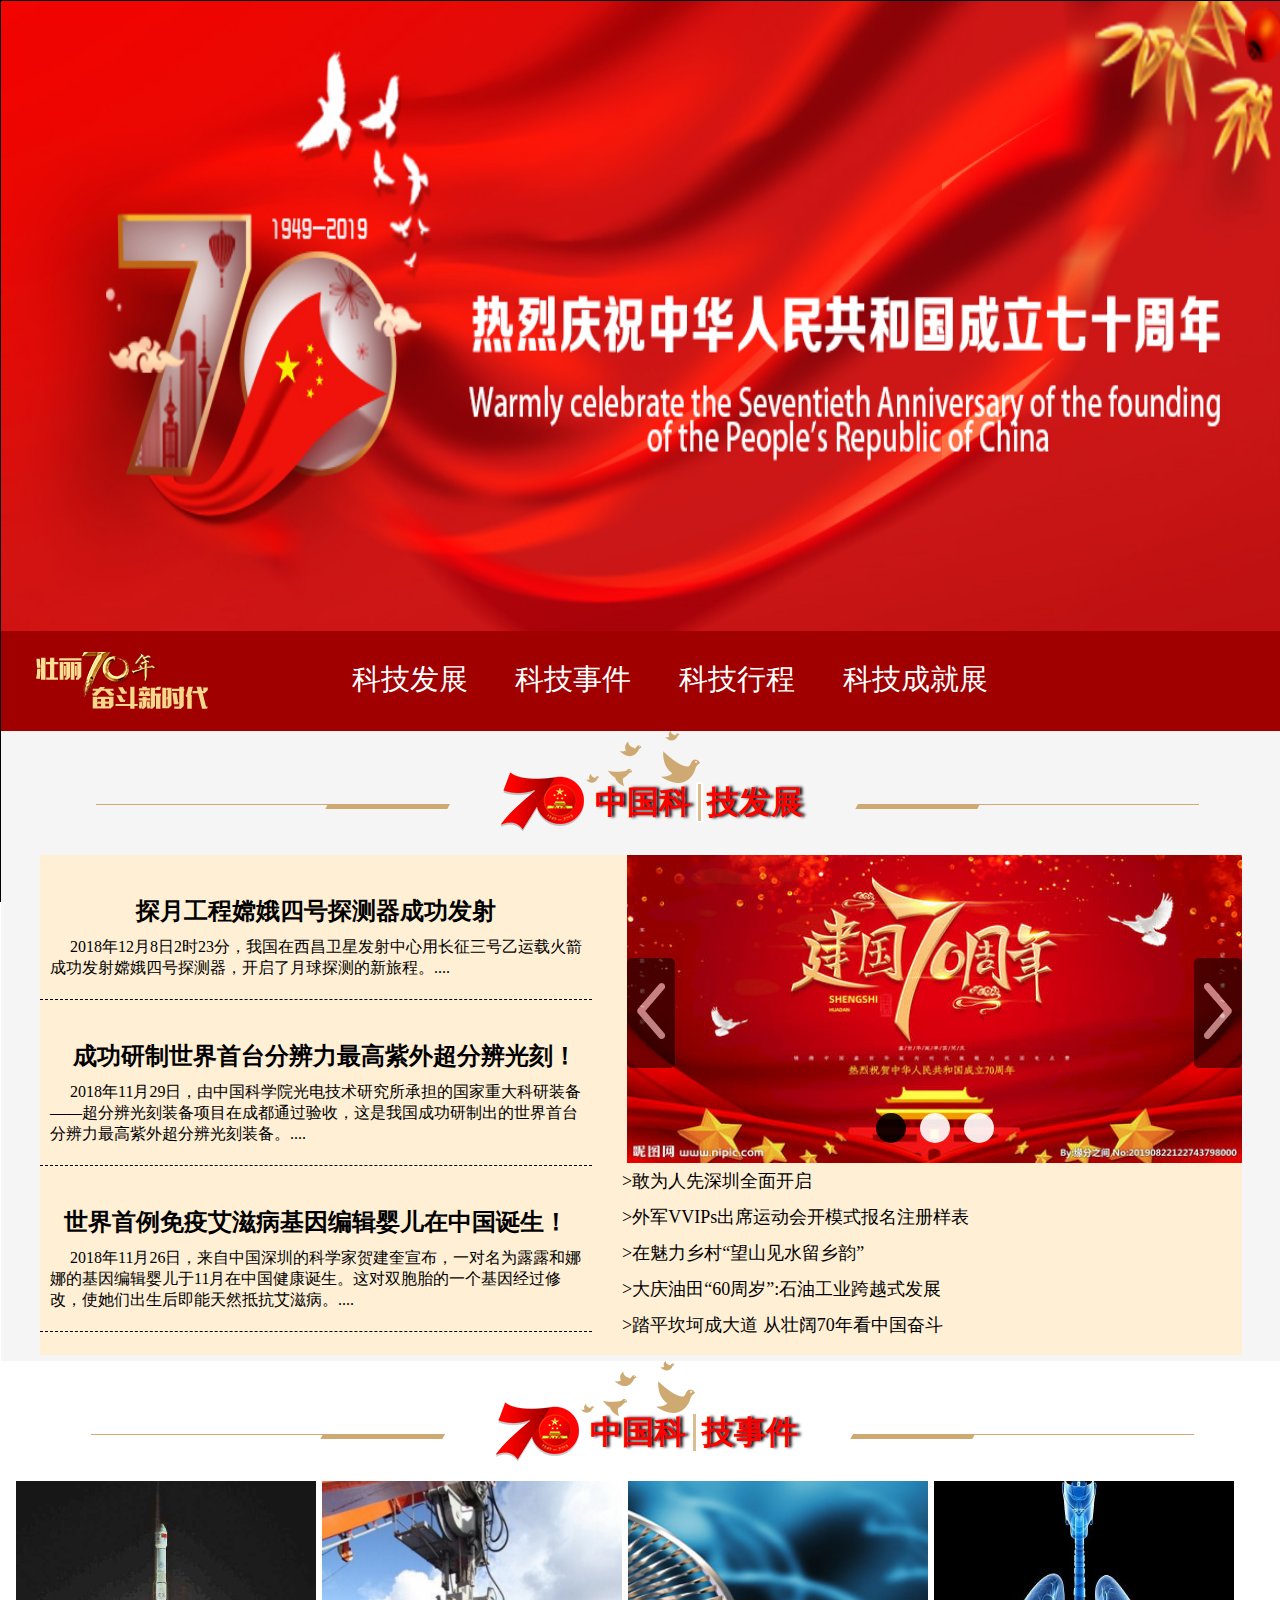
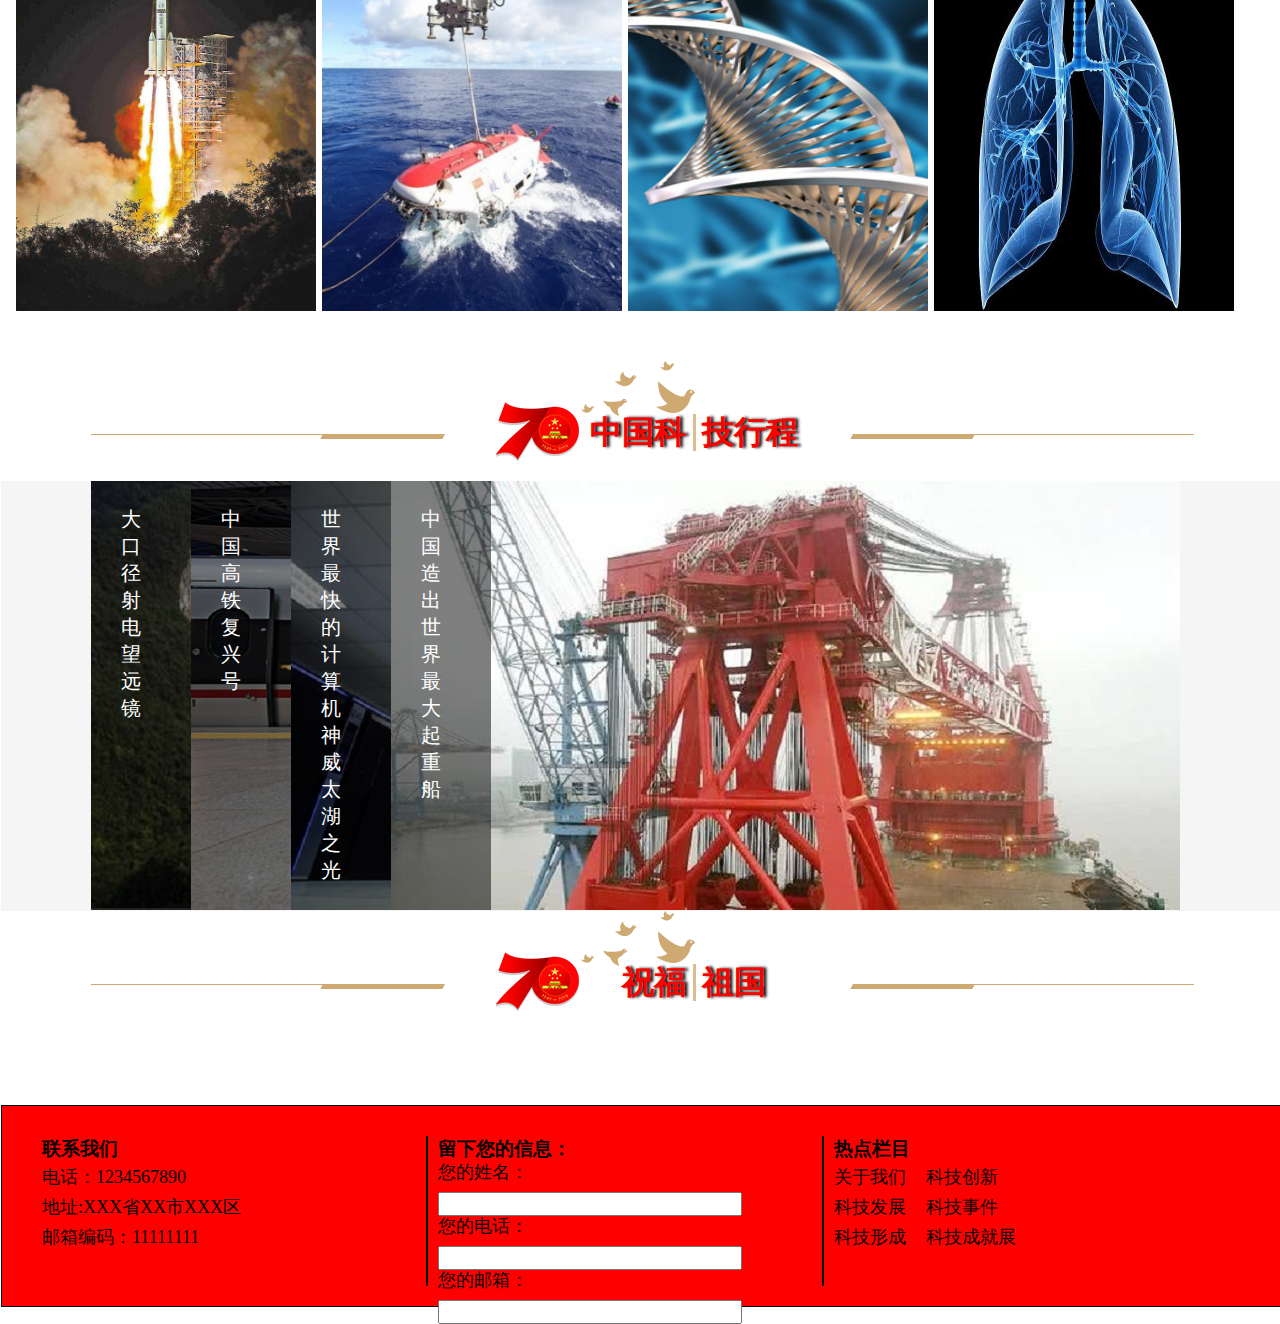
<file: index.html>
<!DOCTYPE html>
<html>
	<head>
		<meta charset="utf-8" />
		<title>首页</title>
		
		
		<link rel="stylesheet" type="text/css" href="css/1.css"/>
		<link rel="stylesheet" type="text/css" href="css/normalize.css" />
		<link rel="stylesheet" type="text/css" href="css/buju.css"/><!--布局-->
		<script src="js/jquery-1.11.0.min.js" type="text/javascript" charset="utf-8"></script>
		<link rel="stylesheet" type="text/css" href="css/style.css"/>
		
<style type="text/css">


.pic{width:1100px;height:430px;margin:0px auto 0;}
.pic ul li{list-style:none;width:100px;height:429px;float:left;}
.pic .l1{background-image:url(img/12.jpg);}
.pic .l2{background-image:url(img/13.jpg);}
.pic .l3{background-image:url(img/14.jpg);}
.pic .l4{background-image:url(img/15.jpg);width:789px;}
.txt{width:100px; height:429px;background:#000;filter:alpha(opacity=50);background:rgba(0,0,0,.5);}
.txt p{color:#fff;font-family:"微软雅黑";float:left;position:relative;}
/* .txt .p1{font-size:12px;width:12px;margin:25px 25px 0 20px;} */
.txt .p2{font-size:20px;width:14px;margin-top:25px;margin-left: 30px;}




.clearfix:after{content:".";display:block;height:0;clear:both;visibility:hidden;}
.clearfix{display:inline-table;}/* Hides from IE-mac \*/
*html .clearfix{height:1%;}
.clearfix{display:block;}/* End hide from IE-mac */
*+html .clearfix{min-height:1%;}
/* section */
.section{width:1250px;margin:10px auto 0 auto;overflow:hidden;}
.section ul{width:1250px;}
.section ul li{float:left;margin-right:6px;margin-bottom:10px;display:inline;width:300px;height:430px;overflow:hidden;position:relative;}
.section ul li .photo{width:300px;height:430px;overflow:hidden;}
.section .rsp{width:300px;height:430px;overflow:hidden;position: absolute;background:#000;top:0px;left:0px;}
.section .text{position:absolute;width:300px;height:430px;left:-300px;top:0px;overflow:hidden;}
.section .text h3{width:300px;margin-top:100px;height:50px;line-height:50px;text-align:center;color:#FFFFFF;font-size:20px;}
.section .text a{text-decoration:none}
.section .text div{text-align:center;color:#FFFFFF;font-size:18px;}










</style>
	</head>
	<body>
	<!-- 总页面 --><div id="div0">
			<!-- logo --><div id="div1">
				<img src="img/guoqing.jpg" >
			</div><!-- logo -->
	<!-- 标行栏 --><div id="div2">
				<div id="div2-2">
					<span>
						<img src="img/logo1.png" style="margin-left: -60px;">
					</span>
					<em style="margin-left: 100px;">
					<a href="#kjfz">科技发展</a>
					<a href="#kjsj">科技事件</a>
					<a href="#skxc">科技行程</a>
					<a href="new_file.html"target="_blank">科技成就展</a>
					<!-- <a href="#">科技发展</a> -->
					</em>
				
			</div><!-- 标行栏 -->
	<!-- 内容 --><div id="div3">
	<!-- 内容一 --><div id="div3-1">
				<div id="div3-1-1">
				<img src="img/title3.png" class="m1">
				
			</div>
			<div id="div3-1-2">
				<span><b><a id="kjfz">中国科&nbsp;&nbsp;技发展</a></b></span>
			</div>
				<div id="div3-1-3">
					<div id="div3--1">
					<div id="div3--1-2">
						<h5><a href="new_file11.html">探月工程嫦娥四号探测器成功发射</a></h5>
						<p>&nbsp;&nbsp;&nbsp;&nbsp;&nbsp;2018年12月8日2时23分，我国在西昌卫星发射中心用长征三号乙运载火箭成功发射嫦娥四号探测器，开启了月球探测的新旅程。....</p>
					</div>
					<div id="div3--1-2">
						<h5><a href="new_file13.html">&nbsp;&nbsp;&nbsp;成功研制世界首台分辨力最高紫外超分辨光刻！</a></h5>
						<p>&nbsp;&nbsp;&nbsp;&nbsp;&nbsp;2018年11月29日，由中国科学院光电技术研究所承担的国家重大科研装备——超分辨光刻装备项目在成都通过验收，这是我国成功研制出的世界首台分辨力最高紫外超分辨光刻装备。....</p>
					</div>
					<div id="div3--1-2">
						<h5><a href="new_file12.html">世界首例免疫艾滋病基因编辑婴儿在中国诞生！</a></h5>
						<p>&nbsp;&nbsp;&nbsp;&nbsp;&nbsp;2018年11月26日，来自中国深圳的科学家贺建奎宣布，一对名为露露和娜娜的基因编辑婴儿于11月在中国健康诞生。这对双胞胎的一个基因经过修改，使她们出生后即能天然抵抗艾滋病。....</p>
					</div>
					</div>
					<div id="div3--2">
						<div class="c-banner"style="margin-left: 5px;">
							<div class="banner">
								<ul >
									<li><img src="img/0.jpg"></li>
									<li><img src="img/i.jpeg"></li>
									<li><img src="img/1000.jpg"></li>
								</ul>
							</div>
							<div class="nexImg">
								<img src="img/nexImg.png" />
							</div>
							<div class="preImg">
								<img src="img/preImg.png" />
							</div>
							<div class="jumpBtn">
								<ul>
									<li jumpImg="0"></li>
									<li jumpImg="1"></li>
									<li jumpImg="2"></li>
								</ul>
							</div>
						</div>
						<p style="margin-bottom: 8px;"> <a href="#" >>敢为人先深圳全面开启</a><br></p>
						<p style="margin-bottom: 8px;">	<a href="#">>外军VVIPs出席运动会开模式报名注册样表</a><br></p>
						<p style="margin-bottom: 8px;">	<a href="#">>在魅力乡村“望山见水留乡韵”</a><br></p>
						<p style="margin-bottom: 8px;"> <a href="#">>大庆油田“60周岁”:石油工业跨越式发展</a><br></p>
						<p style="margin-bottom: 8px;"> <a href="#">>踏平坎坷成大道 从壮阔70年看中国奋斗</a></p>
							
						<script type="text/javascript" src="js/jquery.min.js"></script>
						<script type="text/javascript">
						//定时器返回值
						var time=null;
						//记录当前位子
						var nexImg = 0;
						//用于获取轮播图图片个数
						var imgLength = $(".c-banner .banner ul li").length;
						//当时动态数据的时候使用,上面那个删除
						// var imgLength =0;
						//设置底部第一个按钮样式
						$(".c-banner .jumpBtn ul li[jumpImg="+nexImg+"]").css("background-color","black");
						
						//页面加载
						$(document).ready(function(){
							// dynamicData();
							//启动定时器,设置时间为3秒一次
							time =setInterval(intervalImg,3000);
						});
						
						//点击上一张
						$(".preImg").click(function(){
							//清楚定时器
							clearInterval(time);
							var nowImg = nexImg;
							nexImg = nexImg-1;
							console.log(nexImg);
							if(nexImg<0){
								nexImg=imgLength-1;
							}
							//底部按钮样式设置
							$(".c-banner .jumpBtn ul li").css("background-color","white");
							$(".c-banner .jumpBtn ul li[jumpImg="+nexImg+"]").css("background-color","black");
							
							//将当前图片试用绝对定位,下一张图片试用相对定位
							$(".c-banner .banner ul img").eq(nowImg).css("position","absolute");
							$(".c-banner .banner ul img").eq(nexImg).css("position","relative");
							
							//轮播淡入淡出
							$(".c-banner .banner ul li").eq(nexImg).css("display","block");
							$(".c-banner .banner ul li").eq(nexImg).stop().animate({"opacity":1},1000);
							$(".c-banner .banner ul li").eq(nowImg).stop().animate({"opacity":0},1000,function(){
								$(".c-banner ul li").eq(nowImg).css("display","none");
							});
							
							//启动定时器,设置时间为3秒一次
							time =setInterval(intervalImg,3000);
						})
						
						//点击下一张
						$(".nexImg").click(function(){
							clearInterval(time);
							intervalImg();
							time =setInterval(intervalImg,3000);
						})
						
						//轮播图
						function intervalImg(){
							if(nexImg<imgLength-1){
								nexImg++;
							}else{
								nexImg=0;
							}
							
							//将当前图片试用绝对定位,下一张图片试用相对定位
							$(".c-banner .banner ul img").eq(nexImg-1).css("position","absolute");
							$(".c-banner .banner ul img").eq(nexImg).css("position","relative");
							
							$(".c-banner .banner ul li").eq(nexImg).css("display","block");
							$(".c-banner .banner ul li").eq(nexImg).stop().animate({"opacity":1},1000);
							$(".c-banner .banner ul li").eq(nexImg-1).stop().animate({"opacity":0},1000,function(){
								$(".c-banner .banner ul li").eq(nexImg-1).css("display","none");
							});
							$(".c-banner .jumpBtn ul li").css("background-color","white");
							$(".c-banner .jumpBtn ul li[jumpImg="+nexImg+"]").css("background-color","black");
						}
						
						//轮播图底下按钮
						//动态数据加载的试用应放在请求成功后执行该代码,否则按钮无法使用
						$(".c-banner .jumpBtn ul li").each(function(){
							//为每个按钮定义点击事件
							$(this).click(function(){
								clearInterval(time);
								$(".c-banner .jumpBtn ul li").css("background-color","white");
								jumpImg = $(this).attr("jumpImg");
								if(jumpImg!=nexImg){
									var after =$(".c-banner .banner ul li").eq(jumpImg);
									var befor =$(".c-banner .banner ul li").eq(nexImg);
									
									//将当前图片试用绝对定位,下一张图片试用相对定位
									$(".c-banner .banner ul img").eq(nexImg).css("position","absolute");
									$(".c-banner .banner ul img").eq(jumpImg).css("position","relative");
									
									after.css("display","block");
									after.stop().animate({"opacity":1},1000);
									befor.stop().animate({"opacity":0},1000,function(){
										befor.css("display","none");
									});
									nexImg=jumpImg;
								}
								$(this).css("background-color","black");
								time =setInterval(intervalImg,3000);
							});
						});
						</script>
					</div>
					
				</div>
				</div><!-- 内容一 -->
	<!-- 内容二 --><div id="div3-2">
				<div id="div3-2-1">
						<img src="img/title3.png" class="m1" >
					</div>
						 <div id="div3-2-2">
						<span><b><a id="kjsj">中国科&nbsp;&nbsp;技事件</a></b></span>
					</div>
					<div id="jb1">
						<div class="section">
							<ul class="clearfix">
								<li>
									<div class="photo"><img src="images/21.jpg" width="300" height="430" /></div>
									<div class="rsp"></div>
									<div class="text"><a href="new_file11.html"><h3>火箭发射</h3><div>2018年12月8日2时23分，我国在西昌卫星发射中心用长征三号乙运载火箭成功发射嫦娥四号探测器，开启了月球探测的新旅程。</div>></a></div>
								</li>
								<li>
									<div class="photo"><img src="images/22.jpg" width="300" height="430" /></div>
									<div class="rsp"></div>
									<div class="text"><a href="new_file14.html"><h3>潜水艇“蛟龙号”</h3><div>
								
								蛟龙号载人潜水器是一艘由中国自行设计、自主集成研制的载人潜水器，也是863计划中的一个重大研究专项。2010年5月至7月，蛟龙号载人潜水器在中国南海中进行了多次下潜任务，最大下潜深度达到了7020米。

								
							</div></a></div>
								</li>
								<li>
									<div class="photo"><img src="images/index_22.jpg" width="300" height="430" /></div>
									<div class="rsp"></div>
									<div class="text"><a href="new_file12.html"><h3>免疫艾滋病婴儿在中国诞生！</h3><div>
								一对名为露露和娜娜的基因编辑婴儿于11月在中国健康诞生。这对双胞胎的一个基因经过修改，使她们出生后即能天然抵抗艾滋病。这是世界首例免疫艾滋病的基因编辑婴儿，也意味着中国在基因编辑技术用于疾病预防领域实现历史性突破。
							</div></a></div>
								</li>
								<li>
									<div class="photo"><img src="images/25.jpg" width="300" height="430" /></div>
									<div class="rsp"></div>
									<div class="text"><a href=""><h3>我国实现全球首例人类肺脏再生</h3><div>2018年2月8日，同济大学左为教授团队宣布完成肺干细胞移植人体临床试验。标志着中国完成了全球第一例成体肺干细胞移植，实现了首次肺脏再生。</div></a></div>
								</li>		
							</ul>
							<div class="clear"></div>
						</div>
						
						<script type="text/javascript" src="js/jquery-1.4.2.min.js"></script>
						<script type="text/javascript">
						$(document).ready(function(){	
							$(".section ul li .rsp").hide();	
							$(".section	 ul li").hover(function(){
								$(this).find(".rsp").stop().fadeTo(500,0.5)
								$(this).find(".text").stop().animate({left:'0'}, {duration: 500})
							},
							function(){
								$(this).find(".rsp").stop().fadeTo(500,0)
								$(this).find(".text").stop().animate({left:'300'}, {duration: "fast"})
								$(this).find(".text").animate({left:'-300'}, {duration: 0})
							});
						});
						</script>
						
						
				</div>
					
				
	<!-- 内容二 --></div>
	<!-- 内容三 --><div id="div3-3">
					
					<div id="div3-3-1">
						<div id="im">
						
						<img src="img/title3.png" >
						</div>
						<div id="im1">
							<span><b><a id="skxc">中国科&nbsp;&nbsp;技行程</a></b></span>
						</div>
					</div>
		<div class="pic">
			<ul>
				<li class="l1">
					<a href="new_file1.html" target="_blank">
						<div class="txt">
							<!-- <p class="p1">作者 ： 默默的墨墨</p> -->
							<p class="p2">大口径射电望远镜</p>
						</div>
					</a>
				</li>
				<li class="l2">
					<a href="new_file4.html" target="_blank">
						<div class="txt">
							<!-- <p class="p1">作者 ： 默默的墨墨</p> -->
							<p class="p2">中国高铁复兴号</p>
						</div>
					</a>
				</li>
				<li class="l3"> 
					<a href="new_file5.html" target="_blank">
						<div class="txt">
							<!-- <p class="p1">作者 ： 默默的墨墨</p> -->
							<p class="p2">世界最快的计算机神威太湖之光</p>
						</div>
					</a>
				</li>
				<li class="l4">          
					<a href="new_file6.html" target="_blank">
						<div class="txt">
							<!-- <p class="p1">作者 ： 默默的墨墨</p> -->
							<p class="p2">中国造出世界最大起重船</p>
						</div>
					</a>
				</li>
			</ul>
		</div>
		<script type="text/javascript" src="js/jquery.js"></script>
		<script type="text/javascript">
		$(".pic ul li").hover(function(){
			$(this).stop(true).animate({width:"789px"},500).siblings().stop(true).animate({width:"100px"},500);
		});
		</script>
					
					
					
					
					
					
					
					
					
					
	<!-- 内容三 --></div>
		<!-- 内容四 --><div id="div3-4">
		<div id="div3-4-1">
			<img src="img/title3.png" >
		</div>
		<div id="div3-4-2"style="margin-top: -50px;">
			<span><b>祝福&nbsp;&nbsp;祖国</b></span>
		</div>
		<div id="div3-4-3">
			<div id="lx">
				<h3>联系我们</h5>
				<p>电话：1234567890<br>
				   地址:XXX省XX市XXX区<br>
				   邮箱编码：11111111</p>
			</div>
			<div id="lx1">
				<h3>留下您的信息：</h3>
				<p>您的姓名：<input type="text" value="" /><br>
					您的电话：<input type="text"value="" /><br>
					您的邮箱：<input type="text"value="" /></p>
			</div>
			<div id="lx2">
				<h3>热点栏目</h3>
				<p><span><a href="#">关于我们</a ></span><a href="#">科技创新</a > <br>
				   <span><a href="#">科技发展</a ></span><a href="#">科技事件 </a ><br>
				   <span><a href="#">科技形成</a ></span><a href="#">科技成就展</a ></p>
			</div>
		</div>
					
	<!-- 内容四 --></div>
		<!-- 内容五 --><div id="div3-5">
					
	<!-- 内容五 --></div>
			</div>
			
		</div>
		
	</body>
</html>
</file>
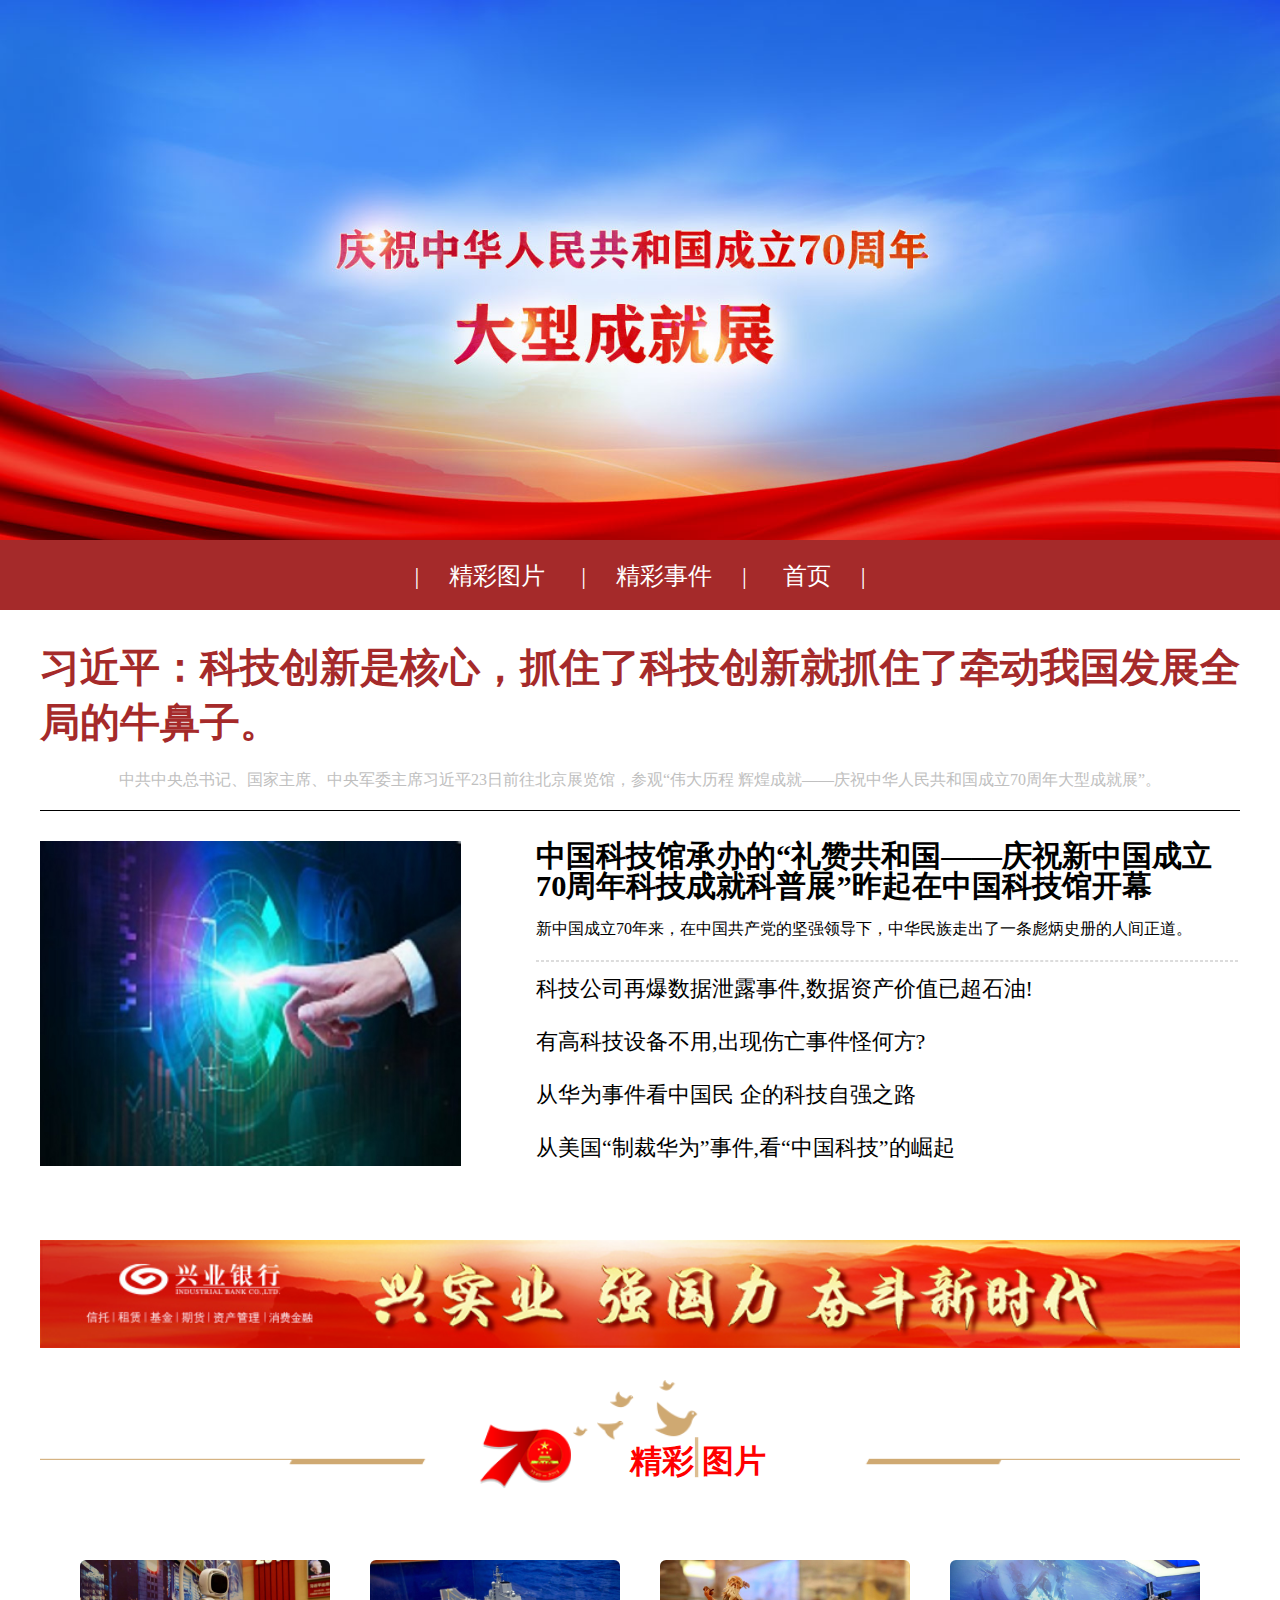
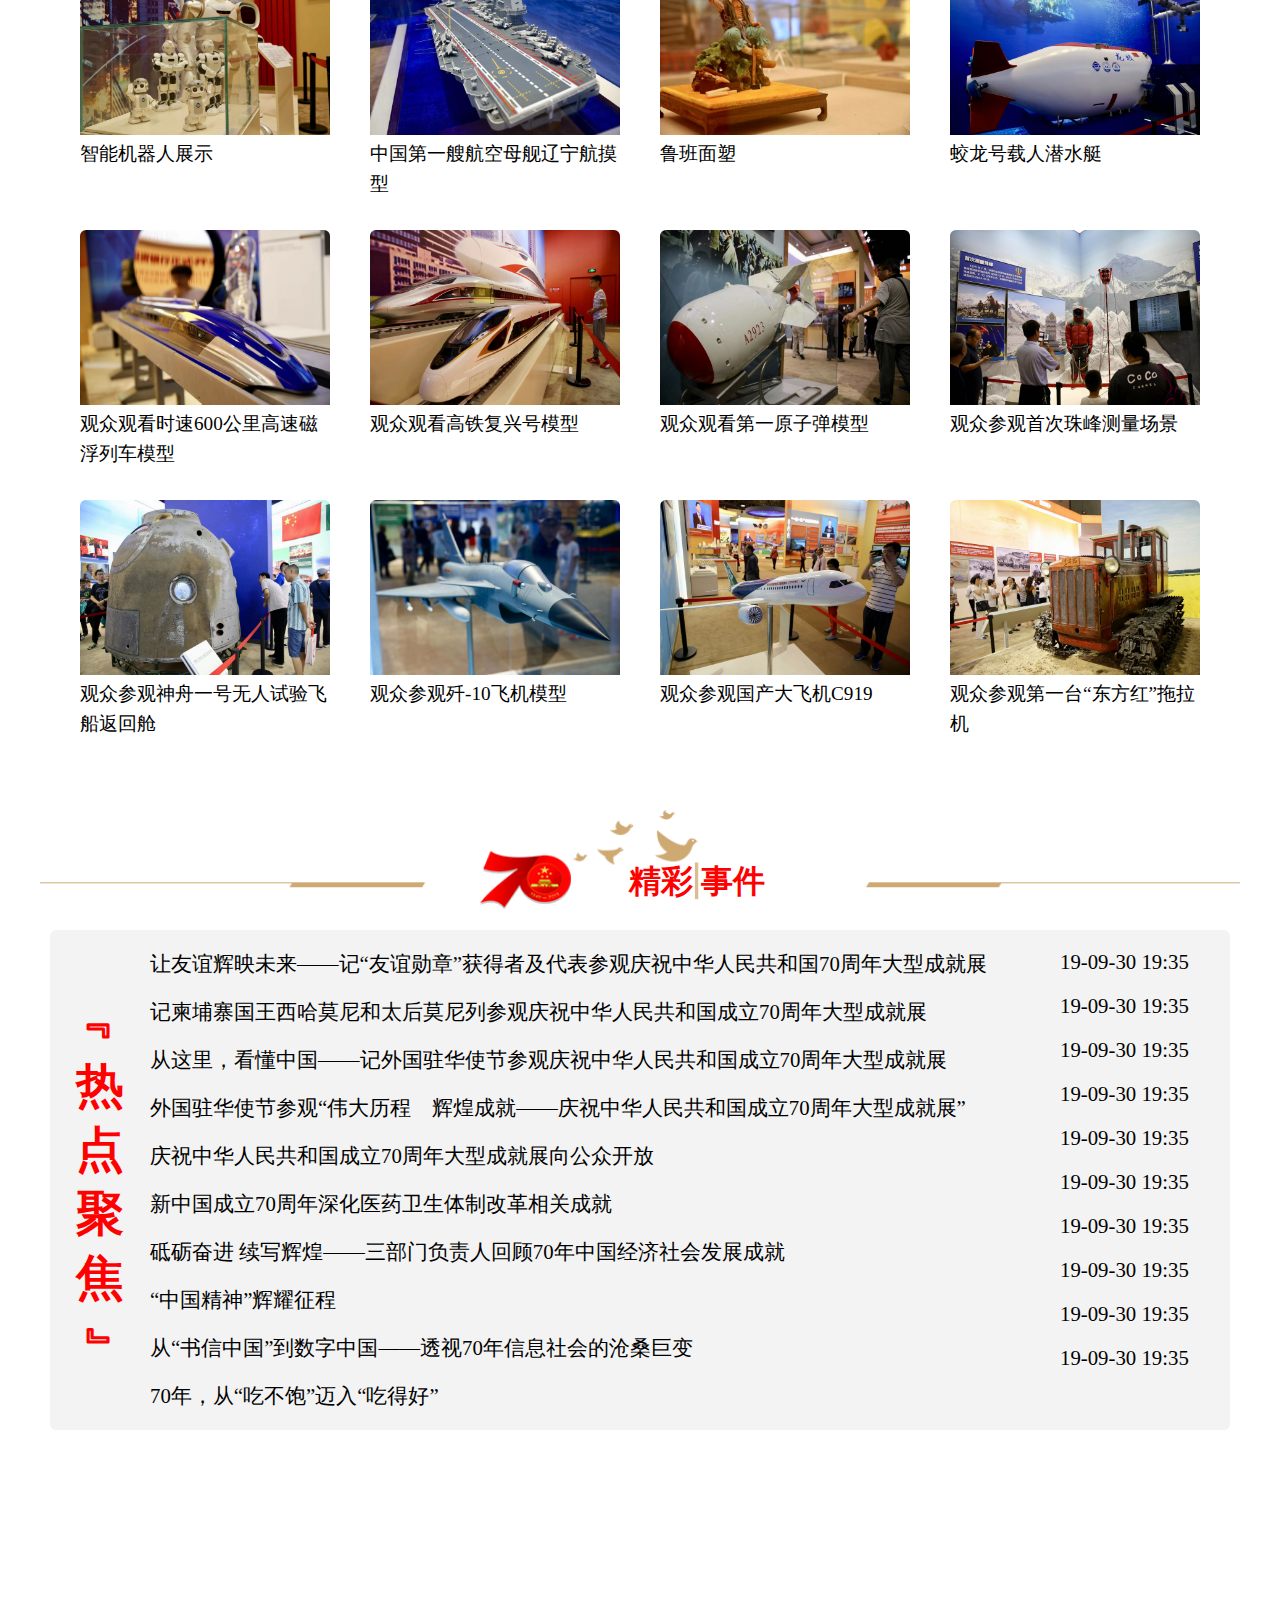
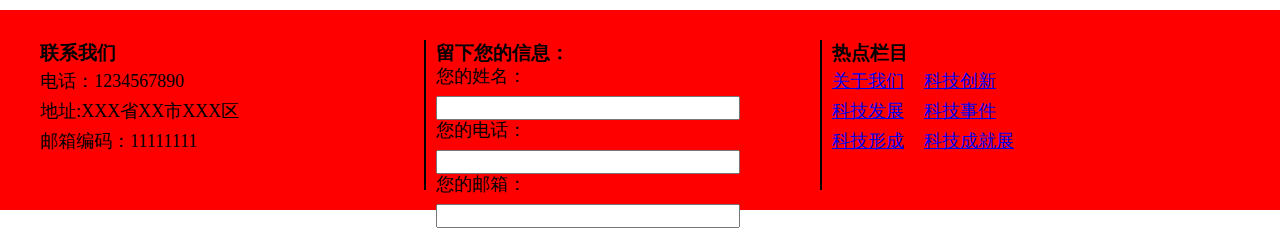
<file: new_file.html>
<!DOCTYPE html>
<html>
	<head>
		<meta charset="utf-8">
		<title>大型成就展</title>
		<link rel="stylesheet" type="text/css" href="css/buju2.css"/>
		
		<style type="text/css">
		
		</style>
	</head>
	<body>
<!--标题图片--><div id="div1">
				<img src="img1/1.jpg" >
<!--标题图片--></div>
<!--标题栏--><div id="div2">
				<div id="div2-1">
					<p>|&nbsp;&nbsp;&nbsp;&nbsp;&nbsp;<a href="#tp">精彩图片</a>
									&nbsp;&nbsp;&nbsp;&nbsp;&nbsp;|&nbsp;&nbsp;&nbsp;&nbsp;&nbsp;<a href="#sj">精彩事件</a>&nbsp;&nbsp;&nbsp;&nbsp;&nbsp;|
									&nbsp;&nbsp;&nbsp;&nbsp;&nbsp;<a href="index.html">首页</a>&nbsp;&nbsp;&nbsp;&nbsp;&nbsp;|</p>
				</div>
			</div>
<!--内容一--><div id="div3">
			<h1>习近平：科技创新是核心，抓住了科技创新就抓住了牵动我国发展全局的牛鼻子。</h1>
			<div id="div3-1">
				<p>
					中共中央总书记、国家主席、中央军委主席习近平23日前往北京展览馆，参观“伟大历程 辉煌成就——庆祝中华人民共和国成立70周年大型成就展”。
				</p>
			</div>
			<div id="div3-2">
				<div id="div3-2-1">
					<img src="img/2.jpg" >
				</div>
				<div id="div3-2-2">
					<h2>中国科技馆承办的“礼赞共和国——庆祝新中国成立70周年科技成就科普展”昨起在中国科技馆开幕</h2><br>
					<span>新中国成立70年来，在中国共产党的坚强领导下，中华民族走出了一条彪炳史册的人间正道。</span>
					<div id="xt"></div>
					<p><a href="#">科技公司再爆数据泄露事件,数据资产价值已超石油!<br></a>
						<a href="#">有高科技设备不用,出现伤亡事件怪何方?<br></a>
						<a href="#">从华为事件看中国民 企的科技自强之路<br></a>
						<a href="#">从美国“制裁华为”事件,看“中国科技”的崛起<br></a>
						</p>
					
				</div>
			</div>
<!--内容一--></div>
<!--广告栏--><div id="ggl"><img src="img/xy1000900927.jpg" ></div>
<!--内容二--><div id="div4">
			<div id="div4-1">
				<img src="img/title3.png" >
			</div>
			<div id="div4-2">
				<b> <a id="tp">精彩 图片</a></b>
			</div>
			<div id="div4-3">
				<div id="xx1">
					<a href="">
					<img src="img1/21.jpg" >
					<p>智能机器人展示</p>
					</a>
				</div>
				<div id="xx1">
					<a href="#">
					<img src="img1/22.jpg" >
					<p>中国第一艘航空母舰辽宁航摸型</p>
					</a>
				</div>
				<div id="xx1">
					<a href="#">
					<img src="img1/23.jpg" >
					<p>鲁班面塑</p>
					</a>
				</div>
				<div id="xx1">
					<a href="#">
					<img src="img1/24.jpg" >
					<p>蛟龙号载人潜水艇</p>
					</a>
				</div>
				<div id="xx1">
					<a href="#">
					<img src="img1/25.jpg" >
					<p>观众观看时速600公里高速磁浮列车模型</p>
					</a>
				</div>
				<div id="xx1">
					<a href="#">
					<img src="img1/26.jpg" >
					<p>观众观看高铁复兴号模型</p>
					</a>
				</div>
				<div id="xx1">
					<a href="#">
					<img src="img1/27.jpg" >
					<p>观众观看第一原子弹模型</p>
					</a>
				</div>
				<div id="xx1">
					<a href="#">
					<img src="img1/28.jpg" >
					<p>观众参观首次珠峰测量场景</p>
					</a>
				</div>
				<div id="xx1">
					<a href="#">
					<img src="img1/32.jpg" >
					<p>观众参观神舟一号无人试验飞船返回舱</p>
					</a>
				</div>
				<div id="xx1">
					<a href="#">
					<img src="img1/29.jpg" >
					<p>观众参观歼-10飞机模型</p>
					</a>
				</div>
				<div id="xx1">
					<a href="#">
					<img src="img1/30.jpg" >
					<p>观众参观国产大飞机C919</p>
					</a>
				</div>
				<div id="xx1">
					<a href="#">
					<img src="img1/31.jpg" >
					<p>观众参观第一台“东方红”拖拉机</p>
					</a>
				</div>
			</div>
			</div>
<!--内容三--><div id="div5">
				<div id="div5-1">
					<img src="img/title3.png" >
				</div>
				<div id="div5-2">
					<b><a id="sj">精彩 事件</a></b>
				</div>
				<div id="div5-3">
					<div id="div5-3-1">
						<p><b>﹃<br>
						   热<br>
						   点<br>
						   聚<br>
						   焦<br>
						   ﹄</b></p>
					</div>
					<div id="div5-3-2">
						<a href="#"><p>让友谊辉映未来——记“友谊勋章”获得者及代表参观庆祝中华人民共和国70周年大型成就展</p></a>
						<a href="#"><p>记柬埔寨国王西哈莫尼和太后莫尼列参观庆祝中华人民共和国成立70周年大型成就展</p></a>
						<a href="#"><p>从这里，看懂中国——记外国驻华使节参观庆祝中华人民共和国成立70周年大型成就展</p></a>
						<a href="#"><p>外国驻华使节参观“伟大历程　辉煌成就——庆祝中华人民共和国成立70周年大型成就展”</p></a>
						<a href="#"><p>庆祝中华人民共和国成立70周年大型成就展向公众开放</p></a>
						<a href="#"><p>新中国成立70周年深化医药卫生体制改革相关成就</p></a>
						<a href="#"><p>砥砺奋进 续写辉煌——三部门负责人回顾70年中国经济社会发展成就</p></a>
						<a href="#"><p>“中国精神”辉耀征程</p></a>
						<a href="#"><p>从“书信中国”到数字中国——透视70年信息社会的沧桑巨变</p></a>
						<a href="#"><p>70年，从“吃不饱”迈入“吃得好”</p></a>
					</div>
					<div id="div5-3-3">
							
						<p>19-09-30 19:35</p>
						<p>19-09-30 19:35</p>
						<p>19-09-30 19:35</p>
						
						<p>19-09-30 19:35</p>
						<p>19-09-30 19:35</p>
						<p>19-09-30 19:35</p>
						<p>19-09-30 19:35</p>
						<p>19-09-30 19:35</p>
						
						<p>19-09-30 19:35</p>
						<p>19-09-30 19:35</p>
					</div> 
				</div>
	<!--内容三--></div>
<!--内容四--><div id="div3-4-3">
			<div id="lx">
					<h3>联系我们</h5>
					<p>电话：1234567890<br>
					   地址:XXX省XX市XXX区<br>
					   邮箱编码：11111111</p>
				</div>
				<div id="lx1">
					<h3>留下您的信息：</h3>
					<p>您的姓名：<input type="text" value="" /><br>
						您的电话：<input type="text"value="" /><br>
						您的邮箱：<input type="text"value="" /></p>
				</div>
				<div id="lx2">
					<h3>热点栏目</h3>
					<p><span><a href="#">关于我们</a ></span><a href="#">科技创新</a > <br>
					   <span><a href="#">科技发展</a ></span><a href="#">科技事件 </a ><br>
					   <span><a href="#">科技形成</a ></span><a href="#">科技成就展</a ></p>
				</div>
			</div>
		


	</body>
</html>
</file>
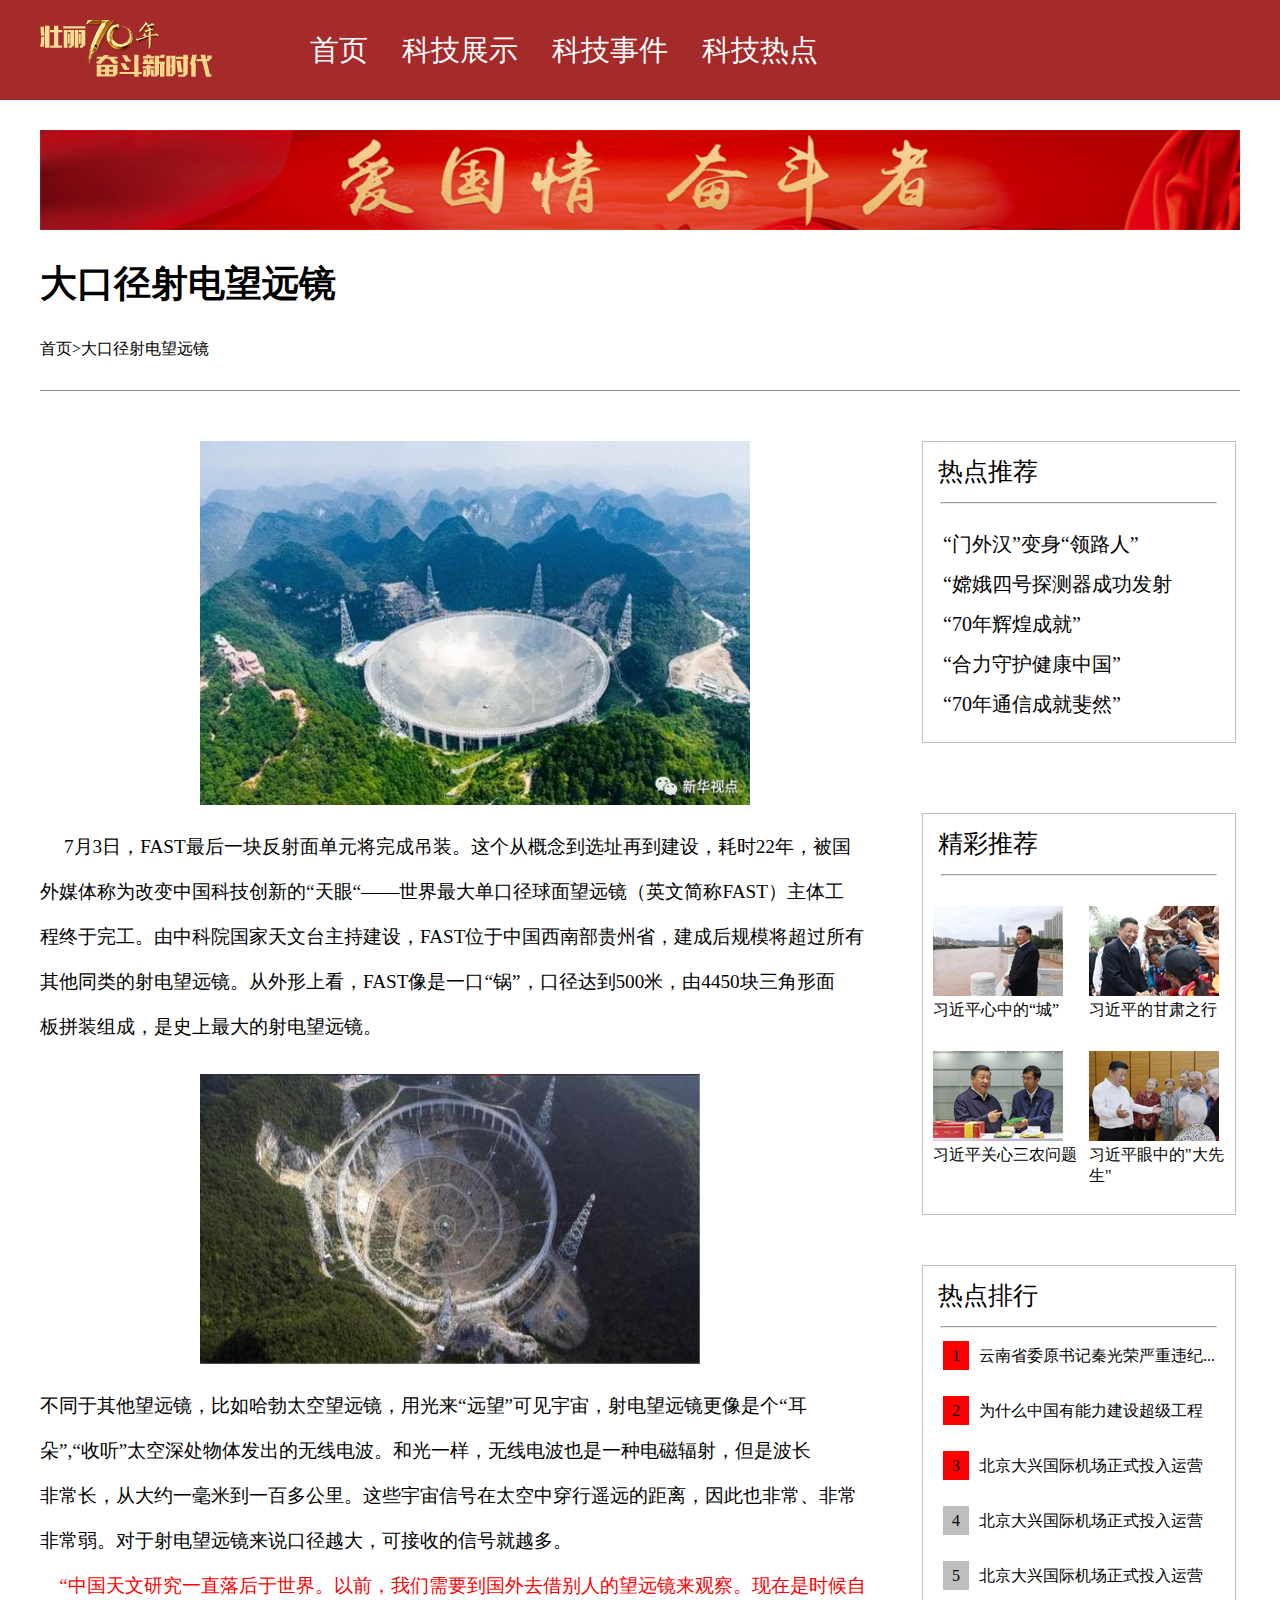
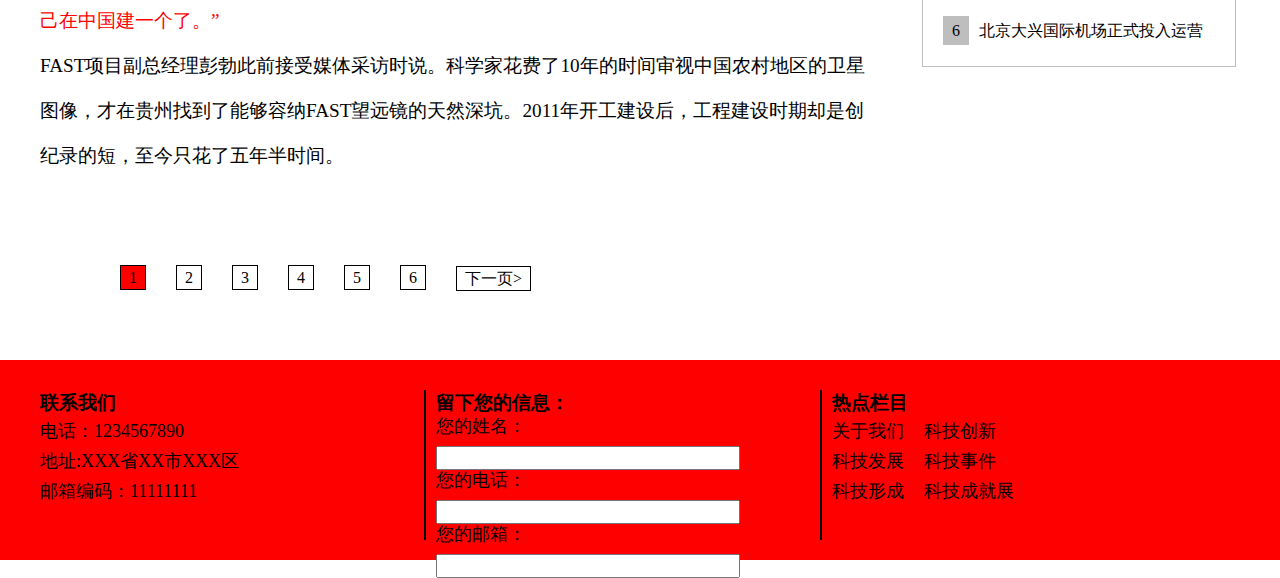
<file: new_file1.html>
<!doctype html>
<html>

	<head>
		<meta charset="utf-8">
		<title>大口径射电望远镜</title>
		<meta name="viewport" content="width=device-width,initial-scale=1,minimum-scale=1,maximum-scale=1,user-scalable=no" />
		<link rel="stylesheet" type="text/css" href="css/buju3.css" />
	</head>

	<body>
		<!--内容一-->
		<div id="div1">
			<div id="div1-1">
				<img src="img/logo1.png">
				<div id="div1-2">
					<a href="index.html">首页</a>
					<a href="new_file.html">科技展示</a>
					<a href="index.html">科技事件</a>
					<a href="#">科技热点</a>
				
				</div>
			</div>
			<!--内容一-->
		</div>
		<!--内容二-->
		<div id="div2">
			<img src="img2/MAIN201907050956227038424978907.jpg">
			<!--内容二-->
		</div>
		<!--内容二-->
		<div id="div3">
			<!--标题-->
			<div id="div3-1">
				<div id="div3-1-2">
					<h3>大口径射电望远镜</h3>
					<style type="text/css">
						#div3-1-2 a {
							color: black;
							text-decoration: none;
						}

						#div3-1-2 a:hover {
							color: red;
						}
					</style>
					<p><a href="index.html">首页</a>>大口径射电望远镜</p>
				</div>
				<!--标题-->
			</div>
			<!--左边部分内容-->
			<div id="div3-2">
				<img src="img2/图片1.png" style="margin-bottom: 10px;">
				<p style="margin-bottom: 10px;margin-top: 10px;">&nbsp;&nbsp;&nbsp;&nbsp;&nbsp;7月3日，FAST最后一块反射面单元将完成吊装。这个从概念到选址再到建设，耗时22年，被国</p>
				<p style="margin-bottom: 10px;">外媒体称为改变中国科技创新的“天眼“——世界最大单口径球面望远镜（英文简称FAST）主体工</p>
				<p style="margin-bottom: 10px;">程终于完工。由中科院国家天文台主持建设，FAST位于中国西南部贵州省，建成后规模将超过所有</p>
				<p style="margin-bottom: 10px;">其他同类的射电望远镜。从外形上看，FAST像是一口“锅”，口径达到500米，由4450块三角形面</p>
				<p style="margin-bottom: 10px;">板拼装组成，是史上最大的射电望远镜。</p>

				<img src="img2/图片2.png" width="500" height="290" style="margin-top: 20px;margin-bottom: 20PX;">
				<style type="text/css">
					#luo {
						color: red;
					}
				</style>
				<p style="margin-bottom: 10px;">不同于其他望远镜，比如哈勃太空望远镜，用光来“远望”可见宇宙，射电望远镜更像是个“耳</p>
				<p style="margin-bottom: 10px;">朵”,“收听”太空深处物体发出的无线电波。和光一样，无线电波也是一种电磁辐射，但是波长</p>
				<p style="margin-bottom: 10px;">非常长，从大约一毫米到一百多公里。这些宇宙信号在太空中穿行遥远的距离，因此也非常、非常</p>
				<p style="margin-bottom: 10px;">非常弱。对于射电望远镜来说口径越大，可接收的信号就越多。</p>
				<p style="margin-bottom: 10px;">&nbsp;&nbsp;&nbsp;&nbsp;<span id="luo">“中国天文研究一直落后于世界。以前，我们需要到国外去借别人的望远镜来观察。现在是时候自己在中国建一个了。”</span></p>
				<p style="margin-bottom: 10px;">FAST项目副总经理彭勃此前接受媒体采访时说。科学家花费了10年的时间审视中国农村地区的卫星</p>
				<p style="margin-bottom: 10px;">图像，才在贵州找到了能够容纳FAST望远镜的天然深坑。2011年开工建设后，工程建设时期却是创</p>
				<p style="margin-bottom: 10px;">纪录的短，至今只花了五年半时间。</p>
				<!--左边部分内容-->
			</div>
			<!--右边边部分内容-->
			<div id="div3-3">
				<div id="div3-3-1">
					<span>热点推荐</span>
					<hr>
					<p><a href="#">“门外汉”变身“领路人”</a><br>
						<a href="#">“嫦娥四号探测器成功发射</a><br>
						<a href="#">“70年辉煌成就”</a><br>
						<a href="#">“合力守护健康中国”</a><br>
						<a href="#">“70年通信成就斐然”</a></p>
				</div>
				<div id="div3-3-2">
					<span>精彩推荐</span>
					<hr>
					<div id="xxi">
						<img src="img2/1.jpg">
						<p><a href="#">习近平心中的“城”</a></p>
						<img src="img2/3.jpg">
						<p><a href="#">习近平关心三农问题</a></p>
					</div>
					<div id="xx2">
						<img src="img2/2.jpg">
						<p><a href="#">习近平的甘肃之行</a></p>
						<img src="img2/4.jpg">
						<p><a href="#">习近平眼中的"大先生"</a></p>
					</div>
				</div>
				<div id="div3-3-3">
					<span>热点排行</span>
					<hr>
					<ul>
						<li><span class="span">1</span><a href="#">云南省委原书记秦光荣严重违纪...</a></li>
						<li><span class="span">2</span><a href="#">为什么中国有能力建设超级工程</a></li>
						<li><span class="span">3</span><a href="#">北京大兴国际机场正式投入运营</a></li>
						<li><span class="span1">4</span><a href="#">北京大兴国际机场正式投入运营</a></li>
						<li><span class="span1">5</span><a href="#">北京大兴国际机场正式投入运营</a></li>
						<li><span class="span1">6</span><a href="#">北京大兴国际机场正式投入运营</a></li>

					</ul>
				</div>
				<!--右边部分内容-->
			</div>
			<!--页码-->
			<div id="ym">
				<ul>
					<li style="margin-left: 80px;"><span><a href="#" style="background-color: red;">1</a></span></li>
					<li><span><a href="new_file2.html">2</a></span></li>
					<li><span><a href="new_file3.html">3</a></span></li>
					<li><span><a href="new_file4.html">4</a></span></li>
					<li><span><a href="new_file5.html">5</a></span></li>
					<li><span><a href="new_file6.html">6</a></span></li>
					<li><span><a href="new_file2.html">下一页&gt;</a></span></li>
				</ul>
				<!--页码-->
			</div>
			<!--内容二-->
		</div>
		<div id="div4">

			<div id="div3-4-3">
			<div id="lx">
					<h3>联系我们</h5>
					<p>电话：1234567890<br>
					   地址:XXX省XX市XXX区<br>
					   邮箱编码：11111111</p>
				</div>
				<div id="lx1">
					<h3>留下您的信息：</h3>
					<p>您的姓名：<input type="text" value="" /><br>
						您的电话：<input type="text"value="" /><br>
						您的邮箱：<input type="text"value="" /></p>
				</div>
				<div id="lx2">
					<h3>热点栏目</h3>
					<p><span><a href="#">关于我们</a ></span><a href="#">科技创新</a > <br>
					   <span><a href="#">科技发展</a ></span><a href="#">科技事件 </a ><br>
					   <span><a href="#">科技形成</a ></span><a href="#">科技成就展</a ></p>
				</div>
			</div>
		</div>
	</body>

</html>
</file>
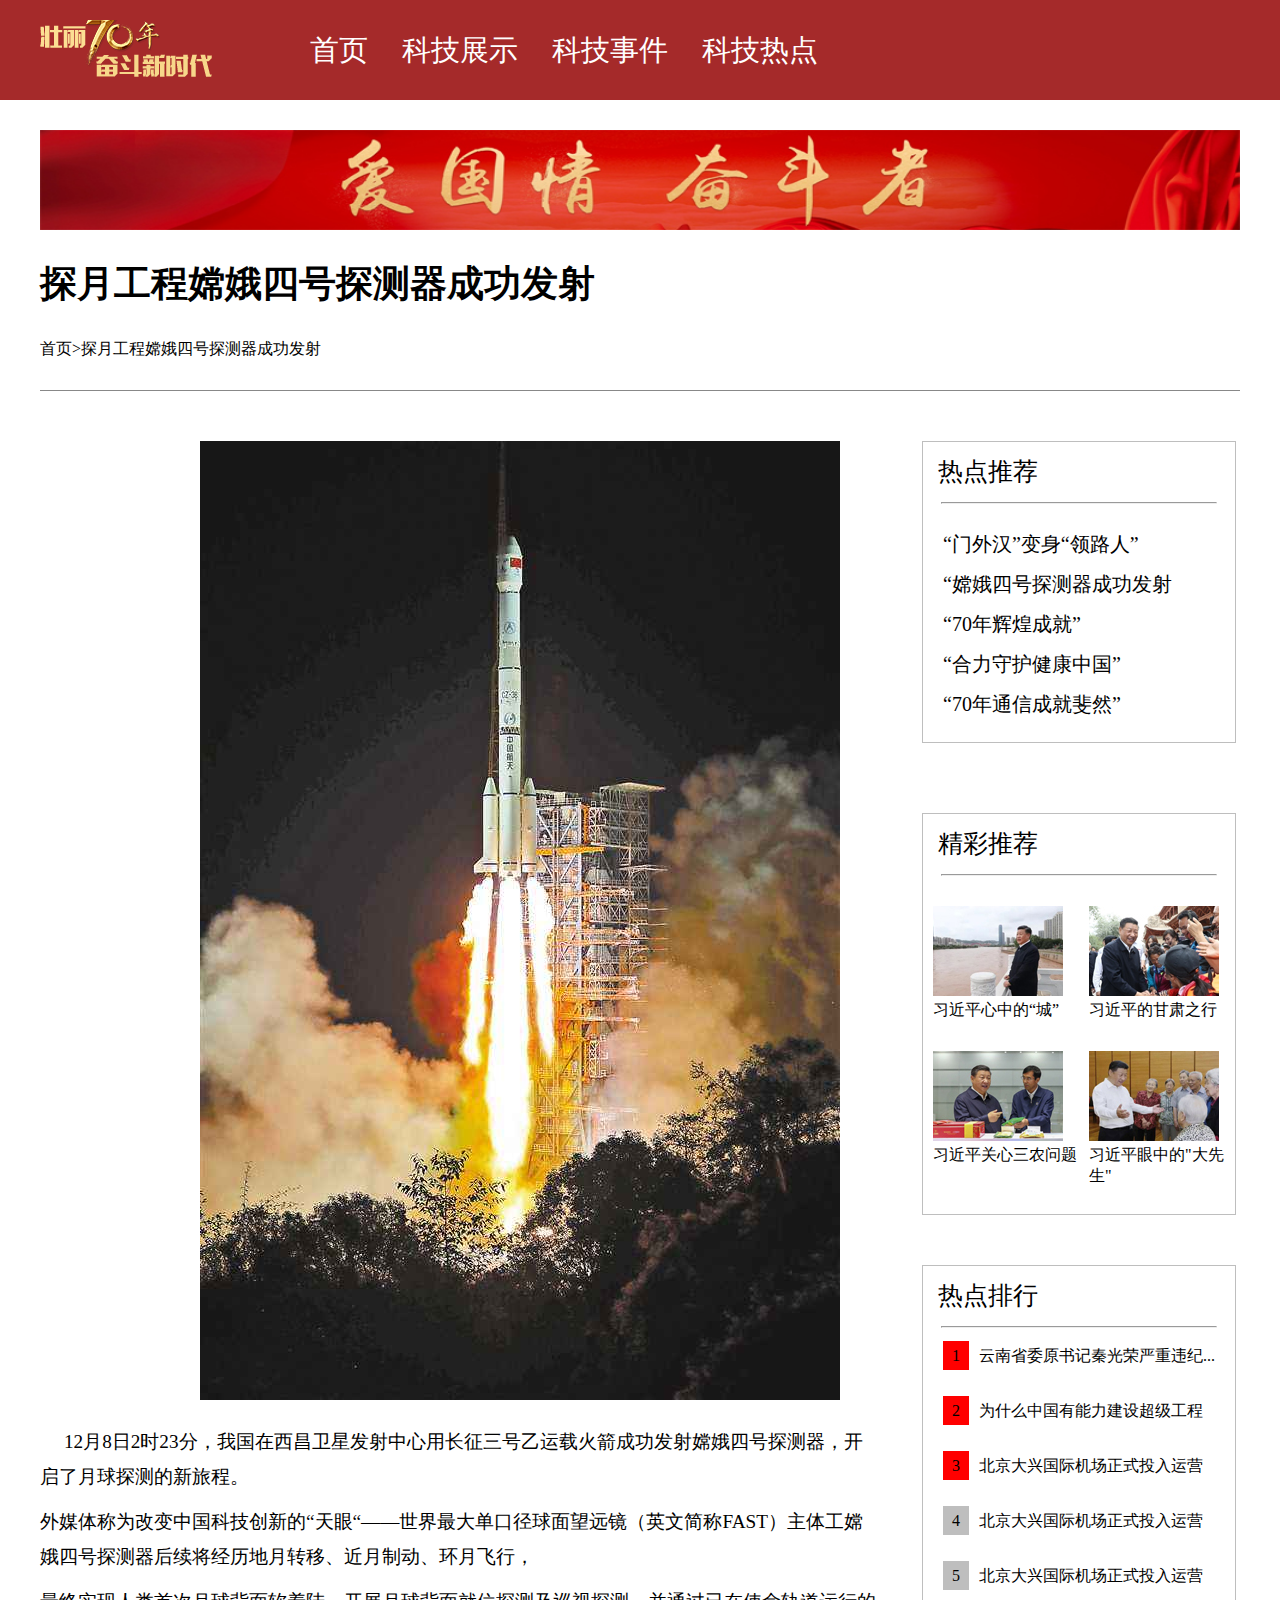
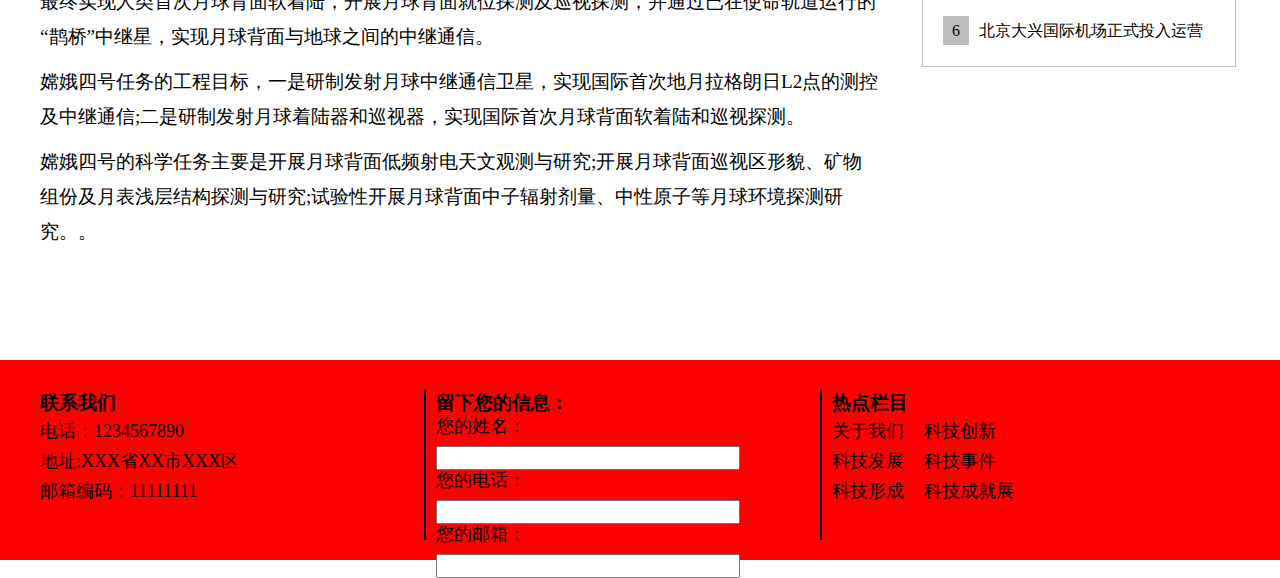
<file: new_file11.html>
<!doctype html>
<html>

	<head>
		<meta charset="utf-8">
		<title>嫦娥四号</title>
		<meta name="viewport" content="width=device-width,initial-scale=1,minimum-scale=1,maximum-scale=1,user-scalable=no" />
		<link rel="stylesheet" type="text/css" href="css/buju3.css" />
	</head>

	<body>
		<!--内容一-->
		<div id="div1">
			<div id="div1-1">
				<img src="img/logo1.png">
				<div id="div1-2">
					<a href="index.html">首页</a>
					<a href="new_file.html">科技展示</a>
					<a href="index.html">科技事件</a>
					<a href="#">科技热点</a>
				</div>
			</div>
			<!--内容一-->
		</div>
		<!--内容二-->
		<div id="div2">
			<img src="img2/MAIN201907050956227038424978907.jpg">
			<!--内容二-->
		</div>
		<!--内容二-->
		<div id="div3">
			<!--标题-->
			<div id="div3-1">
				<div id="div3-1-2">
					<h3>探月工程嫦娥四号探测器成功发射</h3>
					<style type="text/css">
						#div3-1-2 a {
							color: black;
							text-decoration: none;
						}

						#div3-1-2 a:hover {
							color: red;
						}
					</style>
					<p><a href="index.html">首页</a>>探月工程嫦娥四号探测器成功发射</p>
				</div>
				<!--标题-->
			</div>
			<!--左边部分内容-->
			<div id="div3-2">
				<img src="images/21.jpg" style="margin-bottom: 10px;">
				<p style="margin-bottom: 10px;margin-top: 10px;">&nbsp;&nbsp;&nbsp;&nbsp;&nbsp;12月8日2时23分，我国在西昌卫星发射中心用长征三号乙运载火箭成功发射嫦娥四号探测器，开启了月球探测的新旅程。 </p>
				<p style="margin-bottom: 10px;">外媒体称为改变中国科技创新的“天眼“——世界最大单口径球面望远镜（英文简称FAST）主体工嫦娥四号探测器后续将经历地月转移、近月制动、环月飞行，
											</p>
				<p style="margin-bottom: 10px;">最终实现人类首次月球背面软着陆，开展月球背面就位探测及巡视探测，并通过已在使命轨道运行的“鹊桥”中继星，实现月球背面与地球之间的中继通信。</p>
				<p style="margin-bottom: 10px;">嫦娥四号任务的工程目标，一是研制发射月球中继通信卫星，实现国际首次地月拉格朗日L2点的测控及中继通信;二是研制发射月球着陆器和巡视器，实现国际首次月球背面软着陆和巡视探测。</p>
				<p style="margin-bottom: 10px;">嫦娥四号的科学任务主要是开展月球背面低频射电天文观测与研究;开展月球背面巡视区形貌、矿物组份及月表浅层结构探测与研究;试验性开展月球背面中子辐射剂量、中性原子等月球环境探测研究。。</p>

				<!-- <img src="img2/图片2.png" width="500" height="290" style="margin-top: 20px;margin-bottom: 20PX;">
				<style type="text/css">
					#luo {
						color: red;
					}
				</style>
				<p style="margin-bottom: 10px;">不同于其他望远镜，比如哈勃太空望远镜，用光来“远望”可见宇宙，射电望远镜更像是个“耳</p>
				<p style="margin-bottom: 10px;">朵”,“收听”太空深处物体发出的无线电波。和光一样，无线电波也是一种电磁辐射，但是波长</p>
				<p style="margin-bottom: 10px;">非常长，从大约一毫米到一百多公里。这些宇宙信号在太空中穿行遥远的距离，因此也非常、非常</p>
				<p style="margin-bottom: 10px;">非常弱。对于射电望远镜来说口径越大，可接收的信号就越多。</p>
				<p style="margin-bottom: 10px;">&nbsp;&nbsp;&nbsp;&nbsp;<span id="luo">“中国天文研究一直落后于世界。以前，我们需要到国外去借别人的望远镜来观察。现在是时候自己在中国建一个了。”</span></p>
				<p style="margin-bottom: 10px;">FAST项目副总经理彭勃此前接受媒体采访时说。科学家花费了10年的时间审视中国农村地区的卫星</p>
				<p style="margin-bottom: 10px;">图像，才在贵州找到了能够容纳FAST望远镜的天然深坑。2011年开工建设后，工程建设时期却是创</p>
				<p style="margin-bottom: 10px;">纪录的短，至今只花了五年半时间。</p> -->
				<!--左边部分内容-->
			</div>
			<!--右边边部分内容-->
			<div id="div3-3">
				<div id="div3-3-1">
					<span>热点推荐</span>
					<hr>
					<p><a href="#">“门外汉”变身“领路人”</a><br>
						<a href="#">“嫦娥四号探测器成功发射</a><br>
						<a href="#">“70年辉煌成就”</a><br>
						<a href="#">“合力守护健康中国”</a><br>
						<a href="#">“70年通信成就斐然”</a></p>
				</div>
				<div id="div3-3-2">
					<span>精彩推荐</span>
					<hr>
					<div id="xxi">
						<img src="img2/1.jpg">
						<p><a href="#">习近平心中的“城”</a></p>
						<img src="img2/3.jpg">
						<p><a href="#">习近平关心三农问题</a></p>
					</div>
					<div id="xx2">
						<img src="img2/2.jpg">
						<p><a href="#">习近平的甘肃之行</a></p>
						<img src="img2/4.jpg">
						<p><a href="#">习近平眼中的"大先生"</a></p>
					</div>
				</div>
				<div id="div3-3-3">
					<span>热点排行</span>
					<hr>
					<ul>
						<li><span class="span">1</span><a href="#">云南省委原书记秦光荣严重违纪...</a></li>
						<li><span class="span">2</span><a href="#">为什么中国有能力建设超级工程</a></li>
						<li><span class="span">3</span><a href="#">北京大兴国际机场正式投入运营</a></li>
						<li><span class="span1">4</span><a href="#">北京大兴国际机场正式投入运营</a></li>
						<li><span class="span1">5</span><a href="#">北京大兴国际机场正式投入运营</a></li>
						<li><span class="span1">6</span><a href="#">北京大兴国际机场正式投入运营</a></li>

					</ul>
				</div>
				<!--右边部分内容-->
			</div>
			<!--页码-->
			<!-- <div id="ym">
				<ul>
					<li style="margin-left: 80px;"><span><a href="#" style="background-color: red;">1</a></span></li>
					<li><span><a href="new_file2.html">2</a></span></li>
					<li><span><a href="new_file3.html">3</a></span></li>
					<li><span><a href="new_file4.html">4</a></span></li>
					<li><span><a href="new_file5.html">5</a></span></li>
					<li><span><a href="new_file6.html">6</a></span></li>
					<li><span><a href="new_file2.html">下一页&gt;</a></span></li>
				</ul>
				
			</div> --><!--页码-->
			<!--内容二-->
		</div>
		<div id="div4">

			<div id="div3-4-3">
				<div id="lx">
						<h3>联系我们</h5>
						<p>电话：1234567890<br>
						   地址:XXX省XX市XXX区<br>
						   邮箱编码：11111111</p>
					</div>
					<div id="lx1">
						<h3>留下您的信息：</h3>
						<p>您的姓名：<input type="text" value="" /><br>
							您的电话：<input type="text"value="" /><br>
							您的邮箱：<input type="text"value="" /></p>
					</div>
					<div id="lx2">
						<h3>热点栏目</h3>
						<p><span><a href="#">关于我们</a ></span><a href="#">科技创新</a > <br>
						   <span><a href="#">科技发展</a ></span><a href="#">科技事件 </a ><br>
						   <span><a href="#">科技形成</a ></span><a href="#">科技成就展</a ></p>
					</div>
				</div>
		</div>
	</body>

</html>
</file>
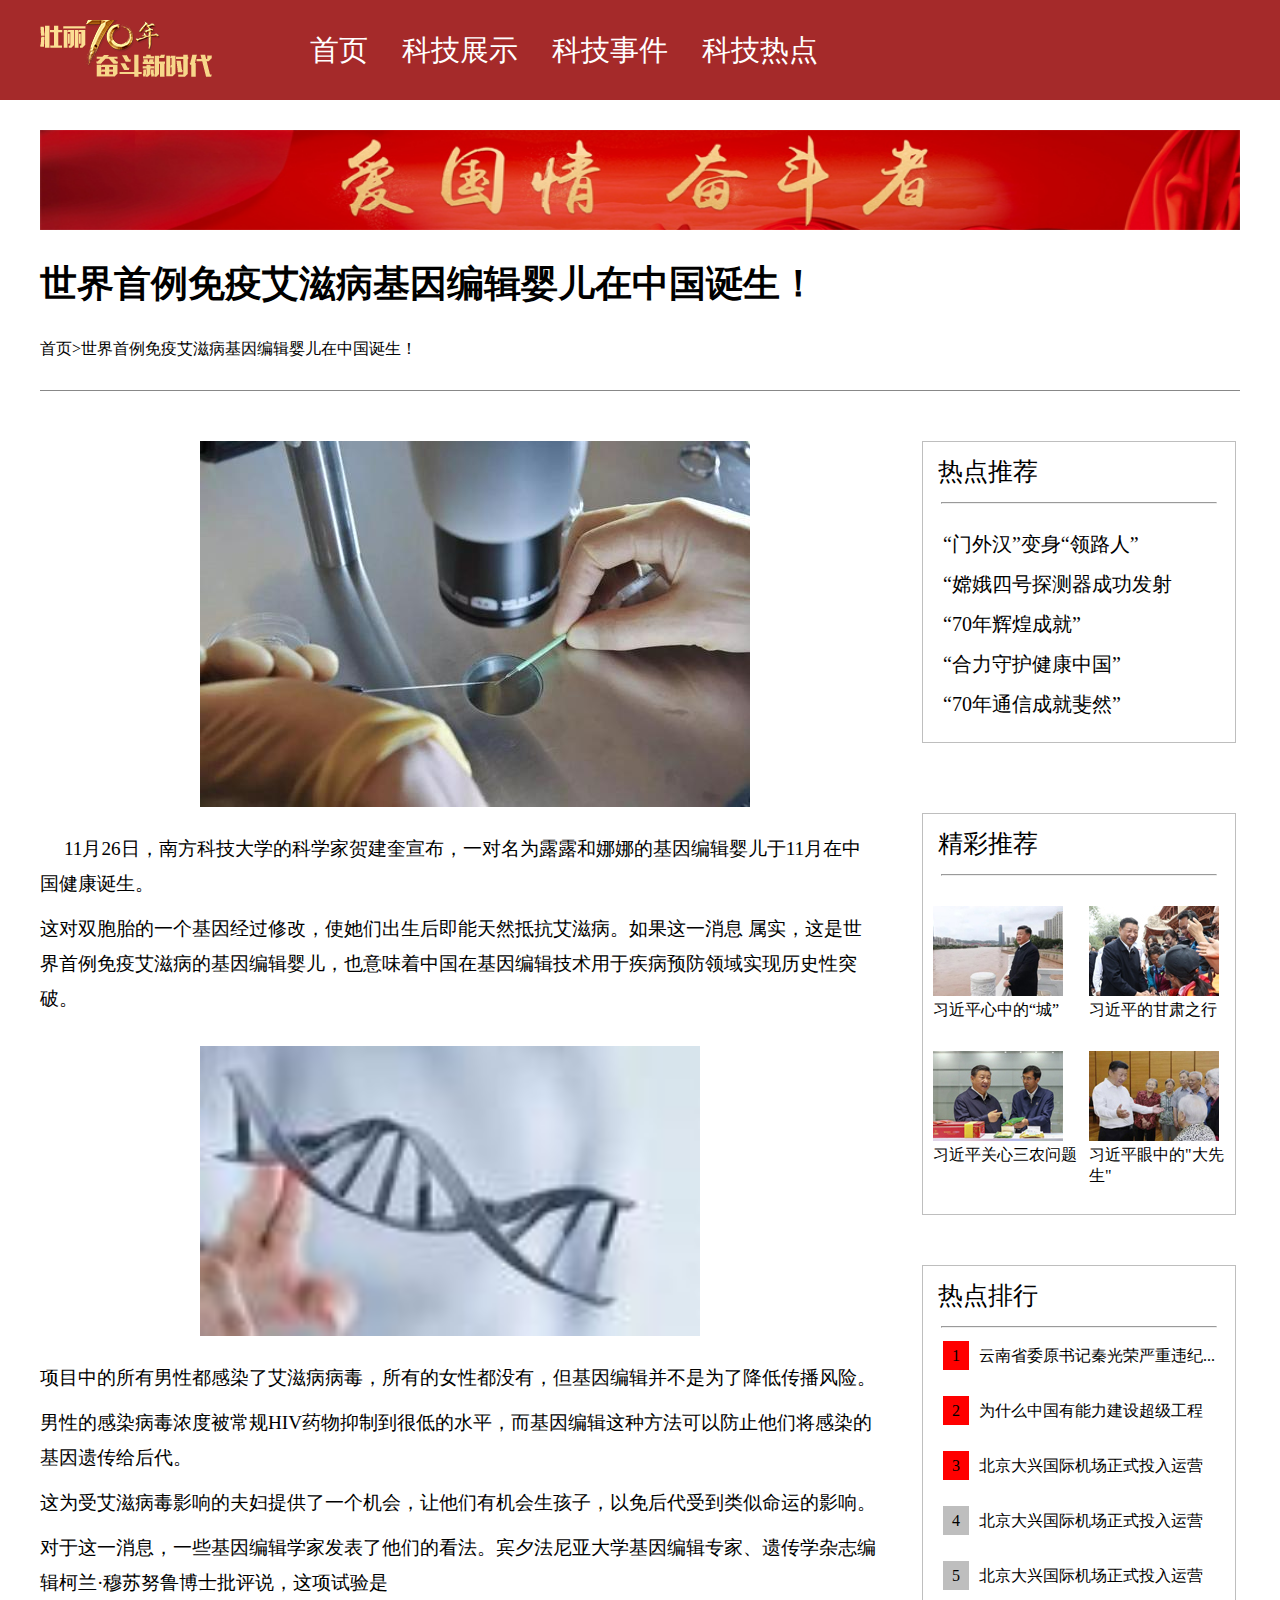
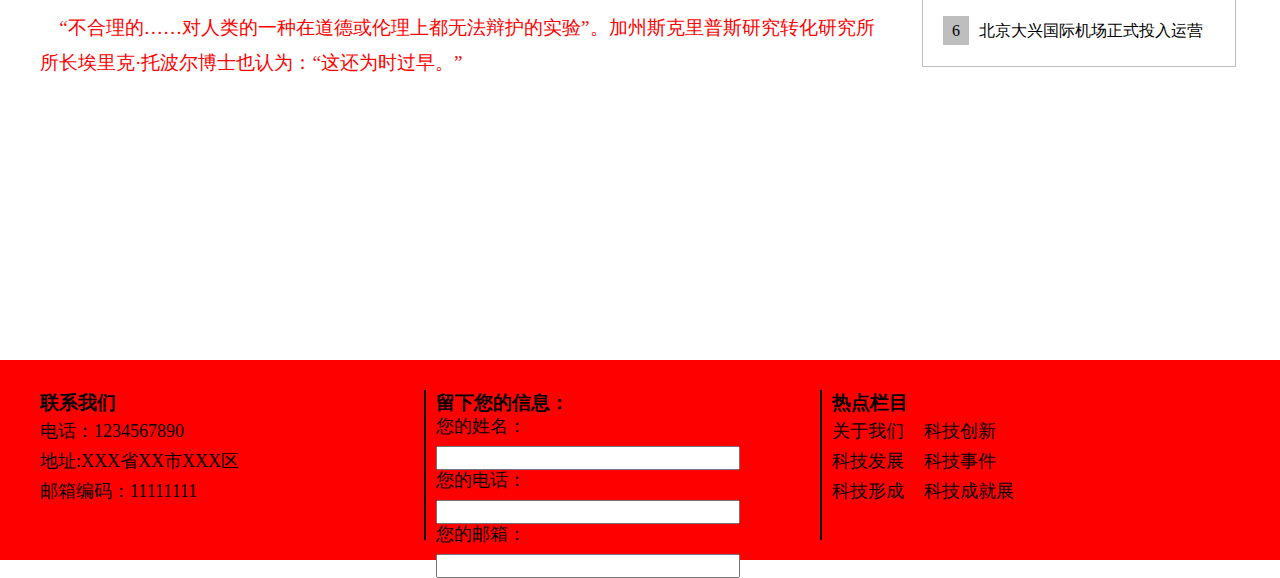
<file: new_file12.html>
<!doctype html>
<html>

	<head>
		<meta charset="utf-8">
		<title>世界首例免疫艾滋病基因编辑婴儿在中国诞生！</title>
		<meta name="viewport" content="width=device-width,initial-scale=1,minimum-scale=1,maximum-scale=1,user-scalable=no" />
		<link rel="stylesheet" type="text/css" href="css/buju3.css" />
	</head>

	<body>
		<!--内容一-->
		<div id="div1">
			<div id="div1-1">
				<img src="img/logo1.png">
				<div id="div1-2">
					<a href="index.html">首页</a>
					<a href="new_file.html">科技展示</a>
					<a href="index.html">科技事件</a>
					<a href="#">科技热点</a>
				</div>
			</div>
			<!--内容一-->
		</div>
		<!--内容二-->
		<div id="div2">
			<img src="img2/MAIN201907050956227038424978907.jpg">
			<!--内容二-->
		</div>
		<!--内容二-->
		<div id="div3">
			<!--标题-->
			<div id="div3-1">
				<div id="div3-1-2">
					<h3>世界首例免疫艾滋病基因编辑婴儿在中国诞生！</h3>
					<style type="text/css">
						#div3-1-2 a {
							color: black;
							text-decoration: none;
						}

						#div3-1-2 a:hover {
							color: red;
						}
					</style>
					<p><a href="index.html">首页</a>>世界首例免疫艾滋病基因编辑婴儿在中国诞生！</p>
				</div>
				<!--标题-->
			</div>
			<!--左边部分内容-->
			<div id="div3-2">
				<img src="img2/Q0Lq-hpevhck7592045.jpg" style="margin-bottom: 10px;">
				<p style="margin-bottom: 10px;margin-top: 10px;">&nbsp;&nbsp;&nbsp;&nbsp;&nbsp;11月26日，南方科技大学的科学家贺建奎宣布，一对名为露露和娜娜的基因编辑婴儿于11月在中国健康诞生。</p>
				<p style="margin-bottom: 10px;">这对双胞胎的一个基因经过修改，使她们出生后即能天然抵抗艾滋病。如果这一消息 属实，这是世界首例免疫艾滋病的基因编辑婴儿，也意味着中国在基因编辑技术用于疾病预防领域实现历史性突破。</p>
				<!-- <p style="margin-bottom: 10px;"></p> -->
				<!-- <p style="margin-bottom: 10px;">其他同类的射电望远镜。从外形上看，FAST像是一口“锅”，口径达到500米，由4450块三角形面</p>
				<p style="margin-bottom: 10px;">板拼装组成，是史上最大的射电望远镜。</p> -->

				<img src="img2/u=2520914916,2748485441&fm=85&s=BD04CB1467047F43163E8CD6030000B1.jpg" width="500" height="290" style="margin-top: 20px;margin-bottom: 20PX;">
				<style type="text/css">
					#luo {
						color: red;
					}
				</style>
				<p style="margin-bottom: 10px;">项目中的所有男性都感染了艾滋病病毒，所有的女性都没有，但基因编辑并不是为了降低传播风险。</p>
				<p style="margin-bottom: 10px;">男性的感染病毒浓度被常规HIV药物抑制到很低的水平，而基因编辑这种方法可以防止他们将感染的基因遗传给后代。</p>
				<p style="margin-bottom: 10px;">这为受艾滋病毒影响的夫妇提供了一个机会，让他们有机会生孩子，以免后代受到类似命运的影响。</p>
				<p style="margin-bottom: 10px;">对于这一消息，一些基因编辑学家发表了他们的看法。宾夕法尼亚大学基因编辑专家、遗传学杂志编辑柯兰·穆苏努鲁博士批评说，这项试验是</p>
				<p style="margin-bottom: 10px;">&nbsp;&nbsp;&nbsp;&nbsp;<span id="luo">“不合理的……对人类的一种在道德或伦理上都无法辩护的实验”。加州斯克里普斯研究转化研究所所长埃里克·托波尔博士也认为：“这还为时过早。”</span></p>
				<!-- <p style="margin-bottom: 10px;">FAST项目副总经理彭勃此前接受媒体采访时说。科学家花费了10年的时间审视中国农村地区的卫星</p>
				<p style="margin-bottom: 10px;">图像，才在贵州找到了能够容纳FAST望远镜的天然深坑。2011年开工建设后，工程建设时期却是创</p>
				<p style="margin-bottom: 10px;">纪录的短，至今只花了五年半时间。</p> -->
				<!--左边部分内容-->
			</div>
			<!--右边边部分内容-->
			<div id="div3-3">
				<div id="div3-3-1">
					<span>热点推荐</span>
					<hr>
					<p><a href="#">“门外汉”变身“领路人”</a><br>
						<a href="#">“嫦娥四号探测器成功发射</a><br>
						<a href="#">“70年辉煌成就”</a><br>
						<a href="#">“合力守护健康中国”</a><br>
						<a href="#">“70年通信成就斐然”</a></p>
				</div>
				<div id="div3-3-2">
					<span>精彩推荐</span>
					<hr>
					<div id="xxi">
						<img src="img2/1.jpg">
						<p><a href="#">习近平心中的“城”</a></p>
						<img src="img2/3.jpg">
						<p><a href="#">习近平关心三农问题</a></p>
					</div>
					<div id="xx2">
						<img src="img2/2.jpg">
						<p><a href="#">习近平的甘肃之行</a></p>
						<img src="img2/4.jpg">
						<p><a href="#">习近平眼中的"大先生"</a></p>
					</div>
				</div>
				<div id="div3-3-3">
					<span>热点排行</span>
					<hr>
					<ul>
						<li><span class="span">1</span><a href="#">云南省委原书记秦光荣严重违纪...</a></li>
						<li><span class="span">2</span><a href="#">为什么中国有能力建设超级工程</a></li>
						<li><span class="span">3</span><a href="#">北京大兴国际机场正式投入运营</a></li>
						<li><span class="span1">4</span><a href="#">北京大兴国际机场正式投入运营</a></li>
						<li><span class="span1">5</span><a href="#">北京大兴国际机场正式投入运营</a></li>
						<li><span class="span1">6</span><a href="#">北京大兴国际机场正式投入运营</a></li>

					</ul>
				</div>
				<!--右边部分内容-->
			</div>
			<!--页码-->
		<!-- 	<div id="ym">
				<ul>
					<li style="margin-left: 80px;"><span><a href="#" style="background-color: red;">1</a></span></li>
					<li><span><a href="new_file2.html">2</a></span></li>
					<li><span><a href="new_file3.html">3</a></span></li>
					<li><span><a href="new_file4.html">4</a></span></li>
					<li><span><a href="new_file5.html">5</a></span></li>
					<li><span><a href="new_file6.html">6</a></span></li>
					<li><span><a href="new_file2.html">下一页&gt;</a></span></li>
				</ul> -->
				<!--页码-->
			</div>
			<!--内容二-->
		</div>
		<div id="div4">

			<div id="div3-4-3">
				<div id="lx">
						<h3>联系我们</h5>
						<p>电话：1234567890<br>
						   地址:XXX省XX市XXX区<br>
						   邮箱编码：11111111</p>
					</div>
					<div id="lx1">
						<h3>留下您的信息：</h3>
						<p>您的姓名：<input type="text" value="" /><br>
							您的电话：<input type="text"value="" /><br>
							您的邮箱：<input type="text"value="" /></p>
					</div>
					<div id="lx2">
						<h3>热点栏目</h3>
						<p><span><a href="#">关于我们</a ></span><a href="#">科技创新</a > <br>
						   <span><a href="#">科技发展</a ></span><a href="#">科技事件 </a ><br>
						   <span><a href="#">科技形成</a ></span><a href="#">科技成就展</a ></p>
					</div>
				</div>
		</div>
	</body>

</html>
</file>
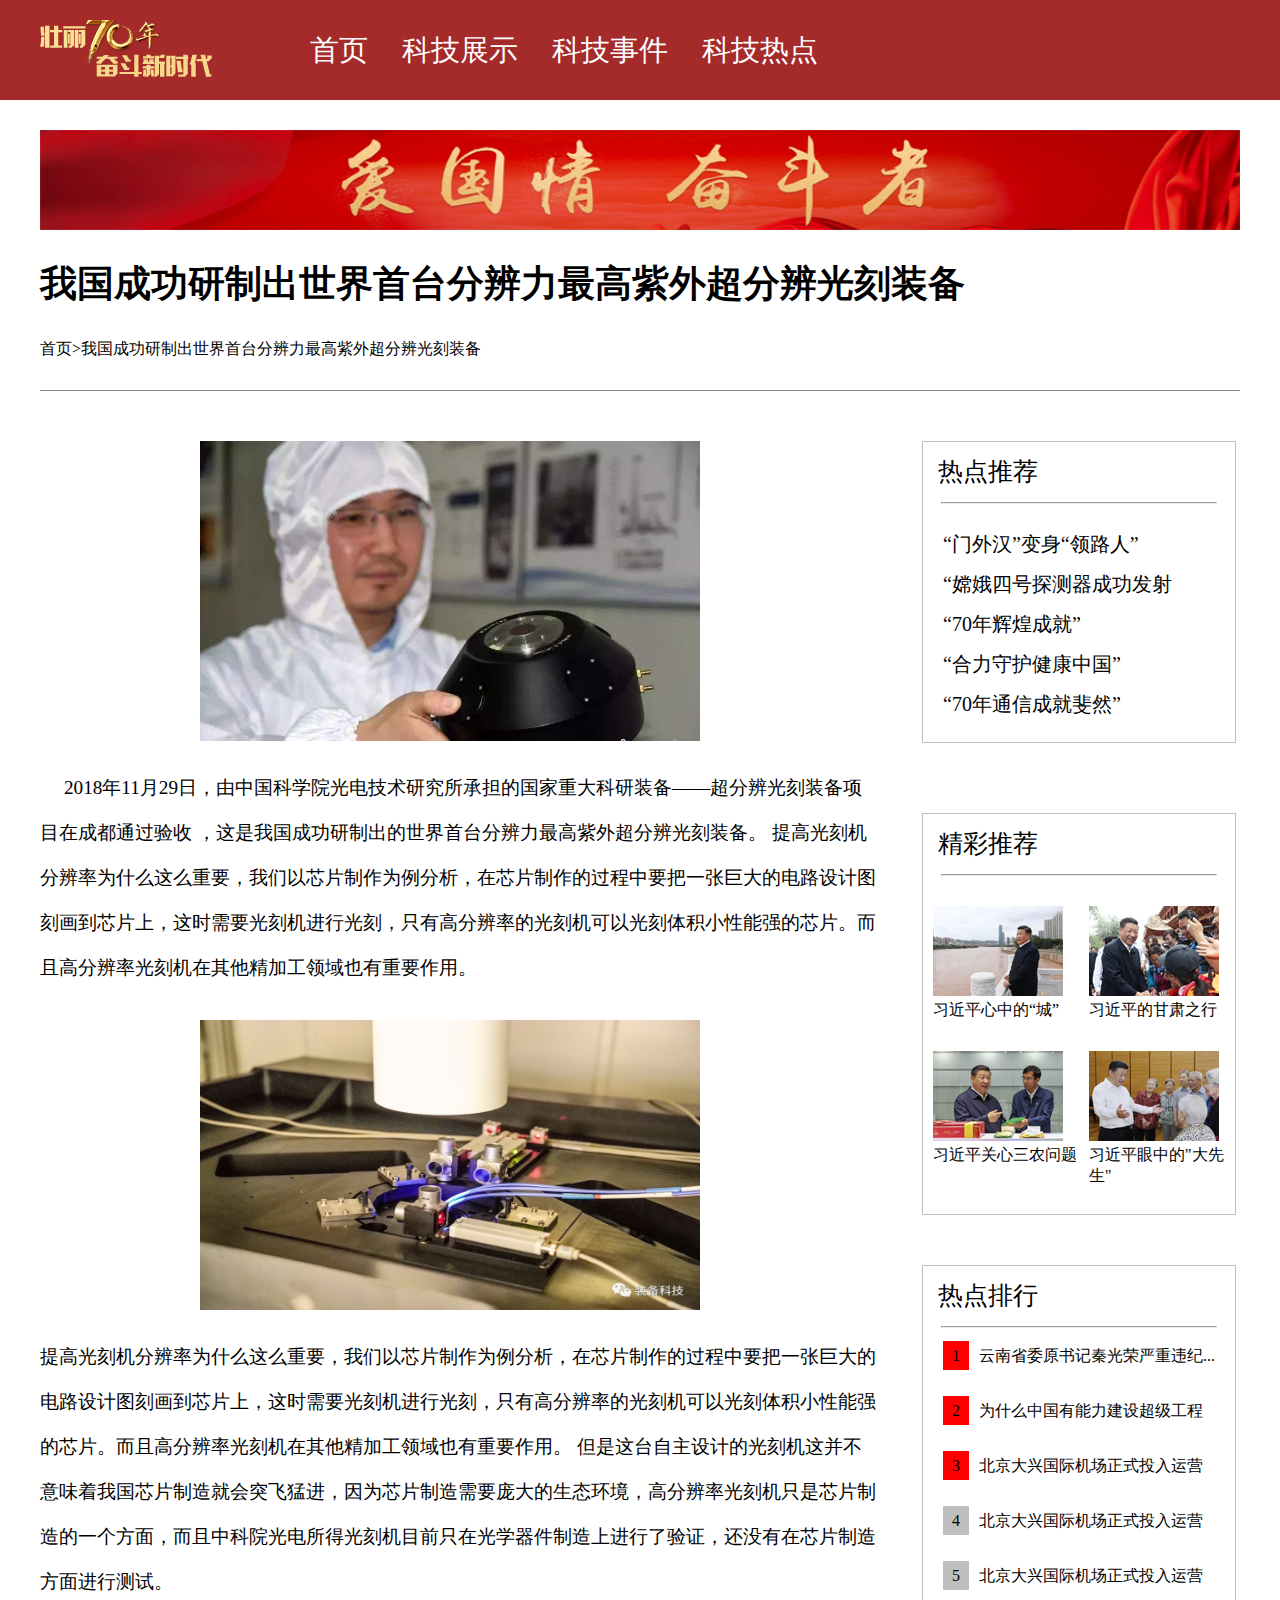
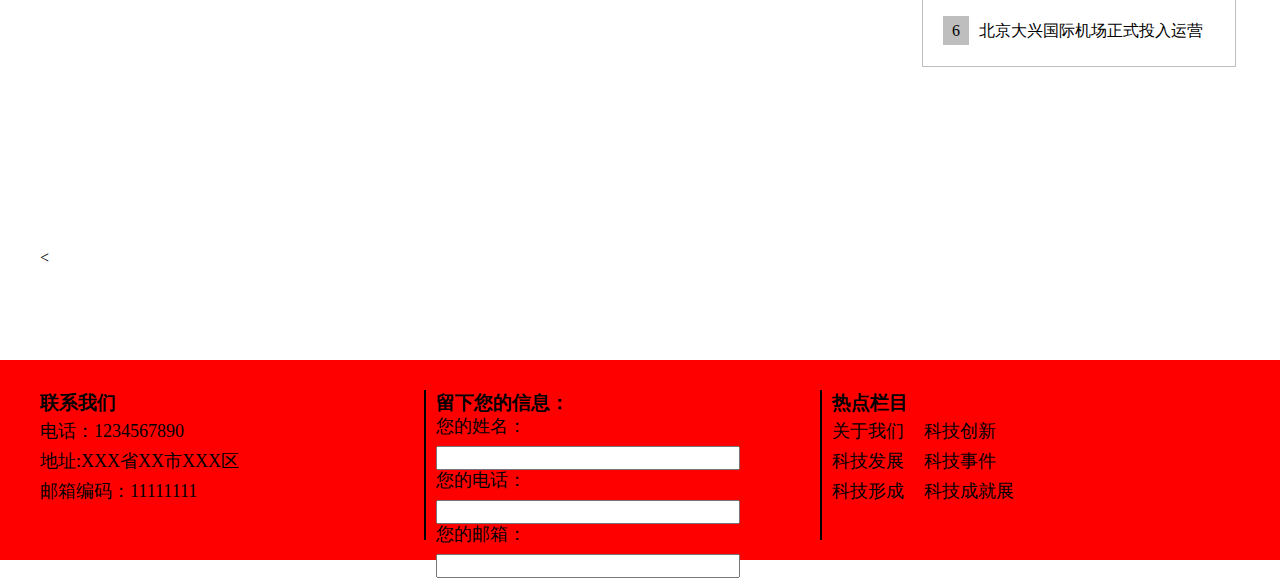
<file: new_file13.html>
<!doctype html>
<html>

	<head>
		<meta charset="utf-8">
		<title>我国成功研制出世界首台分辨力最高紫外超分辨光刻装备</title>
		<meta name="viewport" content="width=device-width,initial-scale=1,minimum-scale=1,maximum-scale=1,user-scalable=no" />
		<link rel="stylesheet" type="text/css" href="css/buju3.css" />
	</head>

	<body>
		<!--内容一-->
		<div id="div1">
			<div id="div1-1">
				<img src="img/logo1.png">
				<div id="div1-2">
					<a href="index.html">首页</a>
					<a href="new_file.html">科技展示</a>
					<a href="index.html">科技事件</a>
					<a href="#">科技热点</a>
				</div>
			</div>
			<!--内容一-->
		</div>
		<!--内容二-->
		<div id="div2">
			<img src="img2/MAIN201907050956227038424978907.jpg">
			<!--内容二-->
		</div>
		<!--内容二-->
		<div id="div3">
			<!--标题-->
			<div id="div3-1">
				<div id="div3-1-2">
					<h3>我国成功研制出世界首台分辨力最高紫外超分辨光刻装备</h3>
					<style type="text/css">
						#div3-1-2 a {
							color: black;
							text-decoration: none;
						}

						#div3-1-2 a:hover {
							color: red;
						}
					</style>
					<p><a href="index.html">首页</a>>我国成功研制出世界首台分辨力最高紫外超分辨光刻装备</p>
				</div>
				<!--标题-->
			</div>
			<!--左边部分内容-->
			<div id="div3-2">
				<img src="img2/20181217094239337.jpg" style="margin-bottom: 10px"width="500px"height="300px;">
				<p style="margin-bottom: 10px;margin-top: 10px;line-height: 45px;">&nbsp;&nbsp;&nbsp;&nbsp;&nbsp;2018年11月29日，由中国科学院光电技术研究所承担的国家重大科研装备——超分辨光刻装备项目在成都通过验收
				，这是我国成功研制出的世界首台分辨力最高紫外超分辨光刻装备。
				
提高光刻机分辨率为什么这么重要，我们以芯片制作为例分析，在芯片制作的过程中要把一张巨大的电路设计图刻画到芯片上，这时需要光刻机进行光刻，只有高分辨率的光刻机可以光刻体积小性能强的芯片。而且高分辨率光刻机在其他精加工领域也有重要作用。</p>
				<!-- <p style="margin-bottom: 10px;">外媒体称为改变中国科技创新的“天眼“——世界最大单口径球面望远镜（英文简称FAST）主体工</p>
				<p style="margin-bottom: 10px;">程终于完工。由中科院国家天文台主持建设，FAST位于中国西南部贵州省，建成后规模将超过所有</p>
				<p style="margin-bottom: 10px;">其他同类的射电望远镜。从外形上看，FAST像是一口“锅”，口径达到500米，由4450块三角形面</p>
				<p style="margin-bottom: 10px;">板拼装组成，是史上最大的射电望远镜。</p> -->

				<img src="img2/93114189181642f3ab27f96f451786d3.jpg" width="500" height="290" style="margin-top: 20px;margin-bottom: 20PX;">
				<!-- <style type="text/css">
					#luo {
						color: red;
					}
				</style> -->
				<p style="margin-bottom: 10px;line-height: 45px;">提高光刻机分辨率为什么这么重要，我们以芯片制作为例分析，在芯片制作的过程中要把一张巨大的电路设计图刻画到芯片上，这时需要光刻机进行光刻，只有高分辨率的光刻机可以光刻体积小性能强的芯片。而且高分辨率光刻机在其他精加工领域也有重要作用。
				但是这台自主设计的光刻机这并不意味着我国芯片制造就会突飞猛进，因为芯片制造需要庞大的生态环境，高分辨率光刻机只是芯片制造的一个方面，而且中科院光电所得光刻机目前只在光学器件制造上进行了验证，还没有在芯片制造方面进行测试。</p>
				<!-- <p style="margin-bottom: 10px;">朵”,“收听”太空深处物体发出的无线电波。和光一样，无线电波也是一种电磁辐射，但是波长</p>
				<p style="margin-bottom: 10px;">非常长，从大约一毫米到一百多公里。这些宇宙信号在太空中穿行遥远的距离，因此也非常、非常</p>
				<p style="margin-bottom: 10px;">非常弱。对于射电望远镜来说口径越大，可接收的信号就越多。</p>
				<p style="margin-bottom: 10px;">&nbsp;&nbsp;&nbsp;&nbsp;<span id="luo">“中国天文研究一直落后于世界。以前，我们需要到国外去借别人的望远镜来观察。现在是时候自己在中国建一个了。”</span></p>
				<p style="margin-bottom: 10px;">FAST项目副总经理彭勃此前接受媒体采访时说。科学家花费了10年的时间审视中国农村地区的卫星</p>
				<p style="margin-bottom: 10px;">图像，才在贵州找到了能够容纳FAST望远镜的天然深坑。2011年开工建设后，工程建设时期却是创</p>
				<p style="margin-bottom: 10px;">纪录的短，至今只花了五年半时间。</p> -->
				<!--左边部分内容-->
			</div>
			<!--右边边部分内容-->
			<div id="div3-3">
				<div id="div3-3-1">
					<span>热点推荐</span>
					<hr>
				<p><a href="#">“门外汉”变身“领路人”</a><br>
					<a href="#">“嫦娥四号探测器成功发射</a><br>
					<a href="#">“70年辉煌成就”</a><br>
					<a href="#">“合力守护健康中国”</a><br>
					<a href="#">“70年通信成就斐然”</a></p>
				</div>
				<div id="div3-3-2">
					<span>精彩推荐</span>
					<hr>
					<div id="xxi">
						<img src="img2/1.jpg">
						<p><a href="#">习近平心中的“城”</a></p>
						<img src="img2/3.jpg">
						<p><a href="#">习近平关心三农问题</a></p>
					</div>
					<div id="xx2">
						<img src="img2/2.jpg">
						<p><a href="#">习近平的甘肃之行</a></p>
						<img src="img2/4.jpg">
						<p><a href="#">习近平眼中的"大先生"</a></p>
					</div>
				</div>
				<div id="div3-3-3">
					<span>热点排行</span>
					<hr>
					<ul>
						<li><span class="span">1</span><a href="#">云南省委原书记秦光荣严重违纪...</a></li>
						<li><span class="span">2</span><a href="#">为什么中国有能力建设超级工程</a></li>
						<li><span class="span">3</span><a href="#">北京大兴国际机场正式投入运营</a></li>
						<li><span class="span1">4</span><a href="#">北京大兴国际机场正式投入运营</a></li>
						<li><span class="span1">5</span><a href="#">北京大兴国际机场正式投入运营</a></li>
						<li><span class="span1">6</span><a href="#">北京大兴国际机场正式投入运营</a></li>

					</ul>
				</div>
				<!--右边部分内容-->
			</div>
			<!--页码-->
			<<!-- div id="ym">
				<ul>
					<li style="margin-left: 80px;"><span><a href="#" style="background-color: red;">1</a></span></li>
					<li><span><a href="new_file2.html">2</a></span></li>
					<li><span><a href="new_file3.html">3</a></span></li>
					<li><span><a href="new_file4.html">4</a></span></li>
					<li><span><a href="new_file5.html">5</a></span></li>
					<li><span><a href="new_file6.html">6</a></span></li>
					<li><span><a href="new_file2.html">下一页&gt;</a></span></li>
				</ul> -->
				<!--页码-->
			</div>
			<!--内容二-->
		</div>
		<div id="div4">

			<div id="div3-4-3">
			<div id="lx">
					<h3>联系我们</h5>
					<p>电话：1234567890<br>
					   地址:XXX省XX市XXX区<br>
					   邮箱编码：11111111</p>
				</div>
				<div id="lx1">
					<h3>留下您的信息：</h3>
					<p>您的姓名：<input type="text" value="" /><br>
						您的电话：<input type="text"value="" /><br>
						您的邮箱：<input type="text"value="" /></p>
				</div>
				<div id="lx2">
					<h3>热点栏目</h3>
					<p><span><a href="#">关于我们</a ></span><a href="#">科技创新</a > <br>
					   <span><a href="#">科技发展</a ></span><a href="#">科技事件 </a ><br>
					   <span><a href="#">科技形成</a ></span><a href="#">科技成就展</a ></p>
				</div>
			</div>
		</div>
	</body>

</html>
</file>
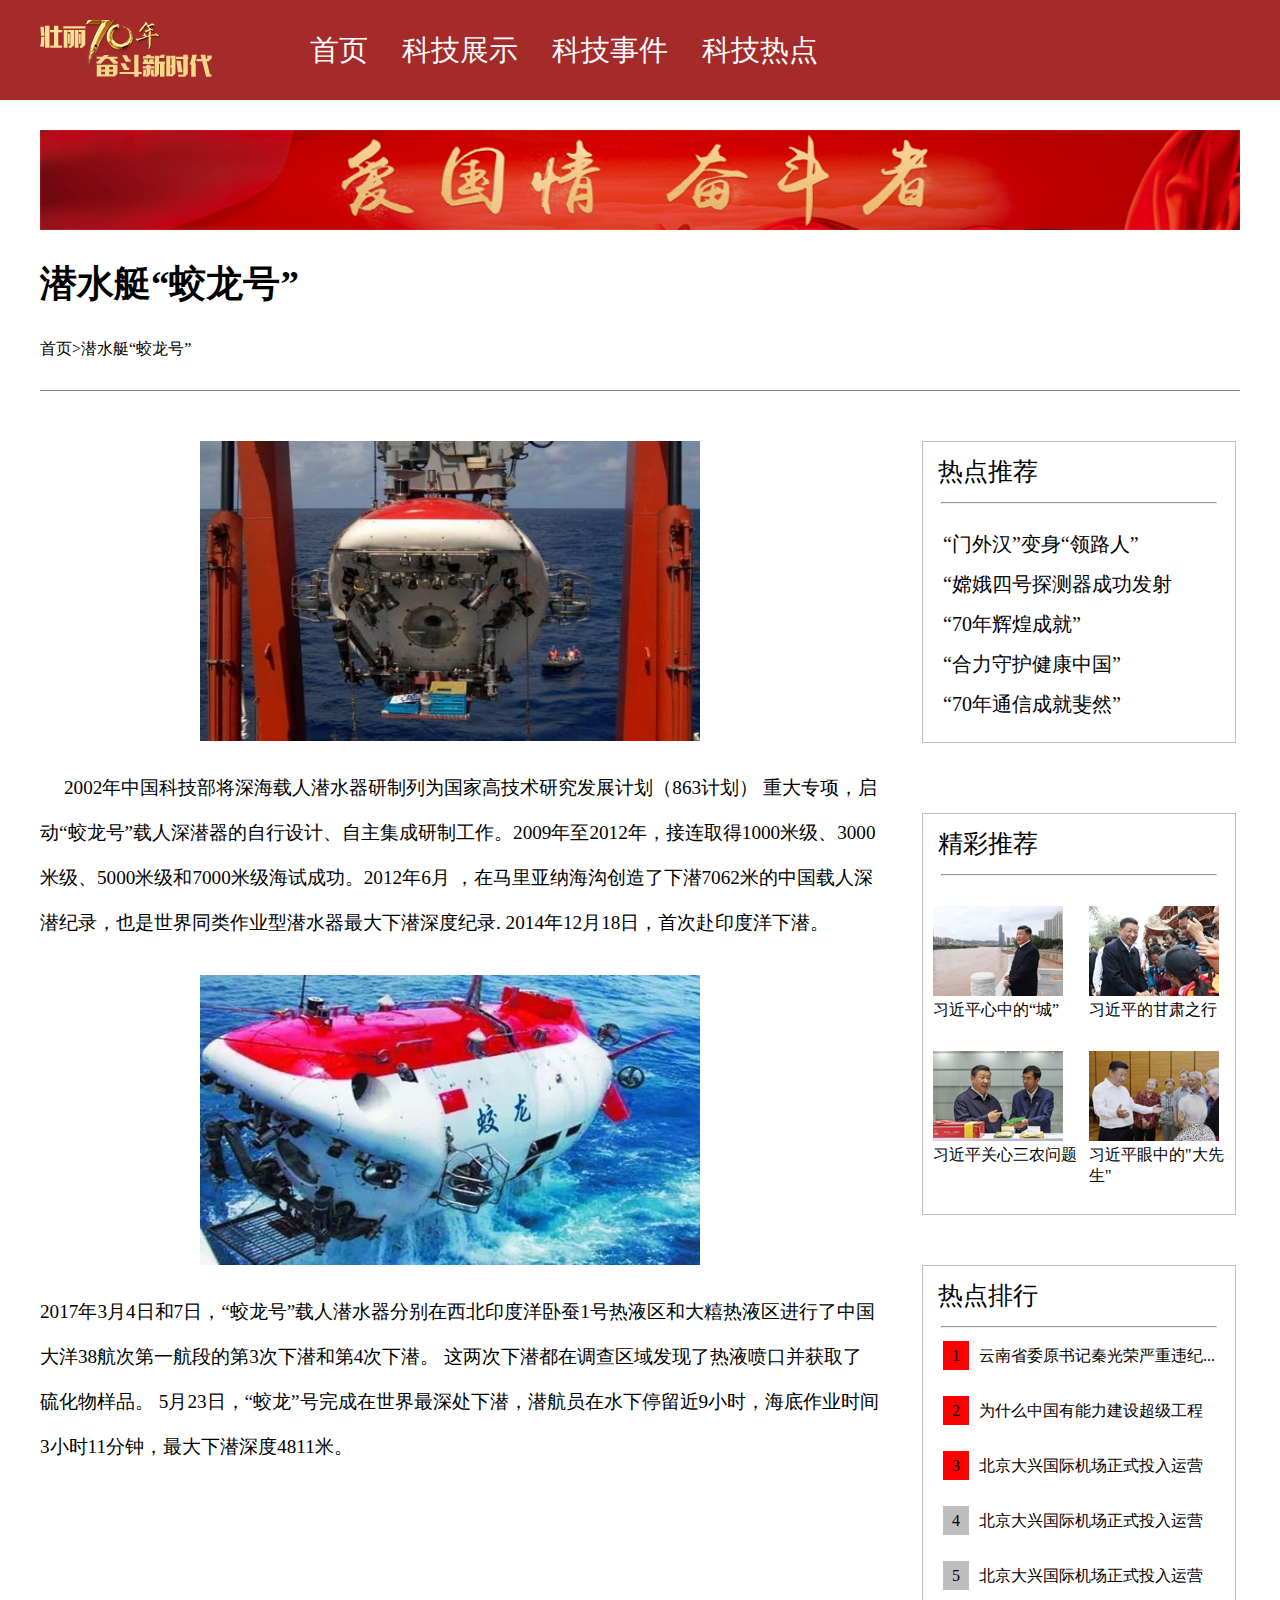
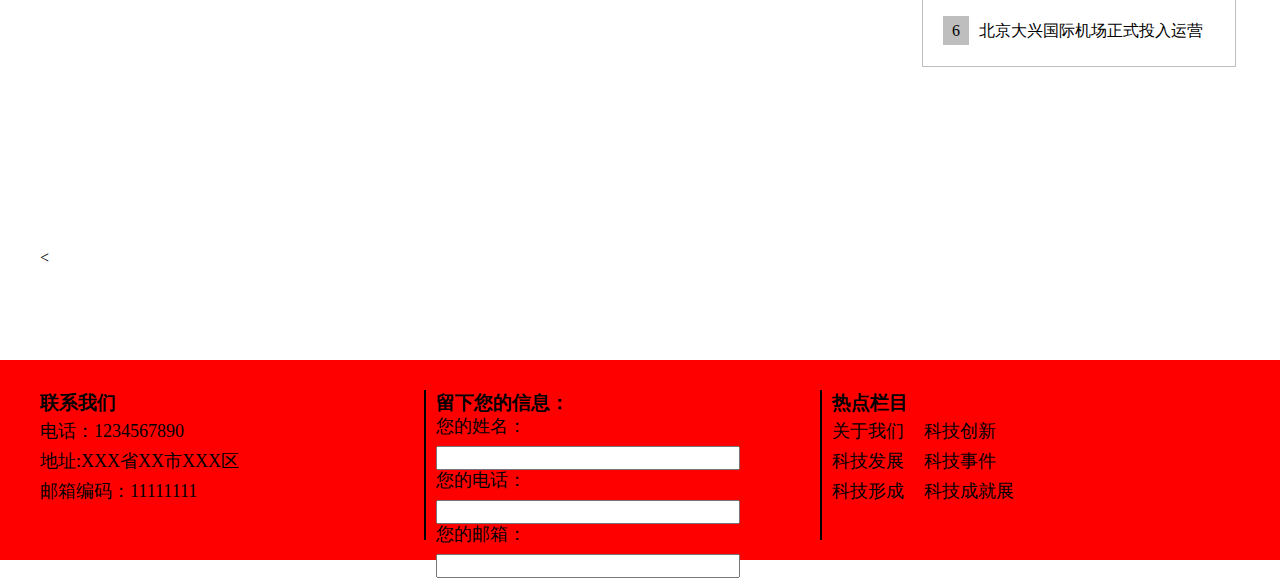
<file: new_file14.html>
<!doctype html>
<html>

	<head>
		<meta charset="utf-8">
		<title>潜水艇“蛟龙号”</title>
		<meta name="viewport" content="width=device-width,initial-scale=1,minimum-scale=1,maximum-scale=1,user-scalable=no" />
		<link rel="stylesheet" type="text/css" href="css/buju3.css" />
	</head>

	<body>
		<!--内容一-->
		<div id="div1">
			<div id="div1-1">
				<img src="img/logo1.png">
				<div id="div1-2">
					<a href="index.html">首页</a>
					<a href="new_file.html">科技展示</a>
					<a href="index.html">科技事件</a>
					<a href="#">科技热点</a>
				</div>
			</div>
			<!--内容一-->
		</div>
		<!--内容二-->
		<div id="div2">
			<img src="img2/MAIN201907050956227038424978907.jpg">
			<!--内容二-->
		</div>
		<!--内容二-->
		<div id="div3">
			<!--标题-->
			<div id="div3-1">
				<div id="div3-1-2">
					<h3>潜水艇“蛟龙号”</h3>
					<style type="text/css">
						#div3-1-2 a {
							color: black;
							text-decoration: none;
						}

						#div3-1-2 a:hover {
							color: red;
						}
					</style>
					<p><a href="index.html">首页</a>>潜水艇“蛟龙号”</p>
				</div>
				<!--标题-->
			</div>
			<!--左边部分内容-->
			<div id="div3-2">
				<img src="img2/u=3229142130,3851917353&fm=173&app=49&f=JPEG.jpg" style="margin-bottom: 10px"width="500px"height="300px;">
				<p style="margin-bottom: 10px;margin-top: 10px;line-height: 45px;">&nbsp;&nbsp;&nbsp;&nbsp;&nbsp;2002年中国科技部将深海载人潜水器研制列为国家高技术研究发展计划（863计划）
				重大专项，启动“蛟龙号”载人深潜器的自行设计、自主集成研制工作。2009年至2012年，接连取得1000米级、3000米级、5000米级和7000米级海试成功。2012年6月
				，在马里亚纳海沟创造了下潜7062米的中国载人深潜纪录，也是世界同类作业型潜水器最大下潜深度纪录. 2014年12月18日，首次赴印度洋下潜。</p>
				<!-- <p style="margin-bottom: 10px;">外媒体称为改变中国科技创新的“天眼“——世界最大单口径球面望远镜（英文简称FAST）主体工</p>
				<p style="margin-bottom: 10px;">程终于完工。由中科院国家天文台主持建设，FAST位于中国西南部贵州省，建成后规模将超过所有</p>
				<p style="margin-bottom: 10px;">其他同类的射电望远镜。从外形上看，FAST像是一口“锅”，口径达到500米，由4450块三角形面</p>
				<p style="margin-bottom: 10px;">板拼装组成，是史上最大的射电望远镜。</p> -->

				<img src="img2/u=3087886115,3985675091&fm=173&app=49&f=JPEG.jpg" width="500" height="290" style="margin-top: 20px;margin-bottom: 20PX;">
				<!-- <style type="text/css">
					#luo {
						color: red;
					}
				</style> -->
				<p style="margin-bottom: 10px;line-height: 45px;">2017年3月4日和7日，“蛟龙号”载人潜水器分别在西北印度洋卧蚕1号热液区和大糦热液区进行了中国大洋38航次第一航段的第3次下潜和第4次下潜。
				这两次下潜都在调查区域发现了热液喷口并获取了硫化物样品。
				5月23日，“蛟龙”号完成在世界最深处下潜，潜航员在水下停留近9小时，海底作业时间3小时11分钟，最大下潜深度4811米。</p>
				<!-- <p style="margin-bottom: 10px;">朵”,“收听”太空深处物体发出的无线电波。和光一样，无线电波也是一种电磁辐射，但是波长</p>
				<p style="margin-bottom: 10px;">非常长，从大约一毫米到一百多公里。这些宇宙信号在太空中穿行遥远的距离，因此也非常、非常</p>
				<p style="margin-bottom: 10px;">非常弱。对于射电望远镜来说口径越大，可接收的信号就越多。</p>
				<p style="margin-bottom: 10px;">&nbsp;&nbsp;&nbsp;&nbsp;<span id="luo">“中国天文研究一直落后于世界。以前，我们需要到国外去借别人的望远镜来观察。现在是时候自己在中国建一个了。”</span></p>
				<p style="margin-bottom: 10px;">FAST项目副总经理彭勃此前接受媒体采访时说。科学家花费了10年的时间审视中国农村地区的卫星</p>
				<p style="margin-bottom: 10px;">图像，才在贵州找到了能够容纳FAST望远镜的天然深坑。2011年开工建设后，工程建设时期却是创</p>
				<p style="margin-bottom: 10px;">纪录的短，至今只花了五年半时间。</p> -->
				<!--左边部分内容-->
			</div>
			<!--右边边部分内容-->
			<div id="div3-3">
				<div id="div3-3-1">
					<span>热点推荐</span>
					<hr>
				<p><a href="#">“门外汉”变身“领路人”</a><br>
					<a href="#">“嫦娥四号探测器成功发射</a><br>
					<a href="#">“70年辉煌成就”</a><br>
					<a href="#">“合力守护健康中国”</a><br>
					<a href="#">“70年通信成就斐然”</a></p>
				</div>
				<div id="div3-3-2">
					<span>精彩推荐</span>
					<hr>
					<div id="xxi">
						<img src="img2/1.jpg">
						<p><a href="#">习近平心中的“城”</a></p>
						<img src="img2/3.jpg">
						<p><a href="#">习近平关心三农问题</a></p>
					</div>
					<div id="xx2">
						<img src="img2/2.jpg">
						<p><a href="#">习近平的甘肃之行</a></p>
						<img src="img2/4.jpg">
						<p><a href="#">习近平眼中的"大先生"</a></p>
					</div>
				</div>
				<div id="div3-3-3">
					<span>热点排行</span>
					<hr>
					<ul>
						<li><span class="span">1</span><a href="#">云南省委原书记秦光荣严重违纪...</a></li>
						<li><span class="span">2</span><a href="#">为什么中国有能力建设超级工程</a></li>
						<li><span class="span">3</span><a href="#">北京大兴国际机场正式投入运营</a></li>
						<li><span class="span1">4</span><a href="#">北京大兴国际机场正式投入运营</a></li>
						<li><span class="span1">5</span><a href="#">北京大兴国际机场正式投入运营</a></li>
						<li><span class="span1">6</span><a href="#">北京大兴国际机场正式投入运营</a></li>

					</ul>
				</div>
				<!--右边部分内容-->
			</div>
			<!--页码-->
			<<!-- div id="ym">
				<ul>
					<li style="margin-left: 80px;"><span><a href="#" style="background-color: red;">1</a></span></li>
					<li><span><a href="new_file2.html">2</a></span></li>
					<li><span><a href="new_file3.html">3</a></span></li>
					<li><span><a href="new_file4.html">4</a></span></li>
					<li><span><a href="new_file5.html">5</a></span></li>
					<li><span><a href="new_file6.html">6</a></span></li>
					<li><span><a href="new_file2.html">下一页&gt;</a></span></li>
				</ul> -->
				<!--页码-->
			</div>
			<!--内容二-->
		</div>
		<div id="div4">

			<div id="div3-4-3">
			<div id="lx">
					<h3>联系我们</h5>
					<p>电话：1234567890<br>
					   地址:XXX省XX市XXX区<br>
					   邮箱编码：11111111</p>
				</div>
				<div id="lx1">
					<h3>留下您的信息：</h3>
					<p>您的姓名：<input type="text" value="" /><br>
						您的电话：<input type="text"value="" /><br>
						您的邮箱：<input type="text"value="" /></p>
				</div>
				<div id="lx2">
					<h3>热点栏目</h3>
					<p><span><a href="#">关于我们</a ></span><a href="#">科技创新</a > <br>
					   <span><a href="#">科技发展</a ></span><a href="#">科技事件 </a ><br>
					   <span><a href="#">科技形成</a ></span><a href="#">科技成就展</a ></p>
				</div>
			</div>
		</div>
	</body>

</html>
</file>
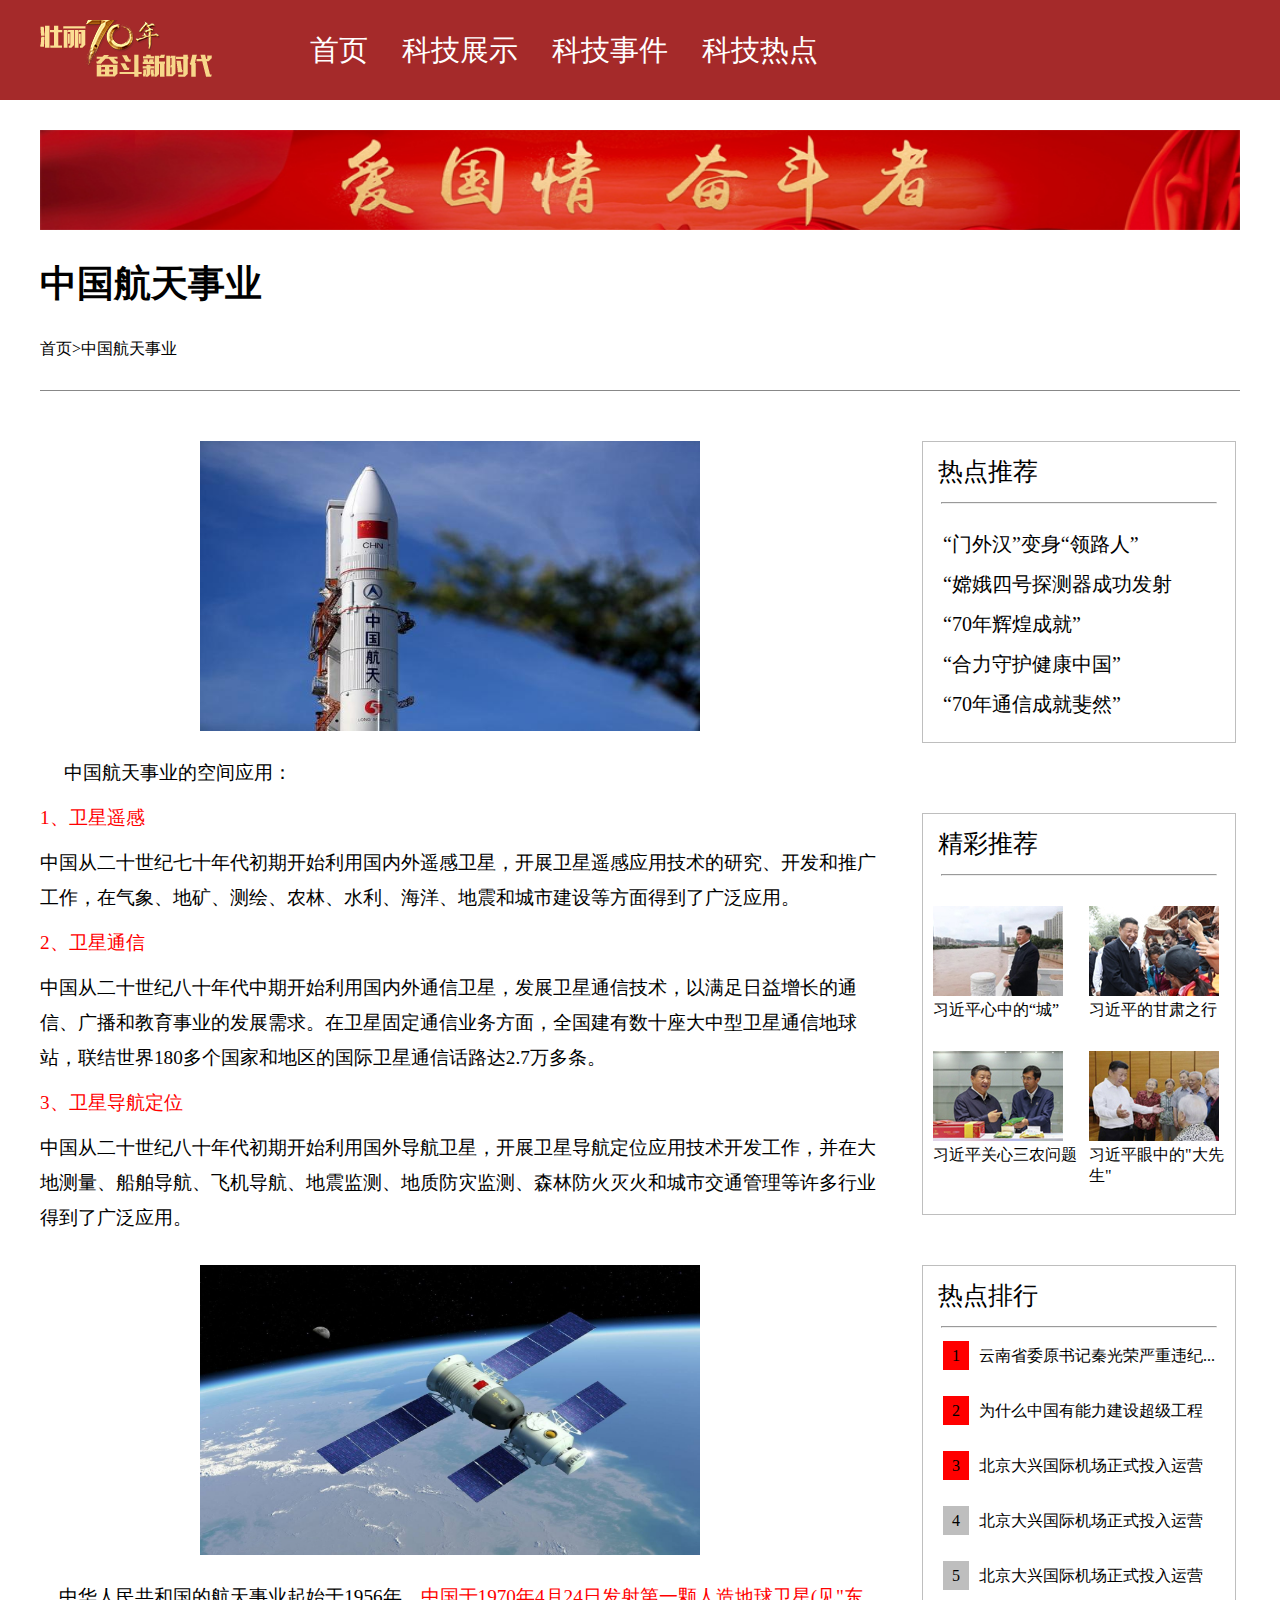
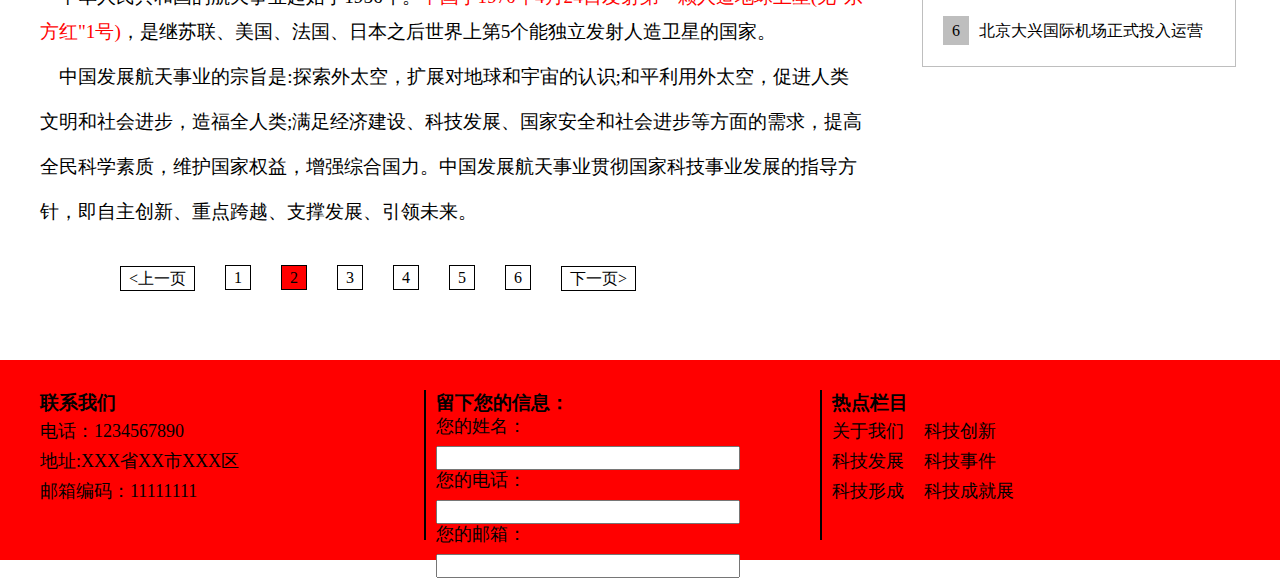
<file: new_file2.html>
<!doctype html>
<html>

	<head>
		<meta charset="utf-8">
		<title>中国航天事业</title>
		<meta name="viewport" content="width=device-width,initial-scale=1,minimum-scale=1,maximum-scale=1,user-scalable=no" />
		<link rel="stylesheet" type="text/css" href="css/buju3.css" />
	</head>

	<body>
		<!--内容一-->
		<div id="div1">
			<div id="div1-1">
				<img src="img/logo1.png">
				<div id="div1-2">
					<a href="index.html">首页</a>
					<a href="new_file.html">科技展示</a>
					<a href="index.html">科技事件</a>
					<a href="#">科技热点</a>
				</div>
			</div>
			<!--内容一-->
		</div>
		<!--内容二-->
		<div id="div2">
			<img src="img2/MAIN201907050956227038424978907.jpg">
			<!--内容二-->
		</div>
		<!--内容二-->
		<div id="div3">
			<!--标题-->
			<div id="div3-1">
				<div id="div3-1-2">
					<h3>中国航天事业</h3>
					<style type="text/css">
						#div3-1-2 a {
							color: black;
							text-decoration: none;
						}

						#div3-1-2 a:hover {
							color: red;
						}
					</style>
					<p><a href="index.html">首页</a>>中国航天事业</p>
				</div>
				<!--标题-->
			</div>
			<!--左边部分内容-->
			<div id="div3-2">
				<img src="img/afsfdceq.jpg" width="500" height="290" style="margin-bottom: 10px;">
				<p style="margin-bottom: 10px;margin-top: 10px;">&nbsp;&nbsp;&nbsp;&nbsp;&nbsp;中国航天事业的空间应用：</p>
				<p style="margin-bottom: 10px;color: red;">1、卫星遥感</p>
				<p style="margin-bottom: 10px;">中国从二十世纪七十年代初期开始利用国内外遥感卫星，开展卫星遥感应用技术的研究、开发和推广工作，在气象、地矿、测绘、农林、水利、海洋、地震和城市建设等方面得到了广泛应用。</p>
				<p style="margin-bottom: 10px;color: red;">2、卫星通信</p>
				<p style="margin-bottom: 10px;">中国从二十世纪八十年代中期开始利用国内外通信卫星，发展卫星通信技术，以满足日益增长的通信、广播和教育事业的发展需求。在卫星固定通信业务方面，全国建有数十座大中型卫星通信地球站，联结世界180多个国家和地区的国际卫星通信话路达2.7万多条。</p>
				<p style="margin-bottom: 10px;color: red;">3、卫星导航定位</p>
				<p style="margin-bottom: 10px;">中国从二十世纪八十年代初期开始利用国外导航卫星，开展卫星导航定位应用技术开发工作，并在大地测量、船舶导航、飞机导航、地震监测、地质防灾监测、森林防火灭火和城市交通管理等许多行业得到了广泛应用。</p>
				<img src="img/faddcascaw.jpg" width="500" height="290" style="margin-top: 20px;margin-bottom: 20PX;">
				<style type="text/css">
					#luo {
						color: red;
					}
				</style>
				<p style="margin-bottom: 10px;">&nbsp;&nbsp;&nbsp;&nbsp;中华人民共和国的航天事业起始于1956年。<span id="luo">中国于1970年4月24日发射第一颗人造地球卫星(见"东方红"1号)</span>，是继苏联、美国、法国、日本之后世界上第5个能独立发射人造卫星的国家。</p>
				<p style="margin-bottom: 10px;">&nbsp;&nbsp;&nbsp;&nbsp;中国发展航天事业的宗旨是:探索外太空，扩展对地球和宇宙的认识;和平利用外太空，促进人类</p>
				<p style="margin-bottom: 10px;">文明和社会进步，造福全人类;满足经济建设、科技发展、国家安全和社会进步等方面的需求，提高</p>
				<p style="margin-bottom: 10px;">全民科学素质，维护国家权益，增强综合国力。中国发展航天事业贯彻国家科技事业发展的指导方</p>
				<p style="margin-bottom: 10px;">针，即自主创新、重点跨越、支撑发展、引领未来。</p>
				<!--左边部分内容-->
			</div>
			<!--右边边部分内容-->
			<div id="div3-3">
				<div id="div3-3-1">
					<span>热点推荐</span>
					<hr>
					<p><a href="#">“门外汉”变身“领路人”</a><br>
						<a href="#">“嫦娥四号探测器成功发射</a><br>
						<a href="#">“70年辉煌成就”</a><br>
						<a href="#">“合力守护健康中国”</a><br>
						<a href="#">“70年通信成就斐然”</a></p>
				</div>
				<div id="div3-3-2">
					<span>精彩推荐</span>
					<hr>
					<div id="xxi">
						<img src="img2/1.jpg">
						<p><a href="#">习近平心中的“城”</a></p>
						<img src="img2/3.jpg">
						<p><a href="#">习近平关心三农问题</a></p>
					</div>
					<div id="xx2">
						<img src="img2/2.jpg">
						<p><a href="#">习近平的甘肃之行</a></p>
						<img src="img2/4.jpg">
						<p><a href="#">习近平眼中的"大先生"</a></p>
					</div>
				</div>
				<div id="div3-3-3">
					<span>热点排行</span>
					<hr>
					<ul>
						<li><span class="span">1</span><a href="#">云南省委原书记秦光荣严重违纪...</a></li>
						<li><span class="span">2</span><a href="#">为什么中国有能力建设超级工程</a></li>
						<li><span class="span">3</span><a href="#">北京大兴国际机场正式投入运营</a></li>
						<li><span class="span1">4</span><a href="#">北京大兴国际机场正式投入运营</a></li>
						<li><span class="span1">5</span><a href="#">北京大兴国际机场正式投入运营</a></li>
						<li><span class="span1">6</span><a href="#">北京大兴国际机场正式投入运营</a></li>

					</ul>
				</div>
				<!--右边部分内容-->
			</div>
			<!--页码-->
			<div id="ym">
				<ul>
					<li style="margin-left: 80px;"><span><a href="new_file1.html">&lt;上一页</a></span></li>
					<li ><span><a href="new_file1.html" >1</a></span></li>
					<li><span><a href="#" style="background-color: red;">2</a></span></li>
					<li><span><a href="new_file3.html">3</a></span></li>
					<li><span><a href="new_file4.html">4</a></span></li>
					<li><span><a href="new_file5.html">5</a></span></li>
					<li><span><a href="new_file6.html">6</a></span></li>
					<li><span><a href="new_file3.html">下一页&gt;</a></span></li>
				</ul>
				<!--页码-->
			</div>
			<!--内容二-->
		</div>
		<div id="div4">

			<div id="div3-4-3">
				<div id="lx">
						<h3>联系我们</h5>
						<p>电话：1234567890<br>
						   地址:XXX省XX市XXX区<br>
						   邮箱编码：11111111</p>
					</div>
					<div id="lx1">
						<h3>留下您的信息：</h3>
						<p>您的姓名：<input type="text" value="" /><br>
							您的电话：<input type="text"value="" /><br>
							您的邮箱：<input type="text"value="" /></p>
					</div>
					<div id="lx2">
						<h3>热点栏目</h3>
						<p><span><a href="#">关于我们</a ></span><a href="#">科技创新</a > <br>
						   <span><a href="#">科技发展</a ></span><a href="#">科技事件 </a ><br>
						   <span><a href="#">科技形成</a ></span><a href="#">科技成就展</a ></p>
					</div>
				</div>
		</div>
	</body>

</html>
</file>
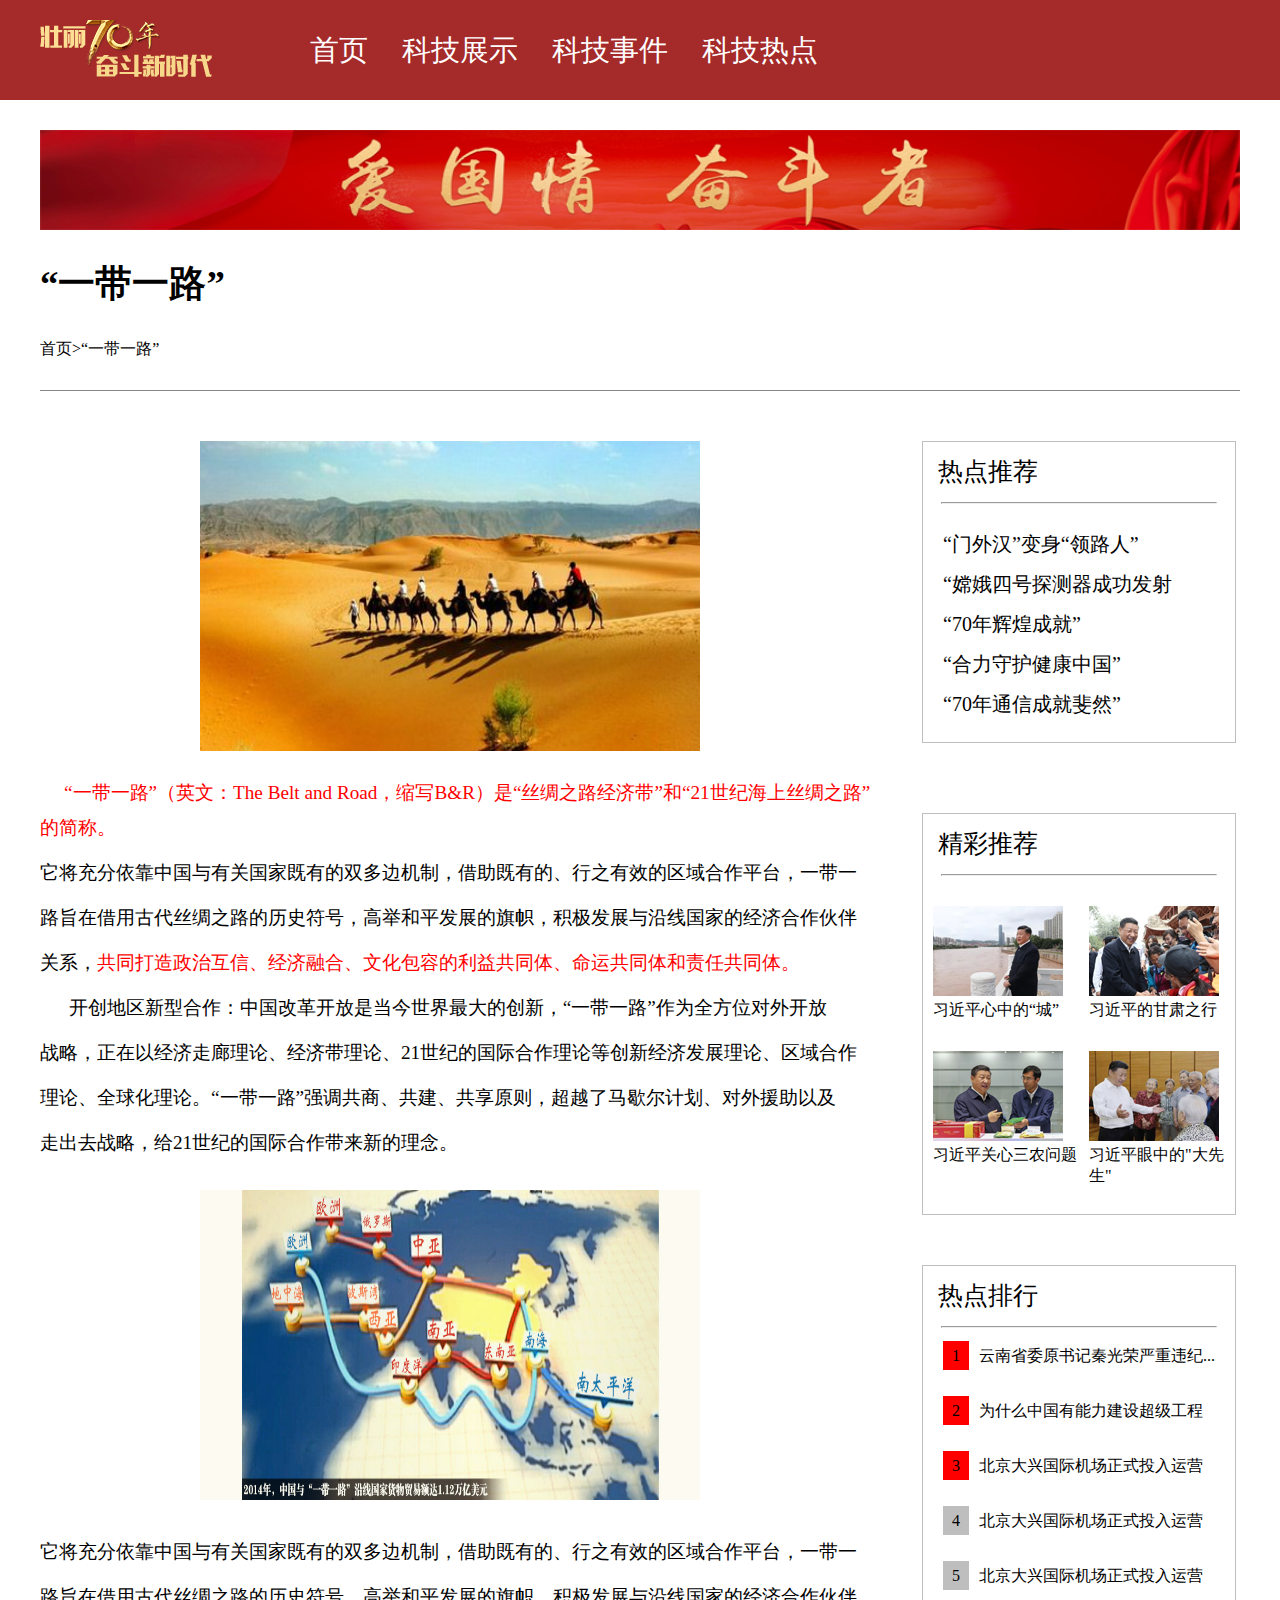
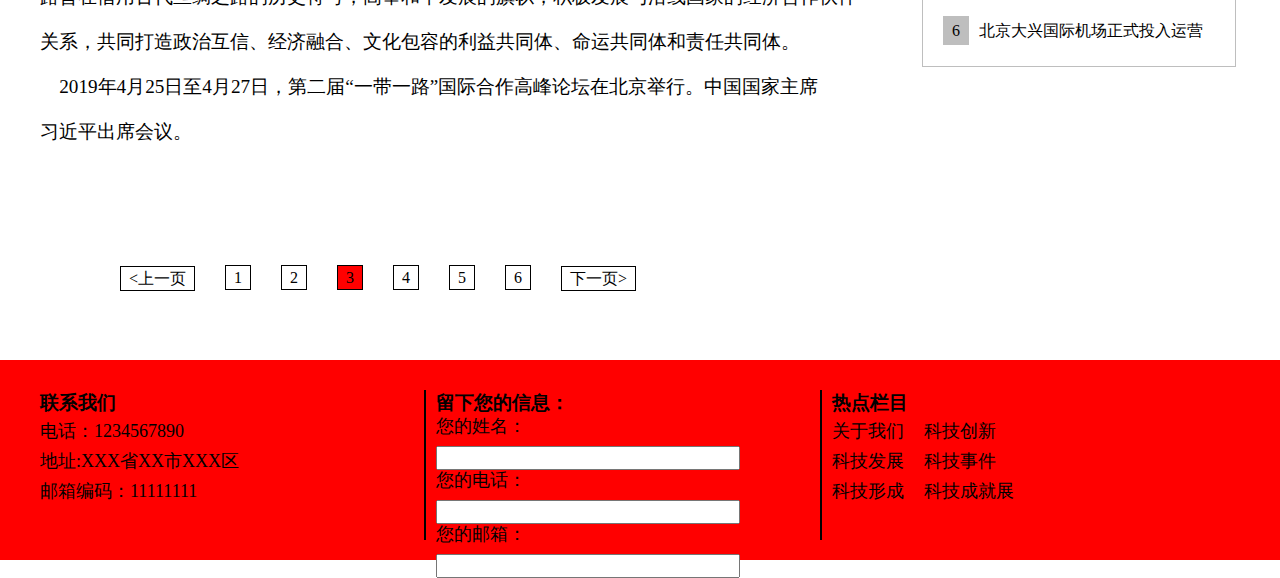
<file: new_file3.html>
<!doctype html>
<html>

	<head>
		<meta charset="utf-8">
		<title>“一带一路”</title>
		<meta name="viewport" content="width=device-width,initial-scale=1,minimum-scale=1,maximum-scale=1,user-scalable=no" />
		<link rel="stylesheet" type="text/css" href="css/buju3.css" />
	</head>

	<body>
		<!--内容一-->
		<div id="div1">
			<div id="div1-1">
				<img src="img/logo1.png">
				<div id="div1-2">
					<a href="index.html">首页</a>
					<a href="new_file.html">科技展示</a>
					<a href="index.html">科技事件</a>
					<a href="#">科技热点</a>
				</div>
			</div>
			<!--内容一-->
		</div>
		<!--内容二-->
		<div id="div2">
			<img src="img2/MAIN201907050956227038424978907.jpg">
			<!--内容二-->
		</div>
		<!--内容二-->
		<div id="div3">
			<!--标题-->
			<div id="div3-1">
				<div id="div3-1-2">
					<h3>“一带一路”</h3>
					<style type="text/css">
						#div3-1-2 a {
							color: black;
							text-decoration: none;
						}

						#div3-1-2 a:hover {
							color: red;
						}
					</style>
					<p><a href="index.html">首页</a>>“一带一路”</p>
				</div>
				<!--标题-->
			</div>
			<!--左边部分内容-->
			<div id="div3-2">
				<style type="text/css">
					#luo{color: red;}
				</style>
				<img src="img/MAIN201504171703429247060321244.png" width="500" height="310" style="margin-bottom: 10px;">
				<p style="margin-bottom: 10px;margin-top: 10px;color: red;">&nbsp;&nbsp;&nbsp;&nbsp;&nbsp;“一带一路”（英文：The Belt and Road，缩写B&R）是“丝绸之路经济带”和“21世纪海上丝绸之路”的简称。</p>
				<p style="margin-bottom: 10px;">它将充分依靠中国与有关国家既有的双多边机制，借助既有的、行之有效的区域合作平台，一带一</P>
				<p style="margin-bottom: 10px;">路旨在借用古代丝绸之路的历史符号，高举和平发展的旗帜，积极发展与沿线国家的经济合作伙伴</P>
				<p style="margin-bottom: 10px;">关系，<span id="luo">共同打造政治互信、经济融合、文化包容的利益共同体、命运共同体和责任共同体。	</span></p>
				<p style="margin-bottom: 10px;">&nbsp;&nbsp;&nbsp;&nbsp;&nbsp;&nbsp;开创地区新型合作：中国改革开放是当今世界最大的创新，“一带一路”作为全方位对外开放</P>
				<p style="margin-bottom: 10px;">战略，正在以经济走廊理论、经济带理论、21世纪的国际合作理论等创新经济发展理论、区域合作</p>
				<p style="margin-bottom: 10px;">理论、全球化理论。“一带一路”强调共商、共建、共享原则，超越了马歇尔计划、对外援助以及</p>
				<p style="margin-bottom: 10px;">走出去战略，给21世纪的国际合作带来新的理念。</p>
				
				<img src="img/t0137c87df28749cf8f.jpg" width="500" height="310" style="margin-top: 20px;margin-bottom: 30px;">
				<p style="margin-bottom: 10px;">它将充分依靠中国与有关国家既有的双多边机制，借助既有的、行之有效的区域合作平台，一带一</P>
				<p style="margin-bottom: 10px;">路旨在借用古代丝绸之路的历史符号，高举和平发展的旗帜，积极发展与沿线国家的经济合作伙伴</P>
				<p style="margin-bottom: 10px;">关系，共同打造政治互信、经济融合、文化包容的利益共同体、命运共同体和责任共同体。</p>
				<p style="margin-bottom: 10px;">&nbsp;&nbsp;&nbsp;&nbsp;2019年4月25日至4月27日，第二届“一带一路”国际合作高峰论坛在北京举行。中国国家主席</p>
				<p style="margin-bottom: 10px;">习近平出席会议。</p>
				
				<!--左边部分内容-->
			</div>
			<!--右边边部分内容-->
			<div id="div3-3">
				<div id="div3-3-1">
					<span>热点推荐</span>
					<hr>
					<p><a href="#">“门外汉”变身“领路人”</a><br>
						<a href="#">“嫦娥四号探测器成功发射</a><br>
						<a href="#">“70年辉煌成就”</a><br>
						<a href="#">“合力守护健康中国”</a><br>
						<a href="#">“70年通信成就斐然”</a></p>
				</div>
				<div id="div3-3-2">
					<span>精彩推荐</span>
					<hr>
					<div id="xxi">
						<img src="img2/1.jpg">
						<p><a href="#">习近平心中的“城”</a></p>
						<img src="img2/3.jpg">
						<p><a href="#">习近平关心三农问题</a></p>
					</div>
					<div id="xx2">
						<img src="img2/2.jpg">
						<p><a href="#">习近平的甘肃之行</a></p>
						<img src="img2/4.jpg">
						<p><a href="#">习近平眼中的"大先生"</a></p>
					</div>
				</div>
				<div id="div3-3-3">
					<span>热点排行</span>
					<hr>
					<ul>
						<li><span class="span">1</span><a href="#">云南省委原书记秦光荣严重违纪...</a></li>
						<li><span class="span">2</span><a href="#">为什么中国有能力建设超级工程</a></li>
						<li><span class="span">3</span><a href="#">北京大兴国际机场正式投入运营</a></li>
						<li><span class="span1">4</span><a href="#">北京大兴国际机场正式投入运营</a></li>
						<li><span class="span1">5</span><a href="#">北京大兴国际机场正式投入运营</a></li>
						<li><span class="span1">6</span><a href="#">北京大兴国际机场正式投入运营</a></li>

					</ul>
				</div>
				<!--右边部分内容-->
			</div>
			<!--页码-->
			<div id="ym">
				<ul>
					<li style="margin-left: 80px;"><span><a href="new_file2.html">&lt;上一页</a></span></li>
					<li ><span><a href="new_file1.html">1</a></span></li>
					<li><span><a href="new_file2.html">2</a></span></li>
					<li><span><a href="#"  style="background-color: red;">3</a></span></li>
					<li><span><a href="new_file4.html">4</a></span></li>
					<li><span><a href="new_file5.html">5</a></span></li>
					<li><span><a href="new_file6.html">6</a></span></li>
					<li><span><a href="new_file4.html">下一页&gt;</a></span></li>
				</ul>
				<!--页码-->
			</div>
			<!--内容二-->
		</div>
		<div id="div4">

			<div id="div3-4-3">
				<div id="lx">
						<h3>联系我们</h5>
						<p>电话：1234567890<br>
						   地址:XXX省XX市XXX区<br>
						   邮箱编码：11111111</p>
					</div>
					<div id="lx1">
						<h3>留下您的信息：</h3>
						<p>您的姓名：<input type="text" value="" /><br>
							您的电话：<input type="text"value="" /><br>
							您的邮箱：<input type="text"value="" /></p>
					</div>
					<div id="lx2">
						<h3>热点栏目</h3>
						<p><span><a href="#">关于我们</a ></span><a href="#">科技创新</a > <br>
						   <span><a href="#">科技发展</a ></span><a href="#">科技事件 </a ><br>
						   <span><a href="#">科技形成</a ></span><a href="#">科技成就展</a ></p>
					</div>
				</div>
		</div>
	</body>

</html>
</file>
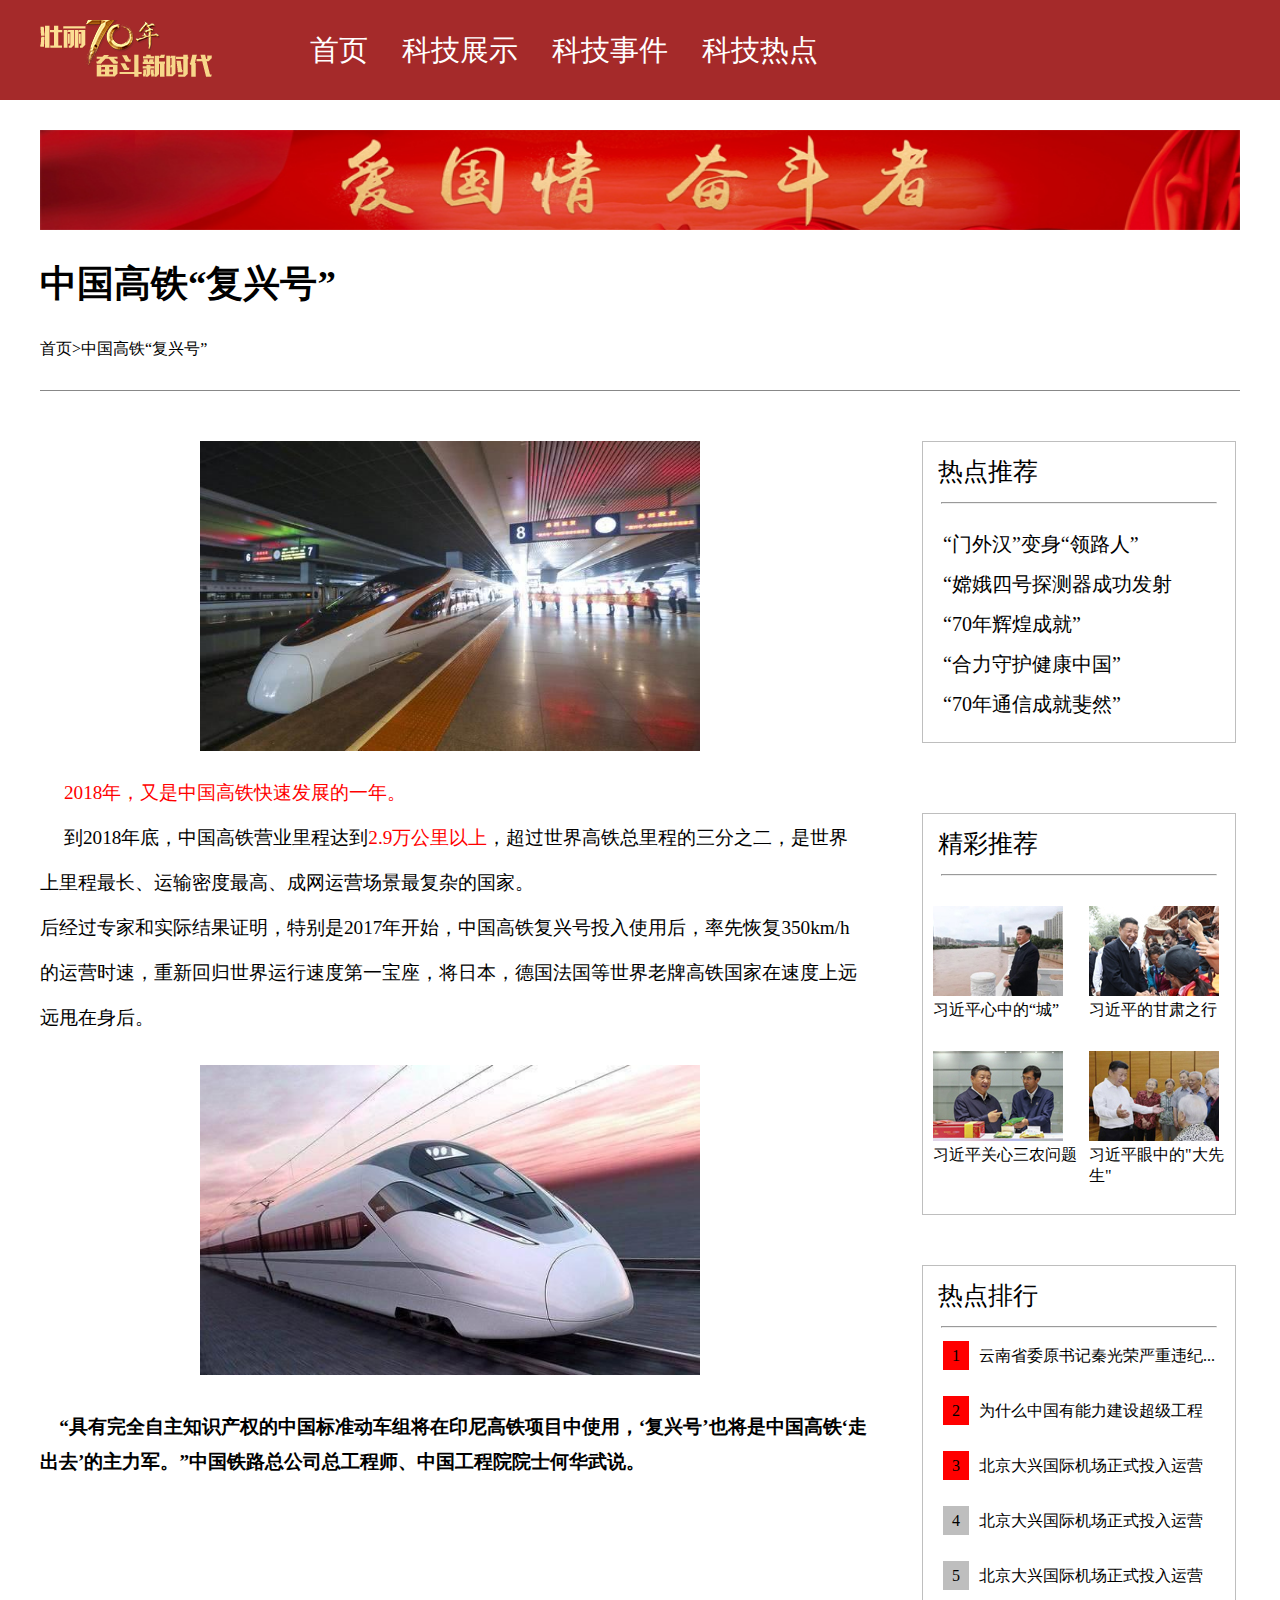
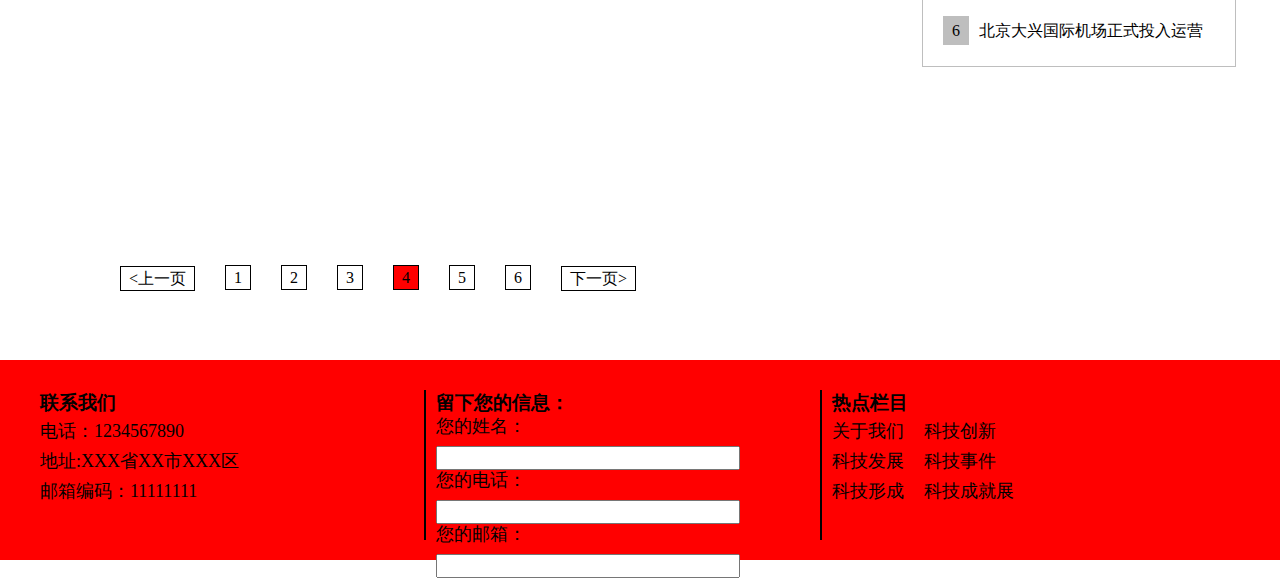
<file: new_file4.html>
<!doctype html>
<html>

	<head>
		<meta charset="utf-8">
		<title>中国高铁“复兴号”</title>
		<meta name="viewport" content="width=device-width,initial-scale=1,minimum-scale=1,maximum-scale=1,user-scalable=no" />
		<link rel="stylesheet" type="text/css" href="css/buju3.css" />
	</head>

	<body>
		<!--内容一-->
		<div id="div1">
			<div id="div1-1">
				<img src="img/logo1.png">
				<div id="div1-2">
					<a href="index.html">首页</a>
					<a href="new_file.html">科技展示</a>
					<a href="index.html">科技事件</a>
					<a href="#">科技热点</a>
				</div>
			</div>
			<!--内容一-->
		</div>
		<!--内容二-->
		<div id="div2">
			<img src="img2/MAIN201907050956227038424978907.jpg">
			<!--内容二-->
		</div>
		<!--内容二-->
		<div id="div3">
			<!--标题-->
			<div id="div3-1">
				<div id="div3-1-2">
					<h3>中国高铁“复兴号”</h3>
					<style type="text/css">
						#div3-1-2 a {
							color: black;
							text-decoration: none;
						}

						#div3-1-2 a:hover {
							color: red;
						}
					</style>
					<p><a href="index.html">首页</a>>中国高铁“复兴号”</p>
				</div>
				<!--标题-->
			</div>
			<!--左边部分内容-->
			<div id="div3-2">
				<style type="text/css">
					#luo{color: red;}
				</style>
				<img src="img/0796-fysqfnh6017710.jpg" width="500" height="310" style="margin-bottom: 10px;">
				<p style="margin-bottom: 10px;margin-top: 10px;color: red;">&nbsp;&nbsp;&nbsp;&nbsp;&nbsp;2018年，又是中国高铁快速发展的一年。</p>
				<p style="margin-bottom: 10px;">&nbsp;&nbsp;&nbsp;&nbsp;&nbsp;到2018年底，中国高铁营业里程达到<span id="luo">2.9万公里以上</span>，超过世界高铁总里程的三分之二，是世界</p>
				<p style="margin-bottom: 10px;">上里程最长、运输密度最高、成网运营场景最复杂的国家。</P>
				<p style="margin-bottom: 10px;">后经过专家和实际结果证明，特别是2017年开始，中国高铁复兴号投入使用后，率先恢复350km/h</p>
				<p style="margin-bottom: 10px;">的运营时速，重新回归世界运行速度第一宝座，将日本，德国法国等世界老牌高铁国家在速度上远
				<p style="margin-bottom: 10px;">远甩在身后。</P>
				
				
				<img src="img/t01b20206c6add41125.jpg" width="500" height="310" style="margin-top: 20px;margin-bottom: 30px;">
				
				<p style="margin-bottom: 10px;font-weight: bold;">&nbsp;&nbsp;&nbsp;&nbsp;“具有完全自主知识产权的中国标准动车组将在印尼高铁项目中使用，‘复兴号’也将是中国高铁‘走出去’的主力军。”中国铁路总公司总工程师、中国工程院院士何华武说。</p>

				
				<!--左边部分内容-->
			</div>
			<!--右边边部分内容-->
			<div id="div3-3">
				<div id="div3-3-1">
					<span>热点推荐</span>
					<hr>
				<p><a href="#">“门外汉”变身“领路人”</a><br>
					<a href="#">“嫦娥四号探测器成功发射</a><br>
					<a href="#">“70年辉煌成就”</a><br>
					<a href="#">“合力守护健康中国”</a><br>
					<a href="#">“70年通信成就斐然”</a></p>
				</div>
				<div id="div3-3-2">
					<span>精彩推荐</span>
					<hr>
					<div id="xxi">
						<img src="img2/1.jpg">
						<p><a href="#">习近平心中的“城”</a></p>
						<img src="img2/3.jpg">
						<p><a href="#">习近平关心三农问题</a></p>
					</div>
					<div id="xx2">
						<img src="img2/2.jpg">
						<p><a href="#">习近平的甘肃之行</a></p>
						<img src="img2/4.jpg">
						<p><a href="#">习近平眼中的"大先生"</a></p>
					</div>
				</div>
				<div id="div3-3-3">
					<span>热点排行</span>
					<hr>
					<ul>
						<li><span class="span">1</span><a href="#">云南省委原书记秦光荣严重违纪...</a></li>
						<li><span class="span">2</span><a href="#">为什么中国有能力建设超级工程</a></li>
						<li><span class="span">3</span><a href="#">北京大兴国际机场正式投入运营</a></li>
						<li><span class="span1">4</span><a href="#">北京大兴国际机场正式投入运营</a></li>
						<li><span class="span1">5</span><a href="#">北京大兴国际机场正式投入运营</a></li>
						<li><span class="span1">6</span><a href="#">北京大兴国际机场正式投入运营</a></li>

					</ul>
				</div>
				<!--右边部分内容-->
			</div>
			<!--页码-->
			<div id="ym">
				<ul>
					<li style="margin-left: 80px;"><span><a href="new_file3.html" >&lt;上一页</a></span></li>
					<li ><span><a href="#" >1</a></span></li>
					<li><span><a href="new_file2.html">2</a></span></li>
					<li><span><a href="new_file3.html">3</a></span></li>
					<li><span><a href="#" style="background-color: red;">4</a></span></li>
					<li><span><a href="new_file5.html">5</a></span></li>
					<li><span><a href="new_file6.html">6</a></span></li>
					<li><span><a href="new_file5.html">下一页&gt;</a></span></li>
				</ul>
				<!--页码-->
			</div>
			<!--内容二-->
		</div>
		<div id="div4">

			<div id="div3-4-3">
				<div id="lx">
						<h3>联系我们</h5>
						<p>电话：1234567890<br>
						   地址:XXX省XX市XXX区<br>
						   邮箱编码：11111111</p>
					</div>
					<div id="lx1">
						<h3>留下您的信息：</h3>
						<p>您的姓名：<input type="text" value="" /><br>
							您的电话：<input type="text"value="" /><br>
							您的邮箱：<input type="text"value="" /></p>
					</div>
					<div id="lx2">
						<h3>热点栏目</h3>
						<p><span><a href="#">关于我们</a ></span><a href="#">科技创新</a > <br>
						   <span><a href="#">科技发展</a ></span><a href="#">科技事件 </a ><br>
						   <span><a href="#">科技形成</a ></span><a href="#">科技成就展</a ></p>
					</div>
				</div>
		</div>
	</body>

</html>
</file>
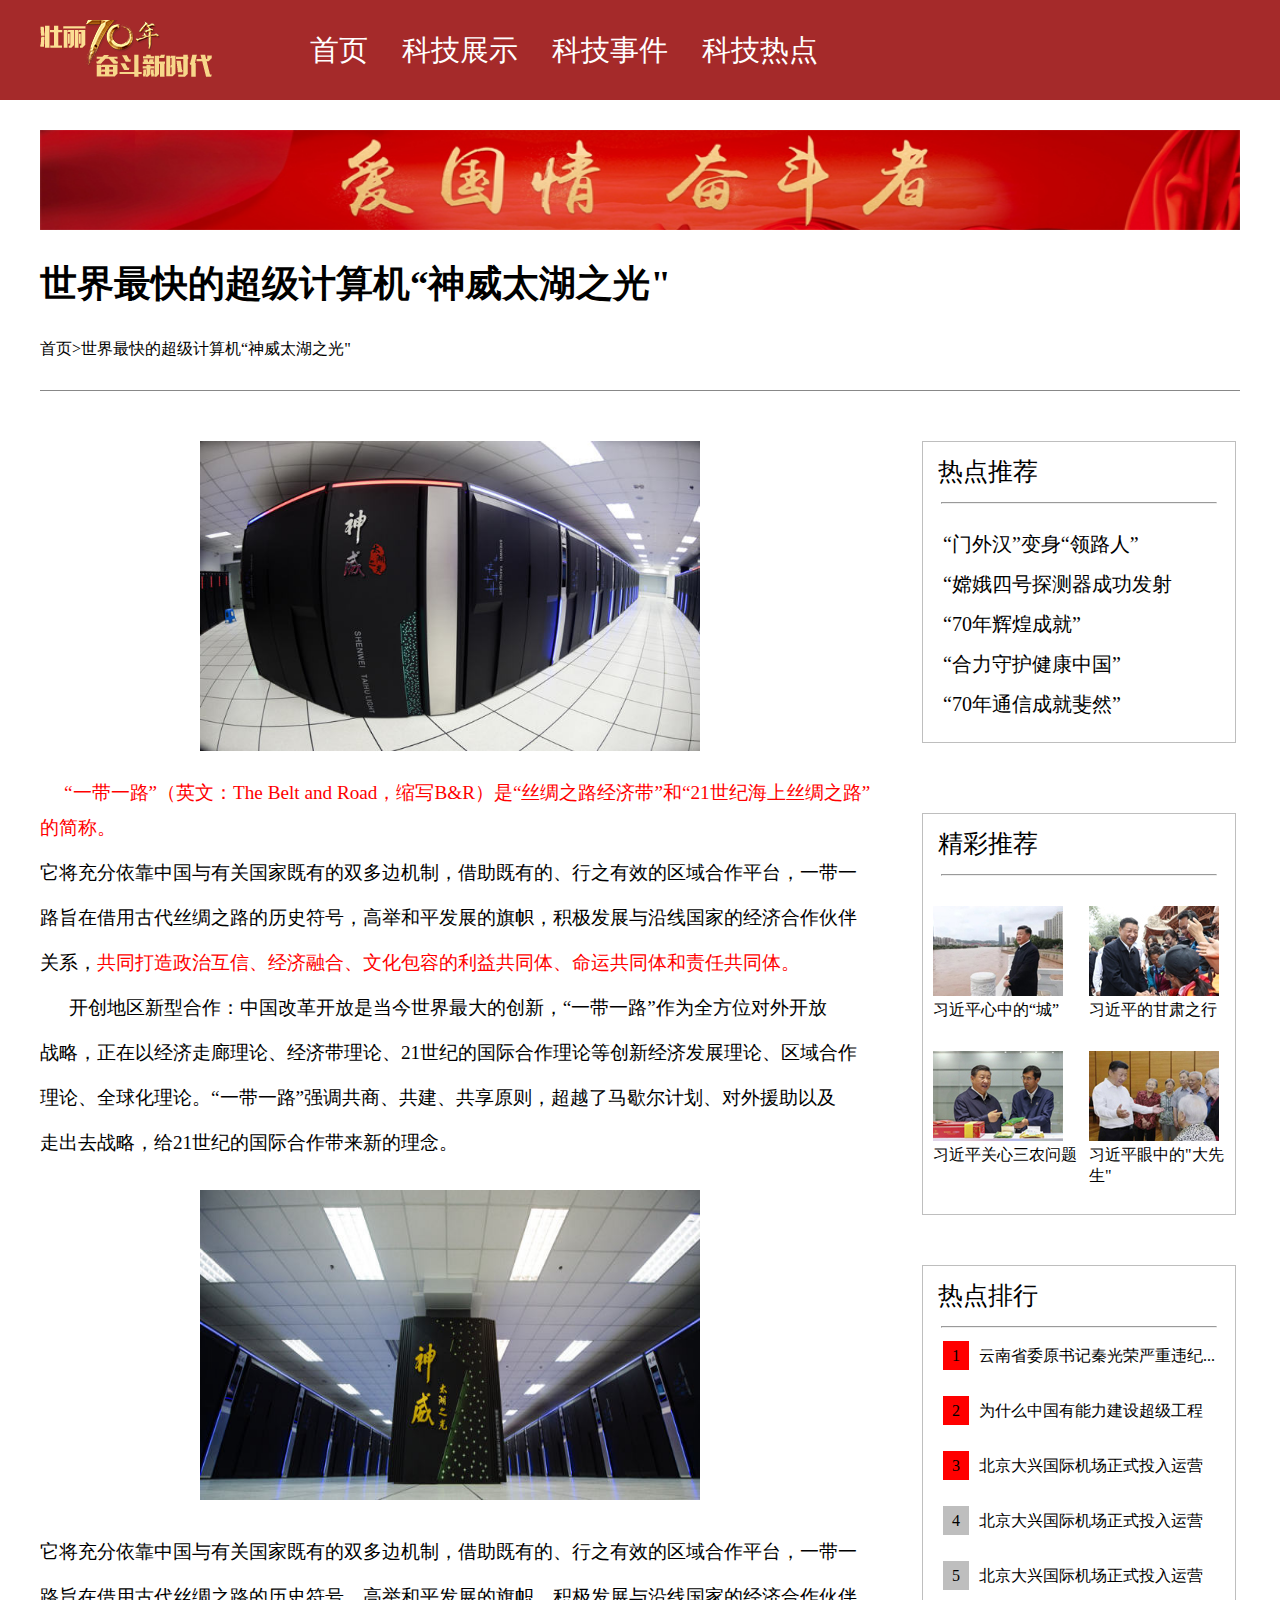
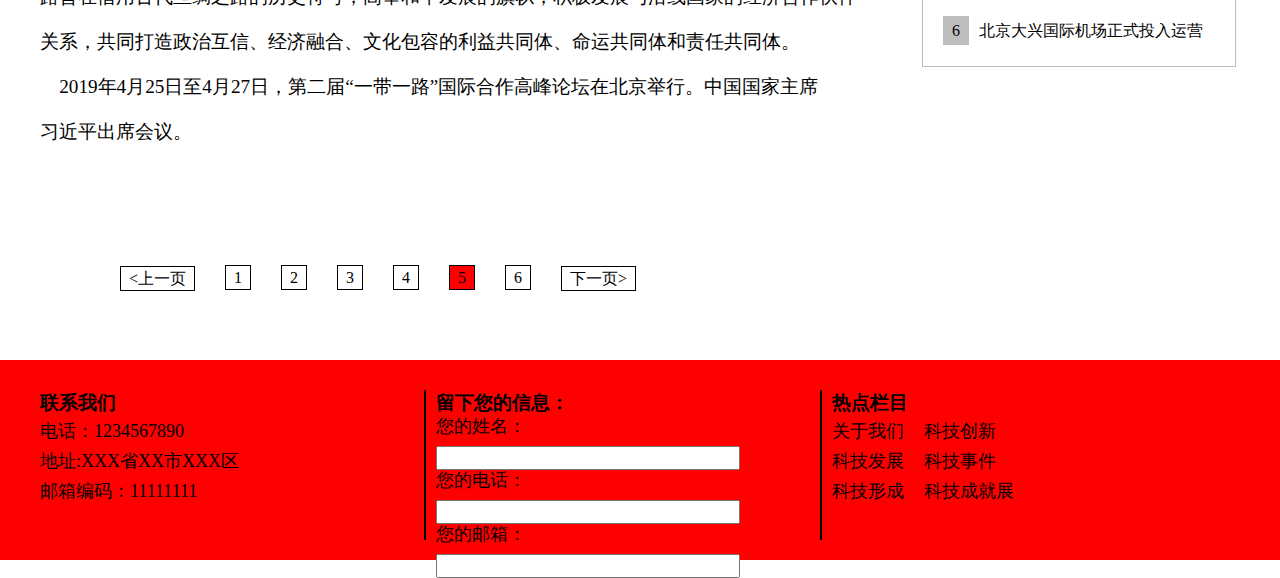
<file: new_file5.html>
<!doctype html>
<html>

	<head>
		<meta charset="utf-8">
		<title>世界最快的超级计算机“神威太湖之光"</title>
		<meta name="viewport" content="width=device-width,initial-scale=1,minimum-scale=1,maximum-scale=1,user-scalable=no" />
		<link rel="stylesheet" type="text/css" href="css/buju3.css" />
	</head>

	<body>
		<!--内容一-->
		<div id="div1">
			<div id="div1-1">
				<img src="img/logo1.png">
				<div id="div1-2">
				<a href="index.html">首页</a>
				<a href="new_file.html">科技展示</a>
				<a href="index.html">科技事件</a>
				<a href="#">科技热点</a>
				</div>
			</div>
			<!--内容一-->
		</div>
		<!--内容二-->
		<div id="div2">
			<img src="img2/MAIN201907050956227038424978907.jpg">
			<!--内容二-->
		</div>
		<!--内容二-->
		<div id="div3">
			<!--标题-->
			<div id="div3-1">
				<div id="div3-1-2">
					<h3>世界最快的超级计算机“神威太湖之光"</h3>
					<style type="text/css">
						#div3-1-2 a {
							color: black;
							text-decoration: none;
						}

						#div3-1-2 a:hover {
							color: red;
						}
					</style>
					<p><a href="index.html">首页</a>>世界最快的超级计算机“神威太湖之光"</p>
				</div>
				<!--标题-->
			</div>
			<!--左边部分内容-->
			<div id="div3-2">
				<style type="text/css">
					#luo{color: red;}
				</style>
				<img src="img/129077734_14664637967611n.jpg" width="500" height="310" style="margin-bottom: 10px;">
				<p style="margin-bottom: 10px;margin-top: 10px;color: red;">&nbsp;&nbsp;&nbsp;&nbsp;&nbsp;“一带一路”（英文：The Belt and Road，缩写B&R）是“丝绸之路经济带”和“21世纪海上丝绸之路”的简称。</p>
				<p style="margin-bottom: 10px;">它将充分依靠中国与有关国家既有的双多边机制，借助既有的、行之有效的区域合作平台，一带一</P>
				<p style="margin-bottom: 10px;">路旨在借用古代丝绸之路的历史符号，高举和平发展的旗帜，积极发展与沿线国家的经济合作伙伴</P>
				<p style="margin-bottom: 10px;">关系，<span id="luo">共同打造政治互信、经济融合、文化包容的利益共同体、命运共同体和责任共同体。	</span></p>
				<p style="margin-bottom: 10px;">&nbsp;&nbsp;&nbsp;&nbsp;&nbsp;&nbsp;开创地区新型合作：中国改革开放是当今世界最大的创新，“一带一路”作为全方位对外开放</P>
				<p style="margin-bottom: 10px;">战略，正在以经济走廊理论、经济带理论、21世纪的国际合作理论等创新经济发展理论、区域合作</p>
				<p style="margin-bottom: 10px;">理论、全球化理论。“一带一路”强调共商、共建、共享原则，超越了马歇尔计划、对外援助以及</p>
				<p style="margin-bottom: 10px;">走出去战略，给21世纪的国际合作带来新的理念。</p>
				
				<img src="img/129077734_14664637969311n.jpg" width="500" height="310" style="margin-top: 20px;margin-bottom: 30px;">
				<p style="margin-bottom: 10px;">它将充分依靠中国与有关国家既有的双多边机制，借助既有的、行之有效的区域合作平台，一带一</P>
				<p style="margin-bottom: 10px;">路旨在借用古代丝绸之路的历史符号，高举和平发展的旗帜，积极发展与沿线国家的经济合作伙伴</P>
				<p style="margin-bottom: 10px;">关系，共同打造政治互信、经济融合、文化包容的利益共同体、命运共同体和责任共同体。</p>
				<p style="margin-bottom: 10px;">&nbsp;&nbsp;&nbsp;&nbsp;2019年4月25日至4月27日，第二届“一带一路”国际合作高峰论坛在北京举行。中国国家主席</p>
				<p style="margin-bottom: 10px;">习近平出席会议。</p>
				
				<!--左边部分内容-->
			</div>
			<!--右边边部分内容-->
			<div id="div3-3">
				<div id="div3-3-1">
					<span>热点推荐</span>
					<hr>
			<p><a href="#">“门外汉”变身“领路人”</a><br>
				<a href="#">“嫦娥四号探测器成功发射</a><br>
				<a href="#">“70年辉煌成就”</a><br>
				<a href="#">“合力守护健康中国”</a><br>
				<a href="#">“70年通信成就斐然”</a></p>
				</div>
				<div id="div3-3-2">
					<span>精彩推荐</span>
					<hr>
					<div id="xxi">
						<img src="img2/1.jpg">
						<p><a href="#">习近平心中的“城”</a></p>
						<img src="img2/3.jpg">
						<p><a href="#">习近平关心三农问题</a></p>
					</div>
					<div id="xx2">
						<img src="img2/2.jpg">
						<p><a href="#">习近平的甘肃之行</a></p>
						<img src="img2/4.jpg">
						<p><a href="#">习近平眼中的"大先生"</a></p>
					</div>
				</div>
				<div id="div3-3-3">
					<span>热点排行</span>
					<hr>
					<ul>
						<li><span class="span">1</span><a href="#">云南省委原书记秦光荣严重违纪...</a></li>
						<li><span class="span">2</span><a href="#">为什么中国有能力建设超级工程</a></li>
						<li><span class="span">3</span><a href="#">北京大兴国际机场正式投入运营</a></li>
						<li><span class="span1">4</span><a href="#">北京大兴国际机场正式投入运营</a></li>
						<li><span class="span1">5</span><a href="#">北京大兴国际机场正式投入运营</a></li>
						<li><span class="span1">6</span><a href="#">北京大兴国际机场正式投入运营</a></li>

					</ul>
				</div>
				<!--右边部分内容-->
			</div>
			<!--页码-->
			<div id="ym">
				<ul>
					<li style="margin-left: 80px;"><span><a href="new_file4.html">&lt;上一页</a></span></li>
					<li ><span><a href="new_file1.html" >1</a></span></li>
					<li><span><a href="new_file2.html">2</a></span></li>
					<li><span><a href="new_file3.html">3</a></span></li>
					<li><span><a href="new_file4.html">4</a></span></li>
					<li><span><a href="#"style="background-color: red;">5</a></span></li>
					<li><span><a href="new_file6.html">6</a></span></li>
					<li><span><a href="new_file6.html">下一页&gt;</a></span></li>
				</ul>
				<!--页码-->
			</div>
			<!--内容二-->
		</div>
		<div id="div4">

			<div id="div3-4-3">
			<div id="lx">
					<h3>联系我们</h5>
					<p>电话：1234567890<br>
					   地址:XXX省XX市XXX区<br>
					   邮箱编码：11111111</p>
				</div>
				<div id="lx1">
					<h3>留下您的信息：</h3>
					<p>您的姓名：<input type="text" value="" /><br>
						您的电话：<input type="text"value="" /><br>
						您的邮箱：<input type="text"value="" /></p>
				</div>
				<div id="lx2">
					<h3>热点栏目</h3>
					<p><span><a href="#">关于我们</a ></span><a href="#">科技创新</a > <br>
					   <span><a href="#">科技发展</a ></span><a href="#">科技事件 </a ><br>
					   <span><a href="#">科技形成</a ></span><a href="#">科技成就展</a ></p>
				</div>
			</div>
		</div>
	</body>

</html>
</file>
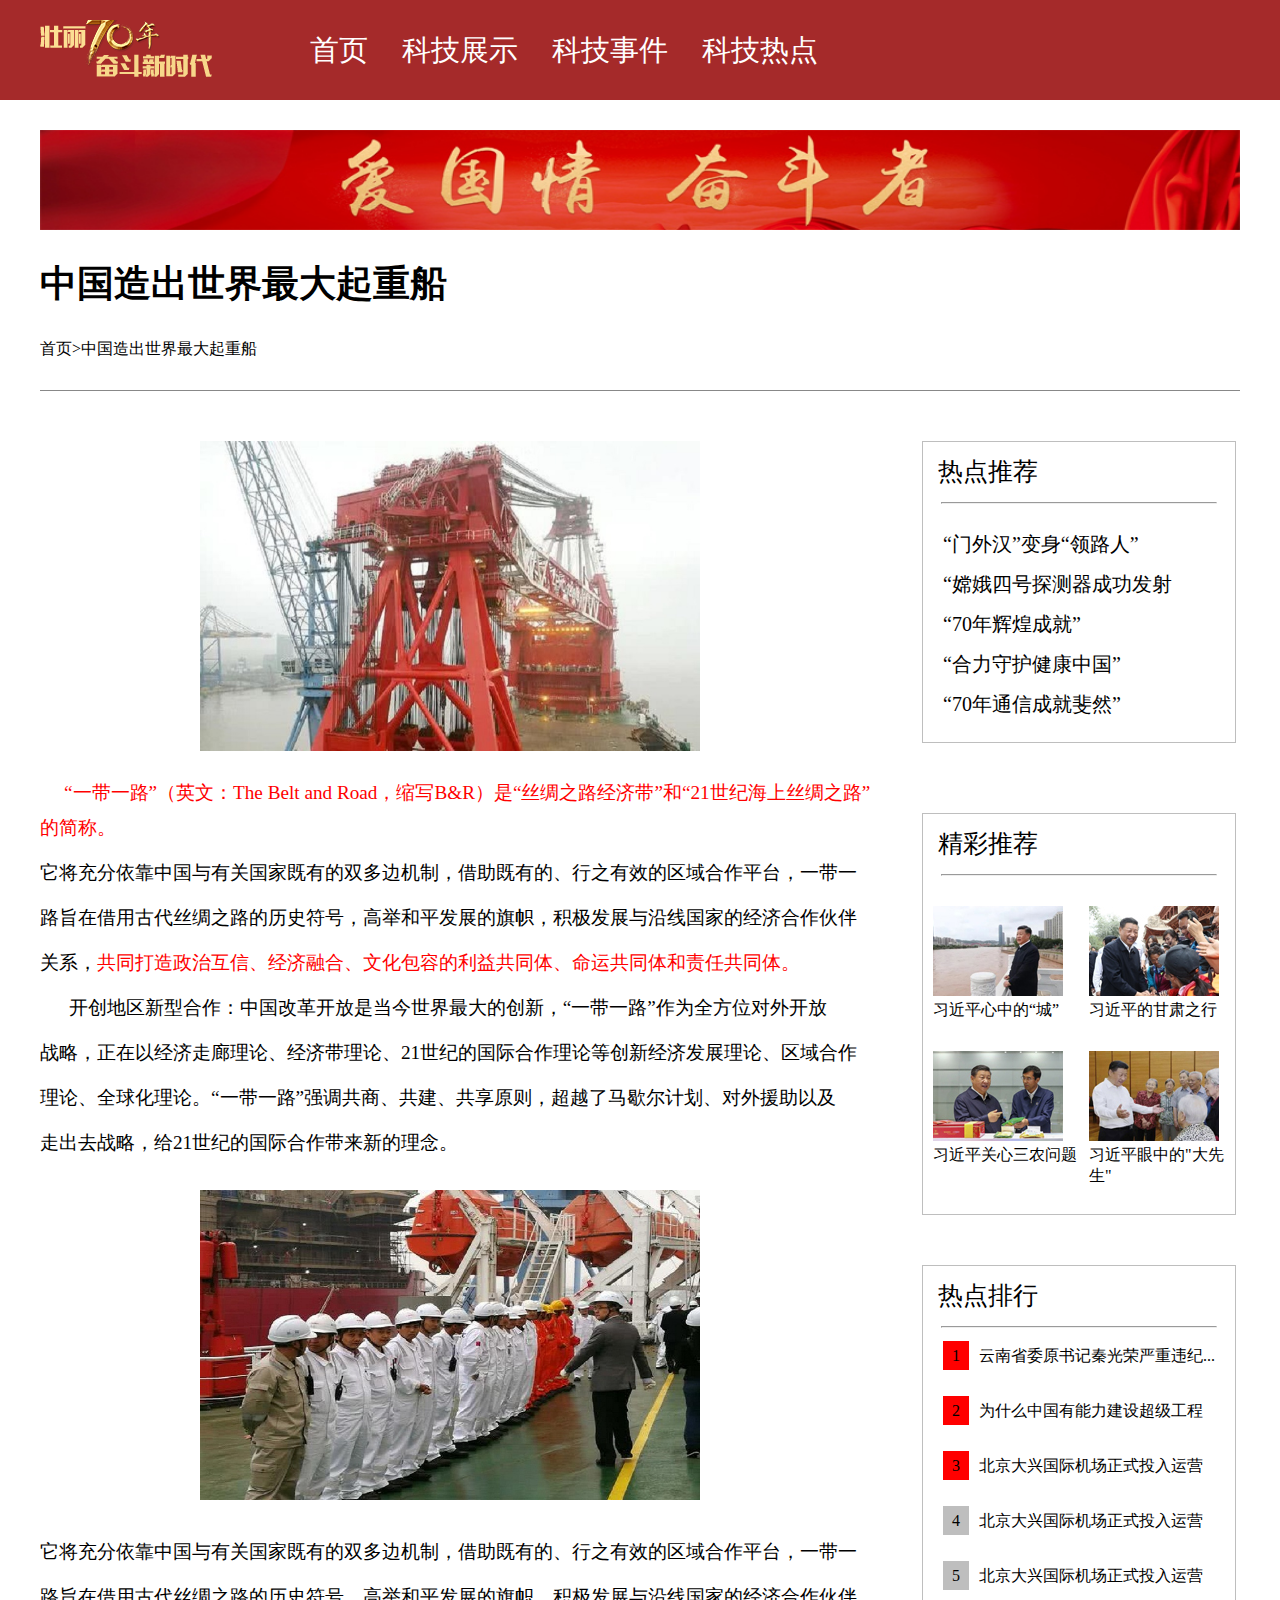
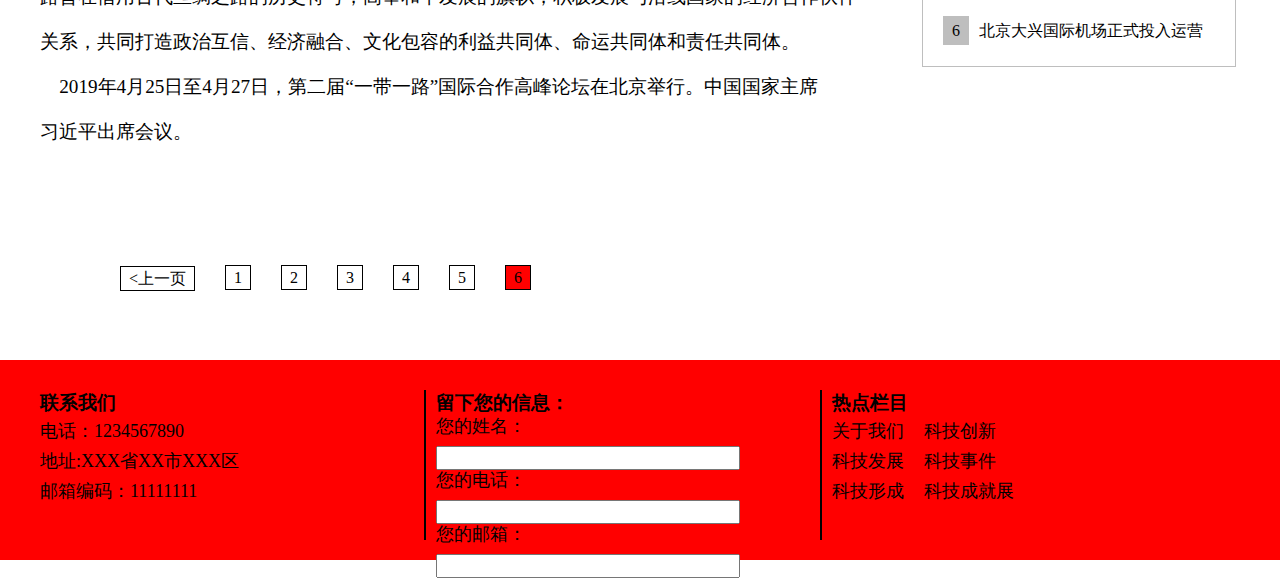
<file: new_file6.html>
<!doctype html>
<html>

	<head>
		<meta charset="utf-8">
		<title>中国造出世界最大起重船</title>
		<meta name="viewport" content="width=device-width,initial-scale=1,minimum-scale=1,maximum-scale=1,user-scalable=no" />
		<link rel="stylesheet" type="text/css" href="css/buju3.css" />
	</head>

	<body>
		<!--内容一-->
		<div id="div1">
			<div id="div1-1">
				<img src="img/logo1.png">
				<div id="div1-2">
				<a href="index.html">首页</a>
				<a href="new_file.html">科技展示</a>
				<a href="index.html">科技事件</a>
				<a href="#">科技热点</a>
				</div>
			</div>
			<!--内容一-->
		</div>
		<!--内容二-->
		<div id="div2">
			<img src="img2/MAIN201907050956227038424978907.jpg">
			<!--内容二-->
		</div>
		<!--内容二-->
		<div id="div3">
			<!--标题-->
			<div id="div3-1">
				<div id="div3-1-2">
					<h3>中国造出世界最大起重船</h3>
					<style type="text/css">
						#div3-1-2 a {
							color: black;
							text-decoration: none;
						}

						#div3-1-2 a:hover {
							color: red;
						}
					</style>
					<p><a href="index.html">首页</a>>中国造出世界最大起重船</p>
				</div>
				<!--标题-->
			</div>
			<!--左边部分内容-->
			<div id="div3-2">
				<style type="text/css">
					#luo{color: red;}
				</style>
				<img src="img/15.jpg" width="500" height="310" style="margin-bottom: 10px;">
				<p style="margin-bottom: 10px;margin-top: 10px;color: red;">&nbsp;&nbsp;&nbsp;&nbsp;&nbsp;“一带一路”（英文：The Belt and Road，缩写B&R）是“丝绸之路经济带”和“21世纪海上丝绸之路”的简称。</p>
				<p style="margin-bottom: 10px;">它将充分依靠中国与有关国家既有的双多边机制，借助既有的、行之有效的区域合作平台，一带一</P>
				<p style="margin-bottom: 10px;">路旨在借用古代丝绸之路的历史符号，高举和平发展的旗帜，积极发展与沿线国家的经济合作伙伴</P>
				<p style="margin-bottom: 10px;">关系，<span id="luo">共同打造政治互信、经济融合、文化包容的利益共同体、命运共同体和责任共同体。	</span></p>
				<p style="margin-bottom: 10px;">&nbsp;&nbsp;&nbsp;&nbsp;&nbsp;&nbsp;开创地区新型合作：中国改革开放是当今世界最大的创新，“一带一路”作为全方位对外开放</P>
				<p style="margin-bottom: 10px;">战略，正在以经济走廊理论、经济带理论、21世纪的国际合作理论等创新经济发展理论、区域合作</p>
				<p style="margin-bottom: 10px;">理论、全球化理论。“一带一路”强调共商、共建、共享原则，超越了马歇尔计划、对外援助以及</p>
				<p style="margin-bottom: 10px;">走出去战略，给21世纪的国际合作带来新的理念。</p>
				
				<img src="img/1000.jpg" width="500" height="310" style="margin-top: 20px;margin-bottom: 30px;">
				<p style="margin-bottom: 10px;">它将充分依靠中国与有关国家既有的双多边机制，借助既有的、行之有效的区域合作平台，一带一</P>
				<p style="margin-bottom: 10px;">路旨在借用古代丝绸之路的历史符号，高举和平发展的旗帜，积极发展与沿线国家的经济合作伙伴</P>
				<p style="margin-bottom: 10px;">关系，共同打造政治互信、经济融合、文化包容的利益共同体、命运共同体和责任共同体。</p>
				<p style="margin-bottom: 10px;">&nbsp;&nbsp;&nbsp;&nbsp;2019年4月25日至4月27日，第二届“一带一路”国际合作高峰论坛在北京举行。中国国家主席</p>
				<p style="margin-bottom: 10px;">习近平出席会议。</p>
				
				<!--左边部分内容-->
			</div>
			<!--右边边部分内容-->
			<div id="div3-3">
				<div id="div3-3-1">
					<span>热点推荐</span>
					<hr>
				<p><a href="#">“门外汉”变身“领路人”</a><br>
					<a href="#">“嫦娥四号探测器成功发射</a><br>
					<a href="#">“70年辉煌成就”</a><br>
					<a href="#">“合力守护健康中国”</a><br>
					<a href="#">“70年通信成就斐然”</a></p>
				</div>
				<div id="div3-3-2">
					<span>精彩推荐</span>
					<hr>
					<div id="xxi">
						<img src="img2/1.jpg">
						<p><a href="#">习近平心中的“城”</a></p>
						<img src="img2/3.jpg">
						<p><a href="#">习近平关心三农问题</a></p>
					</div>
					<div id="xx2">
						<img src="img2/2.jpg">
						<p><a href="#">习近平的甘肃之行</a></p>
						<img src="img2/4.jpg">
						<p><a href="#">习近平眼中的"大先生"</a></p>
					</div>
				</div>
				<div id="div3-3-3">
					<span>热点排行</span>
					<hr>
					<ul>
						<li><span class="span">1</span><a href="#">云南省委原书记秦光荣严重违纪...</a></li>
						<li><span class="span">2</span><a href="#">为什么中国有能力建设超级工程</a></li>
						<li><span class="span">3</span><a href="#">北京大兴国际机场正式投入运营</a></li>
						<li><span class="span1">4</span><a href="#">北京大兴国际机场正式投入运营</a></li>
						<li><span class="span1">5</span><a href="#">北京大兴国际机场正式投入运营</a></li>
						<li><span class="span1">6</span><a href="#">北京大兴国际机场正式投入运营</a></li>

					</ul>
				</div>
				<!--右边部分内容-->
			</div>
			<!--页码-->
			<div id="ym">
				<ul>
					<li style="margin-left: 80px;"><span><a href="new_file5.html">&lt;上一页</a></span></li>
					<li ><span><a href="new_file1.html" >1</a></span></li>
					<li><span><a href="new_file2.html">2</a></span></li>
					<li><span><a href="new_file3.html">3</a></span></li>
					<li><span><a href="new_file4.html">4</a></span></li>
					<li><span><a href="new_file5.html">5</a></span></li>
					<li><span><a href="#"style="background-color: red;">6</a></span></li>
					
				</ul>
				<!--页码-->
			</div>
			<!--内容二-->
		</div>
		<div id="div4">

			<div id="div3-4-3">
				<div id="lx">
						<h3>联系我们</h5>
						<p>电话：1234567890<br>
						   地址:XXX省XX市XXX区<br>
						   邮箱编码：11111111</p>
					</div>
					<div id="lx1">
						<h3>留下您的信息：</h3>
						<p>您的姓名：<input type="text" value="" /><br>
							您的电话：<input type="text"value="" /><br>
							您的邮箱：<input type="text"value="" /></p>
					</div>
					<div id="lx2">
						<h3>热点栏目</h3>
						<p><span><a href="#">关于我们</a ></span><a href="#">科技创新</a > <br>
						   <span><a href="#">科技发展</a ></span><a href="#">科技事件 </a ><br>
						   <span><a href="#">科技形成</a ></span><a href="#">科技成就展</a ></p>
					</div>
				</div>
		</div>
	</body>

</html>
</file>
<file: css/1.css>
#div1 img{width: 100%;
		  height: 100%;
		  z-index: 1;}
#div2 span img{
			margin-left: 15%;
			margin-top: 1%;
			position: static;
}	
/* #div2-2 sapn{
		width: 600px;
		height: 30px;
		border: 1px solid black;} */
		#div2-1{
			border: 1px solid black;
		}
		
#div2-2  a{
	    padding-left: 11px;
		color:white;
		text-decoration: none;
		margin-left: 3%;
		font-size: 1.8em;
		font-family: "微软雅黑";
		text-align: center;
		
}
#div2-2  a:hover{
		color:wheat;
}
 #div2-2 span{float: left;padding-top: 20px;}
	   #div2-2 em{font-style: normal;
					border: 0px solid black;
					padding-top: 12px;
					padding-bottom: 5px;
					
					line-height: 6em;
					margin-left: 5%;
					}
					
/* #div2 ul{position: absolute;left: 35%;top: 45%;}
#div2 ul li{float: left;
			list-style-type: none;
			margin-left: 3%;
			font-size: 1.8em;
			font-family: "微软雅黑";
			
			}
			#div2 ul li a{color:white;
							text-decoration: none;
							}
			#div2 ul li a:hover{color:wheat;
							text-decoration:underline;
							} */
							
#div3-1-1 img{
		
}
#div3-1-2 span{font-size: 32px;
				font-family: "微软雅黑";
				color:red;
				margin-left: 15.6em;
				text-shadow:  3px 0px 3px black;
			
}
#div3--1-2 h5{
			text-align: center;
			font-size: 1.5em;
			margin-bottom: 10px;
}
#div3-2-2 span{font-size: 32px;
				font-family: "微软雅黑";
				color:red;
				margin-left: 15.6em;
				text-shadow:  3px 0px 3px black;
				
}
#c1-1 img{
		height: 100%;
		width: 100%;
		/* border-top-left-radius: 30px; */
}
#c1-2 h6{text-align: center;
			font-size: 20px;
			line-height: 60px;
			}
#c1-2 p{font-size: 18px;margin: 0px auto;
		line-height: 30px;}


#c2-1 img{
	height: 100%;
	width: 100%;
	/* border-bottom-left-radius: 30px; */
}
#c2-2 h6{text-align: center;
			font-size: 20px;
			line-height: 60px;
			}
#c2-2 p{font-size: 18px;margin: 0px auto;
		line-height: 30px;}
		
		
		#c3-1 img{
			height: 100%;
			width: 100%;
			/* border-top-right-radius: 30px; */
		}
		#c3-2 h6{text-align: center;
					font-size: 20px;
					line-height: 60px;
					}
		#c3-2 p{font-size: 18px;margin: 0px auto;
				line-height: 30px;}
				
					#c4-1 img{
					height: 100%;
					width: 100%;
					/* border-bottom-right-radius: 30px; */
				}
				#c4-2 h6{text-align: center;
							font-size: 20px;
							line-height: 60px;
							}
				#c4-2 p{font-size: 18px;margin: 0px auto;
						line-height: 30px;}

	div#c2:hover{box-shadow: 7px -7px 8px black;}
	div#c1:hover{box-shadow: 8px 4px 5px black;}
	div#c3:hover{box-shadow: -7px 7px 3px black;}
	div#c4:hover{box-shadow: -7px -7px 8px black;}





#im1 span{font-size: 32px;
				font-family: "微软雅黑";
				color:red;
				margin-left: 15.6em;
				text-shadow:  3px 0px 3px black;
			
}
#div3-4-2 span{font-size: 32px;
				font-family: "微软雅黑";
				color:red;
				margin-left: 16.6em;
				text-shadow:  3px 0px 3px black;
			
}
#lx p{line-height: 30px;font-size: 18px;}

#lx1 p{line-height: 20px;font-size: 18px;}
#lx1 input{width: 300px;height: 20px;margin-top: 10px;}

#lx2 p{line-height: 30px;font-size:18px;}
#lx2 span{margin-right: 20px;}


#div3--2 a{text-decoration: none;
			color: black;
			} 
#div3--2 a:hover{text-decoration: none;
			text-decoration: underline;
			}
#lx2 a{color: black;text-decoration: none;}
#lx2 a:hover{color: white;}
</file>
<file: css/buju.css>
*{margin: 0px ;padding: 0px;}
#div0{border: 1px solid black;
	  width: 100%;
	  height: 100%;
	  position: absolute;}
	  #div1{
		/*  border: 1px solid blue; */
		  
		  width: 100%;
		  height: 70%;
		  top: 0px;
		  left: 0px;
		
	  }
	  #div2{
		  /* border: 1px solid red; */
		  background-color: #A00000;
		  width:100%;
		  z-index: 2;
		  position: static;
	  } 
	 /* #div2-1{
	  	border: 1px solid black;
		width: 600px;
		margin-left: 35%;
		
		
	  } */
	  #div2-2{
			border: 0px solid black;
			width: 1090px;
			margin: 0px auto;
			height: 100px;
			
			
	  }
	 
	  
	/*  #div2-3{border: 1px solid black;
			width:250px;
			margin-left: 50px;
			} */
	  #div3{
			background-color: #000000;
			width: 100%;
			height: 100%;
			position: absolute;
	  }
	  #div3-1{
		  background-color: #F5F5F5;
		  width: 100%;
		  height: 70%;
		 
		
	  }
	  #div3-1-1{width: 1090px;
				height: 100px;
				margin: 0px auto;
				border: 0px solid black;}
	  #div3-1-2{width: 1090px;
				height: px;
				position: static;
				border: 0px solid black;
				margin: 0px auto;
				margin-top: -50px;
				}
				#div3-1-3{
					border: 0px solid black;
					margin: 0px auto;
					width: 1202px;
					height: 500px;
					margin-top: 20px;
					margin-top: 30px;
					background-color: papayawhip;
					
				}
				#div3--1{
						border: 0px solid black;
						background-color: papayawhip;
						width: 552px;
						height: 100%;
						float:left;
				}
				#div3--2{
						border: 0px solid black;
						background-color: papayawhip;
						width:615px;
						height: 100%;
						float: left;
						margin-left: 30px;
						
				}
				#div3--2 p{font-size: 18px;line-height: 28px;font-family: 黑体;
						
				}
				#div3--1-2{border: 0px solid black;
							border-bottom: 1px dashed black;
							/* border-left:4px solid red ; */
							padding-top: 40px;
							padding-bottom: 20px;
							padding-left: 10px;
							padding-right: 10px;}
				#div3--1-2 a
				{
					color: black;
					text-decoration: none;
				}
				#div3--1-2 a:hover
				{
					color: red;
				}
				
				#div3-2{
						border: 0px solid black;
						background-color: white;
						width: 100%;
						height: 600px;
						
				}
				#div3-2-1{
						border: 0px solid black;
							margin: 0px auto;
							width: 1100px;
							height: 100px;
							margin-bottom: 30px;
					}
					#div3-2-2{
						width: 1100px;
						margin: 0px auto;
						height: 50px;
						border: 0px solid black;
						margin-top: -80px;
					}
					/* #div3-2-3{
						border: 1px solid black;
						background-color:#F9F6F3;
						width: 1100px;
						margin: 0px auto;
						height: 82%;
						border-radius: 30px;
						
						
						box-shadow: 6px 8px 5px rgba(0,0,0,0.6);
					}
					#c1{
						border: 0px solid black;
						width: 50%;
						height: 40%;
						border-top-left-radius: 30px;
						margin-top: 25px;
						float: left;
					}
					#c1-1{
						height: 100%;
						width: 45%;
						float: left;
						
						
					}
					#c1-2{
						border: 0px solid black;
						width: 54.6%;
						height: 100%;
						float: left;
						background-color: white;
					}
					#c2{
						border: px solid black;
						width: 50%;
						height: 40%;
						margin-top: 20px;
						
						float: left;
					}
					#c2-1{
						height: 100%;
						width: 45%;
						float: left;
						
					}
					#c2-2{
						border: px solid black;
						width: 54.6%;
						height: 100%;
						float: left;
						background-color: white;
					}
					
					#c3{
						border: px solid black;
						width: 49%;
						height: 40%;
						margin-top: 25px;
						float: right;
					}
					#c3-1{
						height: 100%;
						width: 45%;
						float: left;
						
					}
					#c3-2{
						border: px solid black;
						width: 54.6%;
						height: 100%;
						float: left;
						background-color: white;
					}
					
					#c4{
						border: px solid black;
						width: 49%;
						height: 40%;
						
						float: right;
						margin-top: 20px;
					}
					#c4-1{
						height: 100%;
						width: 45%;
						float: left;
						
					}
					#c4-2{
						border: px solid black;
						width: 54.6%;
						height: 100%;
						float: left;
						background-color: white;
					} */
					
				
				#jb1{margin-top: 20px;}
					
				#div3-3{
						border: 0px solid black;
						background-color: #F5F5F5;
						width: 100%;
						height: 550px;
				}
				
				#div3-3-1{
					border: 0px solid black;
					background-color: white;
					height: 120px;
					width: 100%;
					margin: 0px auto;
				}
				#im{border: 0px solid black;
					margin: 0px auto;
					width: 1100px;}
				
				
				#im1{
					margin: 0px auto;
					width: 1100px;
					margin-top: -55px;
				}
				#div3-4{
					border: 0px solid black;
					width: 100%;
					height: 400px;
				}
				
				#div3-4-1{
					margin: 0px auto;
					width: 1100px;
					height: 100px;
				}
				#div3-4-2{
					width: 1100px;
					
					margin: 0px auto;
					
				}
				#div3-4-3{
					margin: 0px auto;
					width: 100%;
					border: 1px solid black;
					height: 200px;
					margin-top: 100px;
					background-color:red;
				}
				
				#lx{border: 0px solid black;
					width: 30%;
					height: 150px;
					margin-top: 30px;
					margin-left: 40px;
					border-right: #000000 2px solid;
					float: left;
				}
				#lx1{border: 0px solid black;
					width:30% ;
					height: 150px;
					float: left;
					margin-top: 30px;
					margin-left: 10px;
					border-right: #000000 2px solid;}
				
				#lx2{width: 30%;
					height: 150px;
					float: left;
					margin-top: 30px;
					margin-left:10px;
					}
</file>
<file: css/style.css>
@charset "utf-8";
/* banner */
.c-banner{
	width: 100%;
	position: relative;
}
.c-banner img{
	width: 100%;
}
.c-banner .banner ul{
	list-style: none;
	padding-left: 0px;
	margin-bottom: 0px;
}
.c-banner .banner ul li{
	position: absolute
	display: none;
	opacity: 0;
}
.c-banner .banner ul li:nth-child(1){
	opacity: 1;
	display: block;
}
.c-banner .banner ul li img{
	width: 100%;
	position: absolute;
	top: 0px;
}
.c-banner .banner ul li:first-child img{
	position: relative;
}
.c-banner .nexImg,.c-banner .preImg{
	padding: 25px 10px 25px 10px;
	position: absolute;
	top: 50%;
	margin-top: -53px;
	background: #000000;
	opacity: 0.5;
	border-radius: 5px;
	z-index: 10;
	
}
.c-banner .nexImg:hover,.c-banner .preImg:hover{
	opacity: 0.8;
}
.c-banner .nexImg{
	right: 0px;
}
.c-banner .nexImg img,.c-banner .preImg img{
	
	
}
.c-banner .jumpBtn{
	width: 100%;
	position: absolute;
	bottom: 20px;
	text-align: center;
}
.c-banner .jumpBtn ul{
	margin-bottom: 0px;
	padding: 0px;
}

.c-banner .jumpBtn ul li{
	width: 30px;
	height: 30px;
	border-radius: 50%;
	display: inline-block;
	background-color: white;
	opacity: 0.9;
	margin-left: 10px;
}
.c-banner .jumpBtn ul li:first-child{
	margin-left: 0px;
}
@media screen and (max-width:768px) {
	.c-banner{
		width: 100%;
		height: 345px;
		overflow: hidden;
	}
	.c-banner .banner ul li img{
		width: 768px;
		height: 345px;
		position: absolute;
		left: 50%;
		margin-left: -384px;
	}
}
</file>
<file: css/buju2.css>
*{margin: 0px ;padding: 0px;}
#div1{width: 100%;height: 100%;margin: 0px auto;}
#div1 img{width: 100%;height: 80%;}
#div2{width: 100%;
		height: 70px;
		margin: 0px auto;
		background-color: brown;
		margin-top: -4px;}
		#div2-1{margin: 0px auto;
				width: 1200px;
				/* border: 1px solid black; */
				height: 100%;}
				
				#div2-1 p{text-align: center;
						font-size: 1.5em;
						padding-top: 20px;
						color: white;
						}
				#div2-1 p a{color: white;text-decoration: none;}
				#div2-1 p a:hover{color: black;}
				#div3{
						margin: 0px auto;
						border: 0px solid black;
						width: 1200px;
						height: 600px;
						margin-top: 30px;
				}
				#div3 h1{font-size: 2.5em;
						color: brown;
						font-family: 黑体;
						}
				#div3-1{border: 0px solid black;
						margin: 0xp auto;
						width: 100%;
						height: 40px;
						text-align: center;
						border-bottom: 1px solid  black;
						}
				#div3-1{color: #C0C0C0;
						padding-top: 20px;}
				#div3-2{
						margin: 0px auto;
						height: 447px;
						border: 0px solid blue;
						width: 100%;
				}

				#div3-2-1{height: 325px;
							float: left;
							margin: 0px auto;
							width: 421px;
							border: 0px solid gold;
							margin-top: 30px;}
				#div3-2-1 img{width: 100%;height: 100%;}
				#div3-2-2{
					height: 325px;
					float: left;
					margin: 0px auto;
					width: 700px;
					border: 0px solid black;
					margin-left: 75px;
					margin-top:30px ;
				}
				#div3-2-2 h2{
					font-size: 1.9em;
					line-height: 30px;
					
				}
				#xt{border: 1px dashed gainsboro;
					width: 100%;
					margin-top: 20px;}
				#div3-2-2 p{
					line-height: 53px;
					font-size: 22px;
					
				}
				#div3-2-2 p a{
					text-decoration: none;
					color: black;
				}
				#div3-2-2 p a:hover{
					color: #BEBEBE;
				}

				#ggl{margin: 0px auto;
					width:1200px;
					height: 110px;
					border: 0px solid black;}
				#ggl img{width: 100%;}
				#div4{
					height: 1010px;
					margin: 0px auto;
					width: 1200px;
					border: 0px solid black;
					margin-top: 30px;
				}
				#div4-1{
					margin: 0px auto;
					width: 1200px;
					height: 100px;
					border: 0px solid black;
				}
				#div4-1 img{width: 100%;}
				#div4-2{
					margin: 0px auto;
					width: 1200px;
					height: 50px;
					border: 0px solid black;
					font-size: 2em;
					color: red;
					margin-top: -40px;
				}
				#div4-2 b{margin-left: 590px;}
				#div4-3{
						
						border: 0px solid blue;
						margin: 0px auto;
						width: 1200px;
						height: 850px;
						margin-top:50px;
				}
				#xx1{
					width: 250px;
					height: 250px;
					border: 0px solid black;
					margin:0px auto ;
					float: left;
					margin-top: 20px;
					margin-left: 40px;
					border-radius: 6px;
					cursor: pointer;
				}
				#xx1 img{width: 100%;
						height: 70%;
						border-top-left-radius:6px ;
						border-top-right-radius:6px ;}
				#xx1 p{font-size: 1.2em;font-family: "微软雅黑";
					   line-height:30px;}
				#xx1:hover{box-shadow: 0px 3px 20px #696969;}
				#xx1 a{text-decoration: none;
						color: black;}
				#div5{
					margin: 0px auto;
					width: 1200px;
					height: 700px;
					border: 0px solid black;
					
					
				}
				#div5-1{margin: 0px auto;
						width: 1200px;
						height: 100px;
						border: 0px solid black;
						margin-top: 20px;}
				#div5-1 img{width: 100%;
							height: 100%;}
				#div5-2{
						margin: 0px auto;
						width:1200px ;
						height: 50px;
						border: 0px solid black;
						font-size:2em;
						color: red;
						margin-top: -50px;
				}
				#div5-2 b{
					margin-left: 589px;
				}
				#div5-3{
						margin: 0px auto;
						width: 1180px;
						height: 500px;
						border: 0px solid black;
						margin-top: 20px;
						border-radius: 6px;
						background-color: #F3F3F3;
						
				}
				#div5-3-1{
					width:100px;
					height: 100%;
					margin: 0px auto;
					float: left;
					border: 0px solid black;
					text-align: center;
					border-right: 0px black solid;
					
				}
				#div5-3-1 p{
					font-size: 3em;
					margin-top: 60px;
					color: red;
				}
		
				#div5-3-2{border: 0px solid black;
					width:900px;
					height: 100%;
					margin: 0px auto;
					float: left;
				}
				#div5-3-2 p{font-size: 1.3em;
							margin-top: 20px;
							font-family: "微软雅黑";}
				#div5-3-2 a{text-decoration: none;color: black;}
				#div5-3-2 a:hover{color: red;}
				#div5-3-3 p{
							font-size: 1.3em;
							margin-top: 20px;
							margin-left: 10px;
				}
				
				
				 #div5-3-3{
				
					border: 0px solid black;
					width: 174px;
					height: 100%;
					margin: 0px auto;
					float: left;
				}

				#div3-4-3{
					margin: 0px auto;
					width: 100%;
					border: 0px solid black;
					height: 200px;
					margin-top: 100px;
					background-color:red;
				}
				
				#lx{border: 0px solid black;
					width: 30%;
					height: 150px;
					margin-top: 30px;
					margin-left: 40px;
					border-right: #000000 2px solid;
					float: left;
				}
				#lx1{border: 0px solid black;
					width:30% ;
					height: 150px;
					float: left;
					margin-top: 30px;
					margin-left: 10px;
					border-right: #000000 2px solid;}
				
				#lx2{width: 30%;
					height: 150px;
					float: left;
					margin-top: 30px;
					margin-left:10px;
					}
				
				#div3-4-2 span{font-size: 32px;
								font-family: "微软雅黑";
								color:red;
								margin-left: 16.6em;
								text-shadow:  3px 0px 3px black;
							
				}
				#lx p{line-height: 30px;font-size: 18px;}
				
				#lx1 p{line-height: 20px;font-size: 18px;}
				#lx1 input{width: 300px;height: 20px;margin-top: 10px;}
				
				#lx2 p{line-height: 30px;font-size:18px;}
				#lx2 span{margin-right: 20px;}
</file>
<file: css/buju3.css>
* {
	margin: 0px;
	padding: 0px;
}

#div1 {
	width: 100%;
	height: 100px;
	background-color: brown;
	margin: 0px auto;
}

#div1-1 {
	margin: 0px auto;
	width: 1200px;
	height: 100px;
	border: 0px solid black;
}

#div1-1 img {
	margin-top: 20px;
	margin-left: 0px;
}

#div1-2 {
	width: 1000px;
	height: 50px;
	margin: 0px auto;
	margin-left: 240px;
	margin-top: -50px;
	border: 0px solid blue;
}

#div1-2 a {
	text-decoration: none;
	padding-left: 10px;
	color: white;
	font-size: 1.8em;
	font-family: "微软雅黑";
	margin-left: 20px;
}

#div2 {
	width: 1200px;
	height: 100px;
	margin: 0px auto;
	border: 0px solid black;
	margin-top: 30px;
	margin-bottom: 30px;
}

#div2 img {
	width: 100%;
	height: 100%;
}

#div3 {
	width: 1200px;
	height: 1600px;
	margin: 0px auto;
	border: 0px solid black;
}

#div3-1 {
	width: 100%;
	height: 130px;
	margin: 0px auto;
	border-bottom: #888888 1px solid;
	float: left;
}

#div3-1-2 {
	width: 100%;
	height: 130px;
	margin: 0px auto;

}

#div3-1-2 h3 {
	font-size: 2.3em;
}

#div3-1-2 p {
	margin-top: 30px;
}

#div3-2 {
	width: 70%;
	height: 88%;
	border: 0px solid black;
	float: left;
	margin-top: 50px;
}

#div3-2 img {
	margin-left: 160px;
}

#div3-2 p {
	font-size: 1.2em;
	line-height: 35px;
}














#div3-3 {
	width: 26%;
	height: 88%;
	border: 0px solid black;
	float: left;
	margin-top: 50px;
	margin-left: 3.5%;
}

#div3-3-1 {
	width: 100%;
	height: 300px;
	border: 1px solid #BEBEBE;
}

#div3-3-1 span {
	font-size: 25px;
	line-height: 60px;
	margin-left: 15px;
}

#div3-3-1 hr {
	width: 88%;
	margin: 0px auto;
}

#div3-3-1 p {
	line-height: 40px;
	font-size: 20px;
	font-family: "微软雅黑";
	margin-top: 20px;
	margin-left: 20px;
}

#div3-3-1 a {
	color: black;
	text-decoration: none;
}

#div3-3-1 a:hover {
	text-decoration: underline;
}

#div3-3-2 {
	width: 100%;
	height: 400px;
	border: 1px solid #BEBEBE;
	margin-top: 70px;
}

#div3-3-2 span {
	font-size: 25px;
	line-height: 60px;
	margin-left: 15px;
}

#div3-3-2 hr {
	width: 88%;
	margin: 0px auto;
}

#xxi {
	width: 50%;
	height: 84%;
	border: 0px solid red;
	float: left;
}

#xxi img {
	width: 130px;
	height: 90px;
	margin-left: 10px;
	margin-top: 30px;
}

#xx2 {
	width: 48%;
	height: 84%;
	border: 0px solid blue;
	float: left;
}

#xx2 img {
	width: 130px;
	height: 90px;
	margin-left: 10px;
	margin-top: 30px;
}

#xxi p {
	margin-left: 10px;
}

#xxi a {
	text-decoration: none;
	color: black;
}

#xxi a:hover {
	text-decoration: underline;
}

#xx2 p {
	margin-left: 10px;
}

#xx2 a {
	text-decoration: none;
	color: black;
}

#xx2 a:hover {
	text-decoration: underline;
}

#div3-3-3 {
	margin: 0px auto;
	width: 100%;
	height: 400px;
	border: 1px solid #BEBEBE;
	margin-top: 50px;
}

#div3-3-3>span {
	font-size: 25px;
	line-height: 60px;
	margin-left: 15px;
}

#div3-3-3 hr {
	width: 88%;
	margin: 0px auto;
}

#div3-3-3 ul li {
	list-style-type: none;
	margin-left: 20px;
	line-height: 55px;
}

#div3-3-3 ul li a {
	text-decoration: none;
	color: black;
}

#div3-3-3 ul li a:hover {
	text-decoration: underline;
}

/* #div3-3-3 dd{
		width: 10px;
		height: 10px;
		background-color: red;
		
} */
.span {
	background-color: red;
	padding: 6px;
	padding-left: 9px;
	padding-right: 9px;
	margin-right: 10px;
}

.span1 {
	background-color: #BEBEBE;
	padding: 6px;
	padding-left: 9px;
	padding-right: 9px;
	margin-right: 10px;
}

#div4 {
	border: 0px solid black;
	width: 100%;
	height: 200px;
}


#div3-4-3 {
	margin: 0px auto;
	width: 100%;
	border: 0px solid black;
	height: 200px;
	margin-top: 100px;
	background-color: red;
}

#lx {
	border: 0px solid black;
	width: 30%;
	height: 150px;
	margin-top: 30px;
	margin-left: 40px;
	border-right: #000000 2px solid;
	float: left;
}

#lx1 {
	border: 0px solid black;
	width: 30%;
	height: 150px;
	float: left;
	margin-top: 30px;
	margin-left: 10px;
	border-right: #000000 2px solid;
}

#lx2 {
	width: 30%;
	height: 150px;
	float: left;
	margin-top: 30px;
	margin-left: 10px;
}

#im1 span {
	font-size: 32px;
	font-family: "微软雅黑";
	color: red;
	margin-left: 15.6em;
	text-shadow: 3px 0px 3px black;

}

#div3-4-2 span {
	font-size: 32px;
	font-family: "微软雅黑";
	color: red;
	margin-left: 16.6em;
	text-shadow: 3px 0px 3px black;

}

#lx p {
	line-height: 30px;
	font-size: 18px;
}

#lx1 p {
	line-height: 20px;
	font-size: 18px;
}

#lx1 input {
	width: 300px;
	height: 20px;
	margin-top: 10px;
}

#lx2 p {
	line-height: 30px;
	font-size: 18px;
}

#lx2 span {
	margin-right: 20px;
}


#ym {
	margin: 0px auto;
	width: 1200px;
	height: 100px;
	border: 0px solid red;
	float: left;
}

#ym ul li {
	float: left;
	list-style-type: none;
	margin-left: 30px;
	margin-top: 20px;
}

#ym ul li a {
	text-decoration: none;
	color: black;
	padding: 3px;
	padding-left: 8px;
	padding-right: 8px;
	border: 1px solid black;
}

#ym ul li a:hover {
	background-color: red;
}

#div1-2 a:hover{text-decoration: underline;color: bisque;}





#lx2 a{color: black;text-decoration: none;}
#lx2 a:hover{color: white;}
</file>
